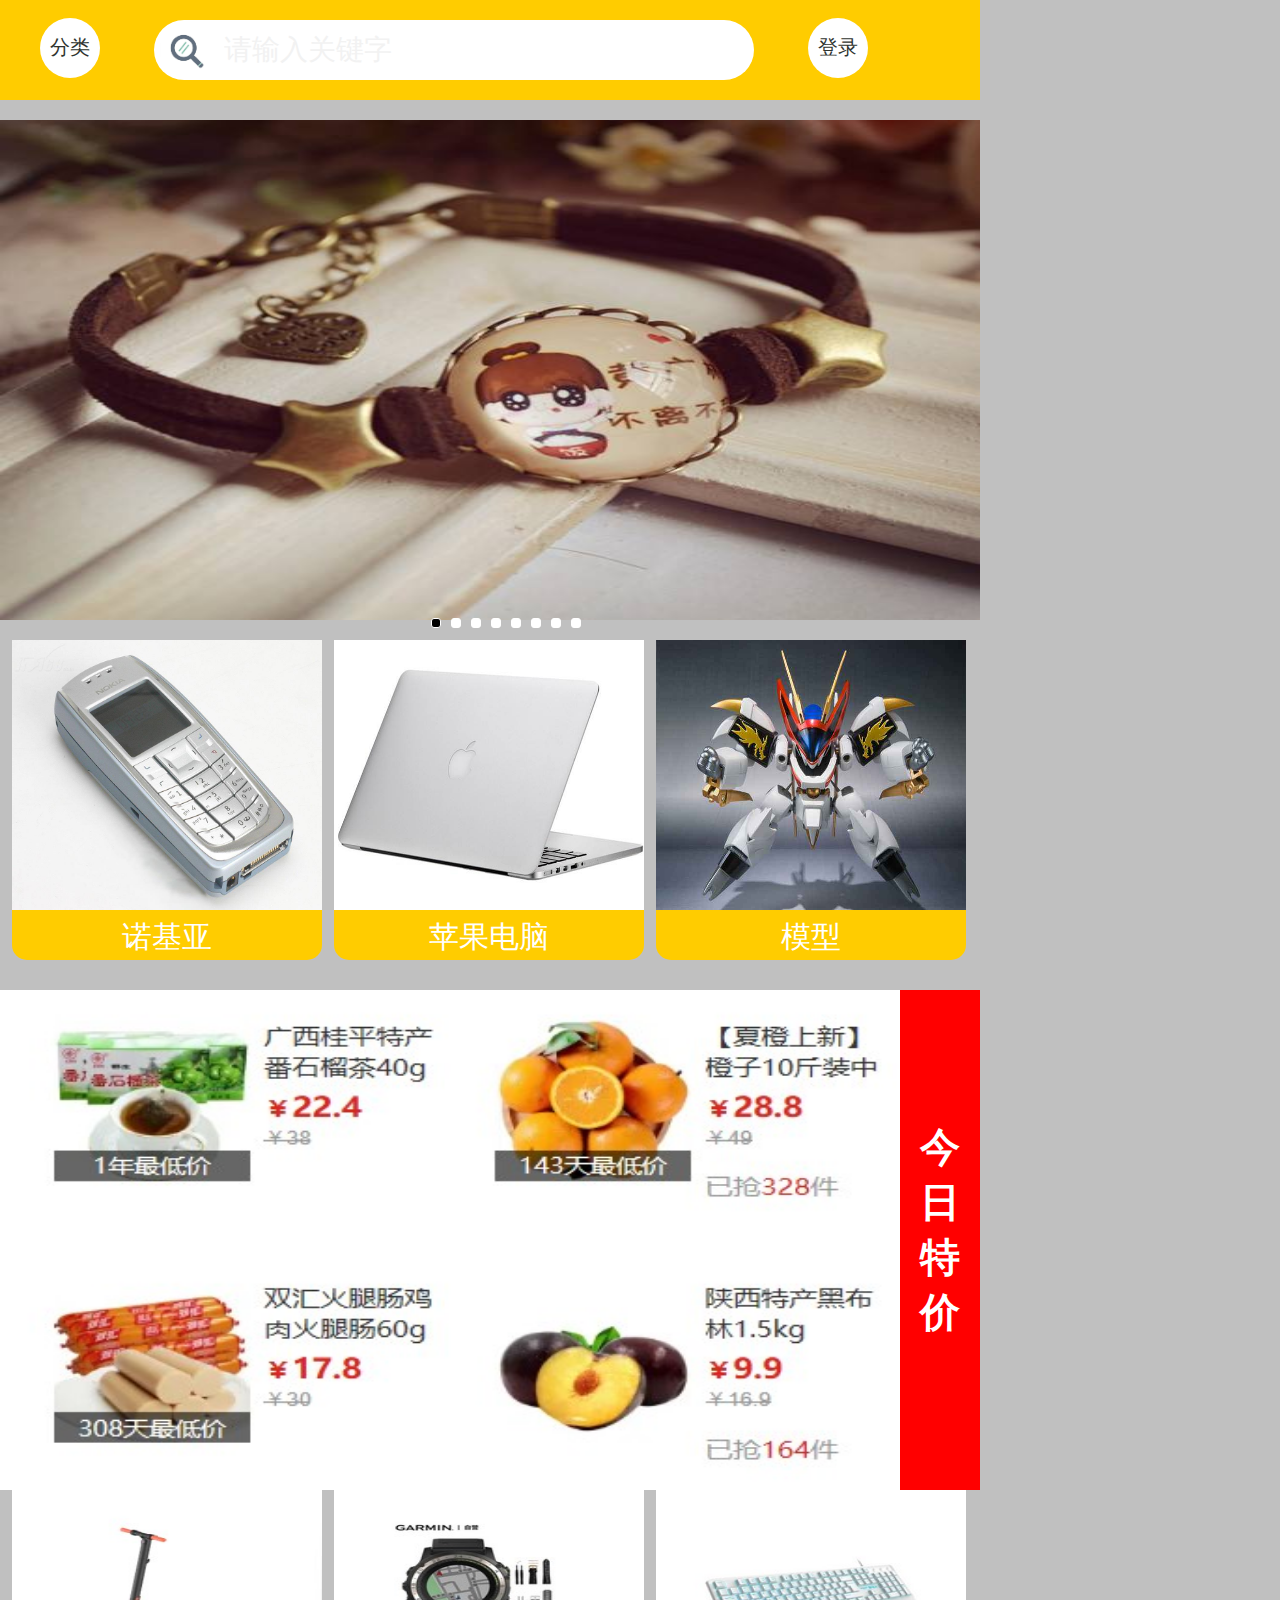
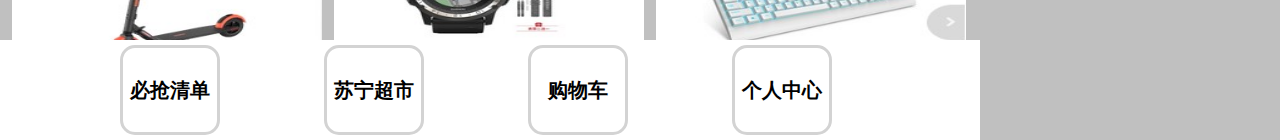
<file: index.html>
<!DOCTYPE html>
<html lang="en">
<head>
    <meta charset="UTF-8">
    <title>主页</title>
    <link type="text/css" rel="stylesheet" href="css/home.css">

    <style>
    *
    {
        margin: 0;
        padding: 0;
        box-sizing: border-box;
        -webkit-box-sizing: border-box;
    }
    ul{
        list-style: none;
    }
    a{
        text-decoration: none;
    }
    body{
        background-color: silver;
    }
    .banner{
        width: 980px;
        position: relative;
        overflow: hidden;

    }
    .banner ul:first-child{
        width: 1000%;
        transform: translateX(-10%);
        -webkit-transform: translateX(-10%);
    }
    .banner ul li{
        float: left;
        width: 10%;
    }
    .banner ul li a{
        display: block;
        width: 100%;
    }
    .banner ul li img{
        display: block;
        width: 100%;
    }
    .banner ul:last-child{
        position: absolute;
        width: 118px;
        height: 6px;
        left: 50%;
        margin-left:-59px;
        bottom: 6px;
    }
    .banner ul:last-child li{
        width: 10px;
        height: 10px;
        border-radius: 3px;
        border: 1px solid white;
        background-color: white;
        margin-left:10px;
        float: left;
    }
    .banner ul:last-child li:first-child{
        margin-left: 0;
    }
    .banner ul:last-child .now{
        background: black;
    }
    .s1{
        margin-top: 20px;
        margin-bottom: 20px;
        width: 450px;
        height: 500px;
    }
</style>

</head>
<body>
   <div class="d1">
       <input type="button" id="i1" value="分类" onclick="window.location.href='class.html'"/>
       <input class="i" value="请输入关键字" id="find"/>
       <input type="button" id="i2" value="登录" onclick="window.location.href='login.html'"/>
   </div>
   <img id="s" src="imgs/搜索.jpg">
   <!--轮播图-->
   <div class="banner">
       <ul>
           <li><a href="#"><img class="s1" src="imgs/手表.jpg" alt=""></a></li>
           <li><a href="#"><img class="s1" src="imgs/手链.jpg" alt=""></a></li>
           <li><a href="#"><img class="s1" src="imgs/滑板车.jpg" alt=""></a></li>
           <li><a href="#"><img class="s1" src="imgs/苹果电脑.jpg" alt=""></a></li>
           <li><a href="#"><img class="s1" src="imgs/葫芦娃.jpg" alt=""></a></li>
           <li><a href="#"><img class="s1" src="imgs/键盘.jpg" alt=""></a></li>
           <li><a href="#"><img class="s1" src="imgs/诺基亚.jpg" alt=""></a></li>
           <li><a href="#"><img class="s1" src="imgs/模型.jpg" alt=""></a></li>
           <li><a href="#"><img class="s1" src="imgs/运动手表.jpg" alt=""></a></li>
           <li><a href="#"><img class="s1" src="imgs/手表.jpg" alt=""></a></li>
       </ul>
       <ul style="width: 200px; margin-bottom: 10px">
           <li class="now"></li>
           <li></li>
           <li></li>
           <li></li>
           <li></li>
           <li></li>
           <li></li>
           <li></li>
       </ul>
   </div>

   <div class="box">
   <div class="shop_in">
   <div class="shop" onclick="window.location.href='shop.html'">
       <img class="shop_img" src="imgs/诺基亚.jpg">
       诺基亚
   </div>
       <div class="shop">
           <img class="shop_img" src="imgs/苹果电脑.jpg">
           苹果电脑
       </div>
       <div class="shop">
           <img class="shop_img" src="imgs/模型.jpg">
           模型
       </div>

       <div class="shop1">

           <img style="width: 900px; height: 500px;" src="imgs/商品.jpg">
       <p class="p">今日特价</p>
       </div>

       <div class="shop">
           <img class="shop_img" src="imgs/滑板车.jpg">
           滑板车
       </div>
       <div class="shop">
           <img class="shop_img" src="imgs/运动手表.jpg">
           运动手表
       </div>
       <div class="shop">
           <img class="shop_img" src="imgs/键盘.jpg">
           键盘
       </div>
       <div class="shop">
           <img class="shop_img" src="imgs/模型.jpg">
           模型
       </div>
       <div class="shop">
           <img class="shop_img" src="imgs/模型.jpg">
           模型
       </div>
       <div class="shop">
           <img class="shop_img" src="imgs/模型.jpg">
           模型
       </div>
       <div class="shop">
           <img class="shop_img" src="imgs/诺基亚.jpg">
           诺基亚
       </div>
       <div class="shop">
           <img class="shop_img" src="imgs/诺基亚.jpg">
           诺基亚
       </div>
       <div class="shop">
           <img class="shop_img" src="imgs/诺基亚.jpg">
           诺基亚
       </div>

   </div>
       <div class="bottom">

           <button style="margin-top: 5px; margin-left: 120px; margin-right: 50px; width: 100px; height: 90px; border: 3px solid lightgray; background-color: white; border-radius: 15px; font-size: 20px; font-weight: bold">必抢清单</button>
           <button style="margin-top: 5px; margin-left: 50px; margin-right: 50px; width: 100px; height: 90px; border: 3px solid lightgray; background-color: white; border-radius: 15px; font-size: 20px; font-weight: bold">苏宁超市</button>
           <button style="margin-top: 5px; margin-left: 50px; margin-right: 50px; width: 100px; height: 90px; border: 3px solid lightgray; background-color: white; border-radius: 15px; font-size: 20px; font-weight: bold" onclick="window.location.href='shopping_cart.html'">购物车</button>
           <button style="margin-top: 5px; margin-left: 50px; margin-right: 50px; width: 100px; height: 90px; border: 3px solid lightgray; background-color: white; border-radius: 15px; font-size: 20px; font-weight: bold">个人中心</button>
       </div>
   </div>

</body>
<script type="text/javascript" src="js/home.js"></script>
<script>
    window.onload = function () {
        banner();
    };
    var banner = function () {
        /*1. 自动轮播图且无缝   定时器，过渡*/
        /*2. 点要随着图片的轮播改变  根据索引切换*/
        /*3. 滑动效果  利用touch事件完成*/
        /*4. 滑动结束的时候    如果滑动的距离不超过屏幕的1/3  吸附回去   过渡*/
        /*5. 滑动结束的时候    如果滑动的距离超过屏幕的1/3  切换（上一张，下一张）根据滑动的方向，过渡*/
        /*轮播图*/
        var banner = document.querySelector('.banner');
        /*屏幕宽度*/
        var width = banner.offsetWidth;
        /*图片容器*/
        var imageBox = banner.querySelector('ul:first-child');
        /*点容器*/
        var pointBox = banner.querySelector('ul:last-child');
        /*所有的点*/
        var points = pointBox.querySelectorAll('li');
        var addTransition = function () {
            imageBox.style.transition = 'all 0.2s';
            imageBox.style.webkitTransition = 'all 0.2s';
        }
        var removeTransition = function () {
            imageBox.style.transition = 'none';
            imageBox.style.webkitTransition = 'none';
        }
        var setTranslateX = function (translateX) {
            imageBox.style.transform = 'translateX(' + translateX + 'px)';
            imageBox.style.webkitTransform = 'translateX(' + translateX + 'px)';
        }
        /*程序的核心 index */
        var index = 1;
        var timer = setInterval(function () {
            index++;
            /*加过渡*/
            addTransition();
            /*做位移*/
            setTranslateX(-index * width);
        }, 1000);
        /*需要等最后一张动画结束去判断 是否瞬间定位第一张*/
        imageBox.addEventListener('transitionend', function () {
            /*自动滚动的无缝*/
            if (index >= 9) {
                index = 1;
                /*瞬间定位*/
                /*清过渡*/
                removeTransition();
                /*做位移*/
                setTranslateX(-index * width);
            }
            /*滑动的时候也需要无缝*/
            else if (index <= 0) {
                index = 8;
                /*瞬间定位*/
                /*清过渡*/
                removeTransition();
                /*做位移*/
                setTranslateX(-index * width);
            }
            /*根据索引设置点*/
            /*此时此刻  index  的取值范围  1-8（0,8--1,9）*/
            /*点索引  index - 1 */
            setPoint();
        });
        /*设置点的方法*/
        var setPoint = function () {
            /*index 1-8*/
            /*清除样式*/
            for (var i = 0; i < points.length; i++) {
                var obj = points[i];
                obj.classList.remove('now');
            }
            /*给对应的加上样式*/
            points[index - 1].classList.add('now');
        }
        /*绑定事件*/
        var startX = 0;
        var distanceX = 0;
        var isMove = false;
        banner.addEventListener('touchstart', function (e) {
            /*清除定时器*/
            clearInterval(timer);
            /*记录起始位置的X坐标*/
            startX = e.touches[0].clientX;
        });
        banner.addEventListener('touchmove', function (e) {
            /*记录滑动过程当中的X坐标*/
            var moveX = e.touches[0].clientX;
            /*计算位移  有正负方向*/
            distanceX = moveX - startX;
            /*计算目标元素的位移  不用管正负*/
            /*元素将要的定位=当前定位+手指移动的距离*/
            var translateX = -index * width + distanceX;
            /*滑动--->元素随着手指的滑动做位置的改变*/
            removeTransition();
            setTranslateX(translateX);
            isMove = true;
        });
        banner.addEventListener('touchend', function (e) {
            /*4.  5.  实现*/
            /*要使用移动的距离*/
            if (isMove) {
                if (Math.abs(distanceX) < width / 3) {
                    /*吸附*/
                    addTransition();
                    setTranslateX(-index * width);
                } else {
                    /*切换*/
                    /*右滑动 上一张*/
                    if (distanceX > 0) {
                        index--;
                    }
                    /*左滑动 下一张*/
                    else {
                        index++;
                    }
                    /*根据index去动画的移动*/
                    addTransition();
                    setTranslateX(-index * width);
                }
            }
            /*最好做一次参数的重置*/
            startX = 0;
            distanceX = 0;
            isMove = false;
            /*加上定时器*/
            clearInterval(timer);
            timer = setInterval(function () {
                index++;
                /*加过渡*/
                addTransition();
                /*做位移*/
                setTranslateX(-index * width);
            }, 1000);
        });
    }
</script>
</html>
</file>
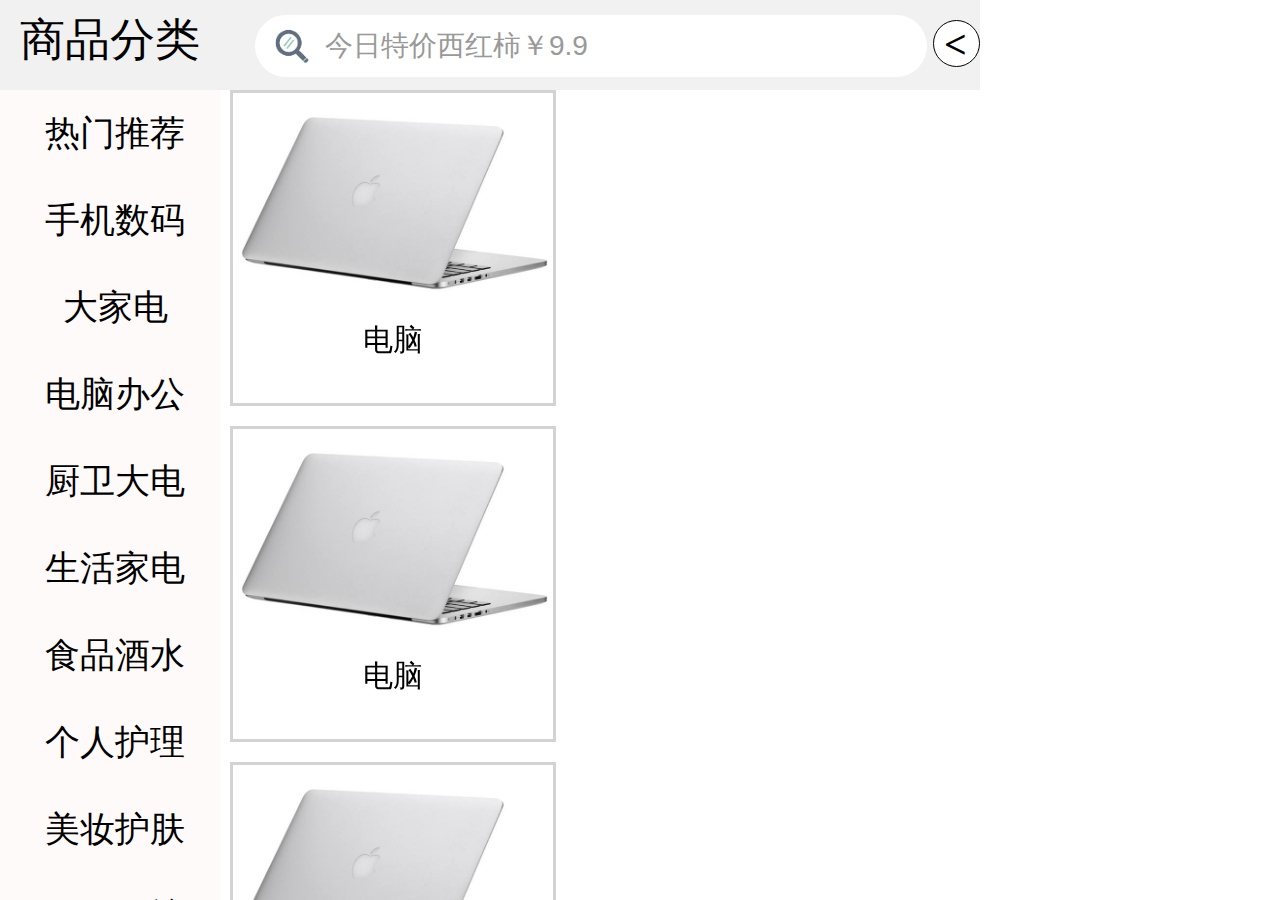
<file: class.html>
<!DOCTYPE html>
<html lang="en">
<head>
    <meta charset="UTF-8">
    <title>分类页面</title>
    <link type="text/css" rel="stylesheet" href="css/class.css">
</head>
<body>
<div class="d">
    <div class="d1">
        <p class="p">商品分类</p>
        <input class="i" value="今日特价西红柿￥9.9" id="find"/>
        <p class="p1" onclick="window.location.href = 'home.html'">&nbsp;<</p>
    </div>
    <img id="s" src="imgs/搜索.jpg">
    <div class="d3">
    <div class="d2">
        <ul class="grade-w" id="gradew">
            <li onclick="grade1(this)">热门推荐</li>
            <li onclick="grade1(this)">手机数码</li>
            <li onclick="grade1(this)">大家电</li>
            <li onclick="grade1(this)">电脑办公</li>
            <li onclick="grade1(this)">厨卫大电</li>
            <li onclick="grade1(this)">生活家电</li>
            <li onclick="grade1(this)">食品酒水</li>
            <li onclick="grade1(this)">个人护理</li>
            <li onclick="grade1(this)">美妆护肤</li>
            <li onclick="grade1(this)">奶粉尿裤</li>
            <li onclick="grade1(this)">苏宁国际</li>
            <li onclick="grade1(this)">珠宝首饰</li>
            <li onclick="grade1(this)">品质男装</li>
            <li onclick="grade1(this)">精品女鞋</li>
            <li onclick="grade1(this)">流行女装</li>
            <li onclick="grade1(this)">运动户外</li>
            <li onclick="grade1(this)">居家生活</li>
            <li onclick="grade1(this)">家具家纺</li>
            <li onclick="grade1(this)">家装建材</li>
            <li onclick="grade1(this)">厨具水具</li>
            <li onclick="grade1(this)">二手优品</li>
            <li onclick="grade1(this)">苏宁生鲜</li>
            <li onclick="grade1(this)">智能数码</li>
            <li onclick="grade1(this)">钟表眼镜</li>
            <li onclick="grade1(this)">汽车生活</li>
            <li onclick="grade1(this)">童装玩具</li>
            <li onclick="grade1(this)">皮具箱包</li>
            <li onclick="grade1(this)">内衣配饰</li>
            <li onclick="grade1(this)">图书音像</li>
            <li onclick="grade1(this)">苏宁极物</li>
            <li onclick="grade1(this)">苏皮士</li>
            <li onclick="grade1(this)">礼品乐器</li>
            <li onclick="grade1(this)">艺术陶瓷</li>
            <li onclick="grade1(this)">苏宁健康</li>
            <li onclick="grade1(this)">苏宁服务</li>
            <li onclick="grade1(this)">苏宁金融</li>
            <li onclick="grade1(this)">苏宁乐居</li>
        </ul>
    </div>
    </div>
    <div class="d4">
      <div class="d5">
         <img class="img" src="imgs/苹果电脑.jpg">
          电脑
      </div>
        <div class="d5">
            <img class="img" src="imgs/苹果电脑.jpg">
            电脑
        </div>
        <div class="d5">
            <img class="img" src="imgs/苹果电脑.jpg">
            电脑
        </div>
        <div class="d5">
            <img class="img" src="imgs/苹果电脑.jpg">
            电脑
        </div>
        <div class="d5">
            <img class="img" src="imgs/苹果电脑.jpg">
            电脑
        </div>
        <div class="d5">
            <img class="img" src="imgs/苹果电脑.jpg">
            电脑
        </div>
        <div class="d5">
            <img class="img" src="imgs/苹果电脑.jpg">
            电脑
        </div>

        <div class="d6">
            <img class="img" src="imgs/苹果电脑.jpg">
            电脑
        </div>
        <div class="d6">
            <img class="img" src="imgs/苹果电脑.jpg">
            电脑
        </div>
        <div class="d6">
            <img class="img" src="imgs/苹果电脑.jpg">
            电脑
        </div>
        <div class="d6">
            <img class="img" src="imgs/苹果电脑.jpg">
            电脑
        </div>
        <div class="d6">
            <img class="img" src="imgs/苹果电脑.jpg">
            电脑
        </div>
        <div class="d6">
            <img class="img" src="imgs/苹果电脑.jpg">
            电脑
        </div>
        <div class="d6">
            <img class="img" src="imgs/苹果电脑.jpg">
            电脑
        </div>
    </div>
</div>
</body>
<script src="js/jquery-1.8.2.min.js"></script>
<script src="js/class.js"></script>
</html>
</file>
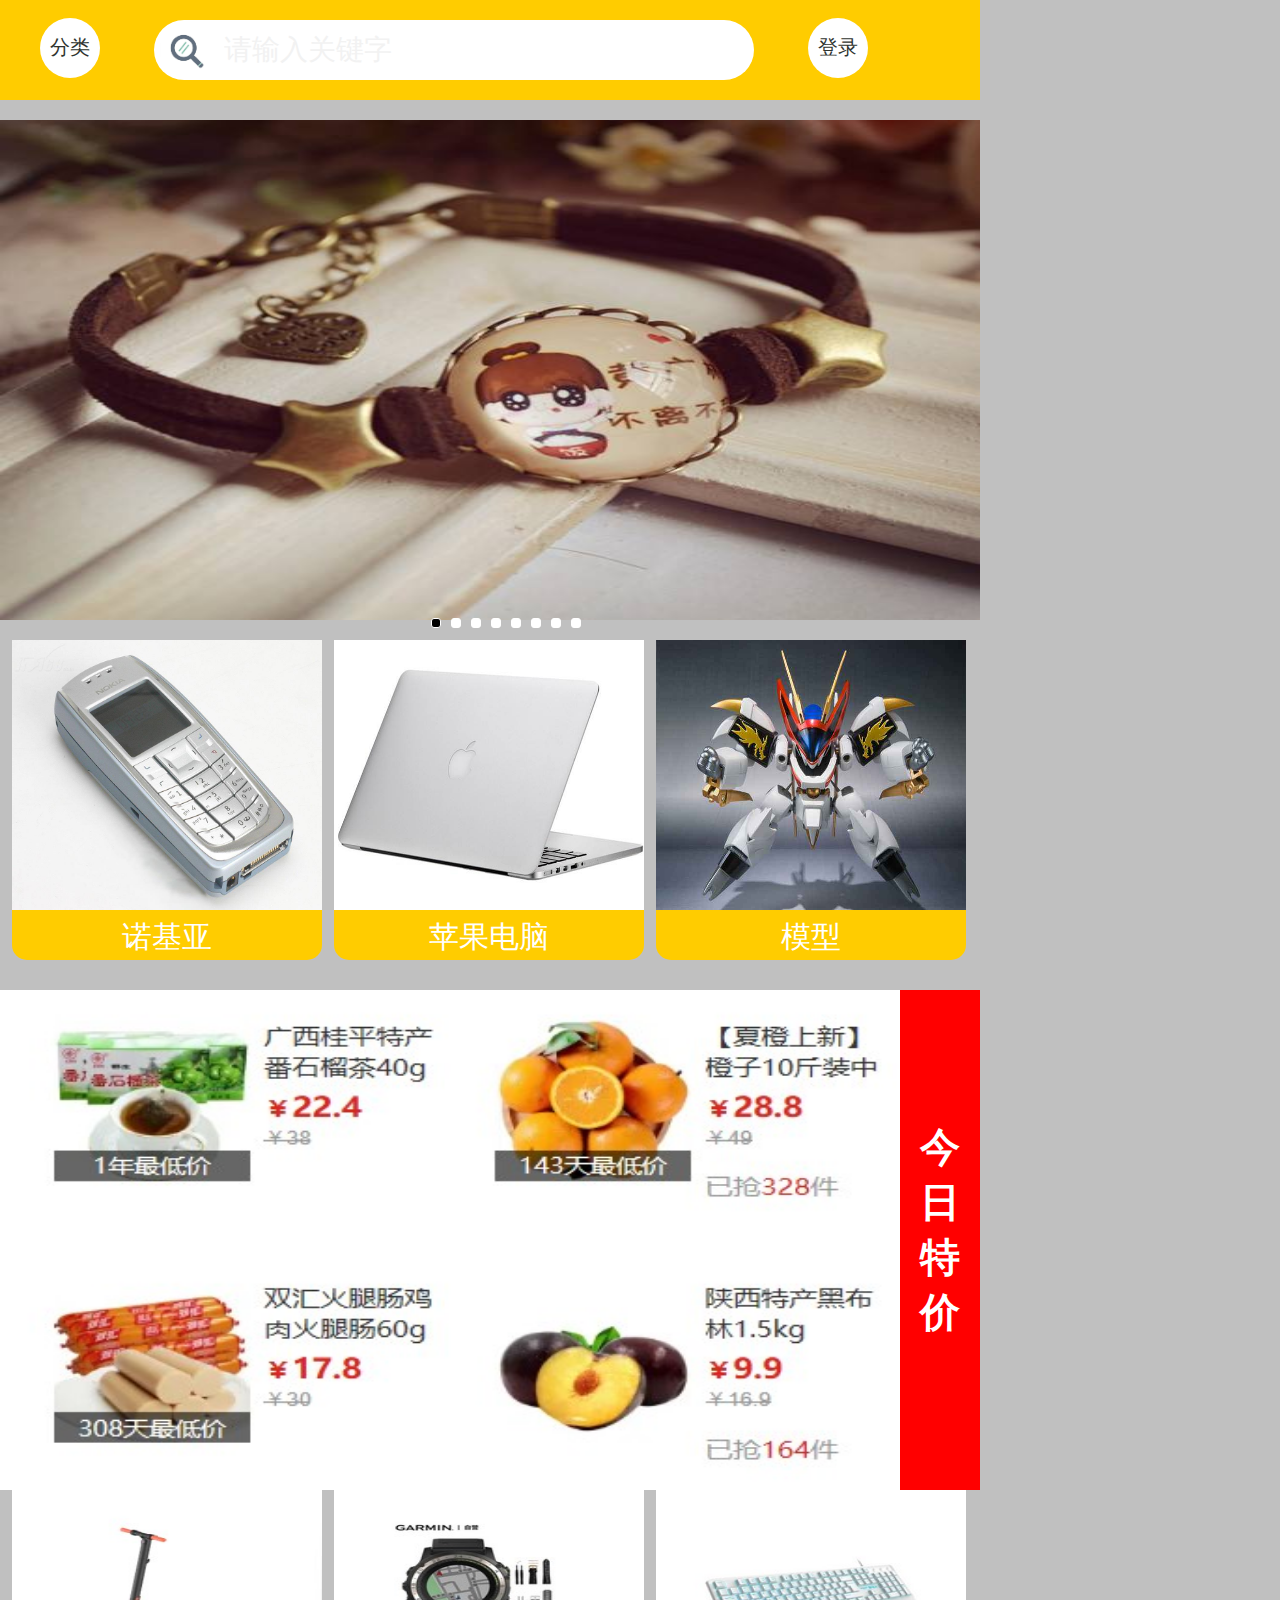
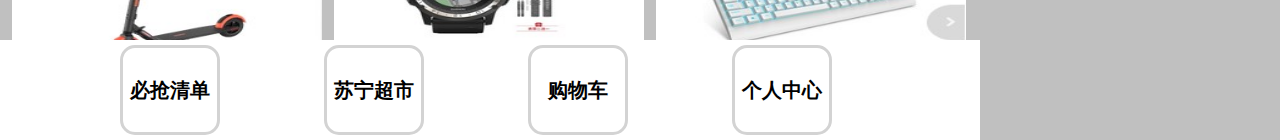
<file: home.html>
<!DOCTYPE html>
<html lang="en">
<head>
    <meta charset="UTF-8">
    <title>主页</title>
    <link type="text/css" rel="stylesheet" href="css/home.css">

    <style>
    *
    {
        margin: 0;
        padding: 0;
        box-sizing: border-box;
        -webkit-box-sizing: border-box;
    }
    ul{
        list-style: none;
    }
    a{
        text-decoration: none;
    }
    body{
        background-color: silver;
    }
    .banner{
        width: 980px;
        position: relative;
        overflow: hidden;

    }
    .banner ul:first-child{
        width: 1000%;
        transform: translateX(-10%);
        -webkit-transform: translateX(-10%);
    }
    .banner ul li{
        float: left;
        width: 10%;
    }
    .banner ul li a{
        display: block;
        width: 100%;
    }
    .banner ul li img{
        display: block;
        width: 100%;
    }
    .banner ul:last-child{
        position: absolute;
        width: 118px;
        height: 6px;
        left: 50%;
        margin-left:-59px;
        bottom: 6px;
    }
    .banner ul:last-child li{
        width: 10px;
        height: 10px;
        border-radius: 3px;
        border: 1px solid white;
        background-color: white;
        margin-left:10px;
        float: left;
    }
    .banner ul:last-child li:first-child{
        margin-left: 0;
    }
    .banner ul:last-child .now{
        background: black;
    }
    .s1{
        margin-top: 20px;
        margin-bottom: 20px;
        width: 450px;
        height: 500px;
    }
</style>

</head>
<body>
   <div class="d1">
       <input type="button" id="i1" value="分类" onclick="window.location.href='class.html'"/>
       <input class="i" value="请输入关键字" id="find"/>
       <input type="button" id="i2" value="登录" onclick="window.location.href='login.html'"/>
   </div>
   <img id="s" src="imgs/搜索.jpg">
   <!--轮播图-->
   <div class="banner">
       <ul>
           <li><a href="#"><img class="s1" src="imgs/手表.jpg" alt=""></a></li>
           <li><a href="#"><img class="s1" src="imgs/手链.jpg" alt=""></a></li>
           <li><a href="#"><img class="s1" src="imgs/滑板车.jpg" alt=""></a></li>
           <li><a href="#"><img class="s1" src="imgs/苹果电脑.jpg" alt=""></a></li>
           <li><a href="#"><img class="s1" src="imgs/葫芦娃.jpg" alt=""></a></li>
           <li><a href="#"><img class="s1" src="imgs/键盘.jpg" alt=""></a></li>
           <li><a href="#"><img class="s1" src="imgs/诺基亚.jpg" alt=""></a></li>
           <li><a href="#"><img class="s1" src="imgs/模型.jpg" alt=""></a></li>
           <li><a href="#"><img class="s1" src="imgs/运动手表.jpg" alt=""></a></li>
           <li><a href="#"><img class="s1" src="imgs/手表.jpg" alt=""></a></li>
       </ul>
       <ul style="width: 200px; margin-bottom: 10px">
           <li class="now"></li>
           <li></li>
           <li></li>
           <li></li>
           <li></li>
           <li></li>
           <li></li>
           <li></li>
       </ul>
   </div>

   <div class="box">
   <div class="shop_in">
   <div class="shop" onclick="window.location.href='shop.html'">
       <img class="shop_img" src="imgs/诺基亚.jpg">
       诺基亚
   </div>
       <div class="shop">
           <img class="shop_img" src="imgs/苹果电脑.jpg">
           苹果电脑
       </div>
       <div class="shop">
           <img class="shop_img" src="imgs/模型.jpg">
           模型
       </div>

       <div class="shop1">

           <img style="width: 900px; height: 500px;" src="imgs/商品.jpg">
       <p class="p">今日特价</p>
       </div>

       <div class="shop">
           <img class="shop_img" src="imgs/滑板车.jpg">
           滑板车
       </div>
       <div class="shop">
           <img class="shop_img" src="imgs/运动手表.jpg">
           运动手表
       </div>
       <div class="shop">
           <img class="shop_img" src="imgs/键盘.jpg">
           键盘
       </div>
       <div class="shop">
           <img class="shop_img" src="imgs/模型.jpg">
           模型
       </div>
       <div class="shop">
           <img class="shop_img" src="imgs/模型.jpg">
           模型
       </div>
       <div class="shop">
           <img class="shop_img" src="imgs/模型.jpg">
           模型
       </div>
       <div class="shop">
           <img class="shop_img" src="imgs/诺基亚.jpg">
           诺基亚
       </div>
       <div class="shop">
           <img class="shop_img" src="imgs/诺基亚.jpg">
           诺基亚
       </div>
       <div class="shop">
           <img class="shop_img" src="imgs/诺基亚.jpg">
           诺基亚
       </div>

   </div>
       <div class="bottom">

           <button style="margin-top: 5px; margin-left: 120px; margin-right: 50px; width: 100px; height: 90px; border: 3px solid lightgray; background-color: white; border-radius: 15px; font-size: 20px; font-weight: bold">必抢清单</button>
           <button style="margin-top: 5px; margin-left: 50px; margin-right: 50px; width: 100px; height: 90px; border: 3px solid lightgray; background-color: white; border-radius: 15px; font-size: 20px; font-weight: bold">苏宁超市</button>
           <button style="margin-top: 5px; margin-left: 50px; margin-right: 50px; width: 100px; height: 90px; border: 3px solid lightgray; background-color: white; border-radius: 15px; font-size: 20px; font-weight: bold" onclick="window.location.href='shopping_cart.html'">购物车</button>
           <button style="margin-top: 5px; margin-left: 50px; margin-right: 50px; width: 100px; height: 90px; border: 3px solid lightgray; background-color: white; border-radius: 15px; font-size: 20px; font-weight: bold">个人中心</button>
       </div>
   </div>

</body>
<script type="text/javascript" src="js/home.js"></script>
<script>
    window.onload = function () {
        banner();
    };
    var banner = function () {
        /*1. 自动轮播图且无缝   定时器，过渡*/
        /*2. 点要随着图片的轮播改变  根据索引切换*/
        /*3. 滑动效果  利用touch事件完成*/
        /*4. 滑动结束的时候    如果滑动的距离不超过屏幕的1/3  吸附回去   过渡*/
        /*5. 滑动结束的时候    如果滑动的距离超过屏幕的1/3  切换（上一张，下一张）根据滑动的方向，过渡*/
        /*轮播图*/
        var banner = document.querySelector('.banner');
        /*屏幕宽度*/
        var width = banner.offsetWidth;
        /*图片容器*/
        var imageBox = banner.querySelector('ul:first-child');
        /*点容器*/
        var pointBox = banner.querySelector('ul:last-child');
        /*所有的点*/
        var points = pointBox.querySelectorAll('li');
        var addTransition = function () {
            imageBox.style.transition = 'all 0.2s';
            imageBox.style.webkitTransition = 'all 0.2s';
        }
        var removeTransition = function () {
            imageBox.style.transition = 'none';
            imageBox.style.webkitTransition = 'none';
        }
        var setTranslateX = function (translateX) {
            imageBox.style.transform = 'translateX(' + translateX + 'px)';
            imageBox.style.webkitTransform = 'translateX(' + translateX + 'px)';
        }
        /*程序的核心 index */
        var index = 1;
        var timer = setInterval(function () {
            index++;
            /*加过渡*/
            addTransition();
            /*做位移*/
            setTranslateX(-index * width);
        }, 1000);
        /*需要等最后一张动画结束去判断 是否瞬间定位第一张*/
        imageBox.addEventListener('transitionend', function () {
            /*自动滚动的无缝*/
            if (index >= 9) {
                index = 1;
                /*瞬间定位*/
                /*清过渡*/
                removeTransition();
                /*做位移*/
                setTranslateX(-index * width);
            }
            /*滑动的时候也需要无缝*/
            else if (index <= 0) {
                index = 8;
                /*瞬间定位*/
                /*清过渡*/
                removeTransition();
                /*做位移*/
                setTranslateX(-index * width);
            }
            /*根据索引设置点*/
            /*此时此刻  index  的取值范围  1-8（0,8--1,9）*/
            /*点索引  index - 1 */
            setPoint();
        });
        /*设置点的方法*/
        var setPoint = function () {
            /*index 1-8*/
            /*清除样式*/
            for (var i = 0; i < points.length; i++) {
                var obj = points[i];
                obj.classList.remove('now');
            }
            /*给对应的加上样式*/
            points[index - 1].classList.add('now');
        }
        /*绑定事件*/
        var startX = 0;
        var distanceX = 0;
        var isMove = false;
        banner.addEventListener('touchstart', function (e) {
            /*清除定时器*/
            clearInterval(timer);
            /*记录起始位置的X坐标*/
            startX = e.touches[0].clientX;
        });
        banner.addEventListener('touchmove', function (e) {
            /*记录滑动过程当中的X坐标*/
            var moveX = e.touches[0].clientX;
            /*计算位移  有正负方向*/
            distanceX = moveX - startX;
            /*计算目标元素的位移  不用管正负*/
            /*元素将要的定位=当前定位+手指移动的距离*/
            var translateX = -index * width + distanceX;
            /*滑动--->元素随着手指的滑动做位置的改变*/
            removeTransition();
            setTranslateX(translateX);
            isMove = true;
        });
        banner.addEventListener('touchend', function (e) {
            /*4.  5.  实现*/
            /*要使用移动的距离*/
            if (isMove) {
                if (Math.abs(distanceX) < width / 3) {
                    /*吸附*/
                    addTransition();
                    setTranslateX(-index * width);
                } else {
                    /*切换*/
                    /*右滑动 上一张*/
                    if (distanceX > 0) {
                        index--;
                    }
                    /*左滑动 下一张*/
                    else {
                        index++;
                    }
                    /*根据index去动画的移动*/
                    addTransition();
                    setTranslateX(-index * width);
                }
            }
            /*最好做一次参数的重置*/
            startX = 0;
            distanceX = 0;
            isMove = false;
            /*加上定时器*/
            clearInterval(timer);
            timer = setInterval(function () {
                index++;
                /*加过渡*/
                addTransition();
                /*做位移*/
                setTranslateX(-index * width);
            }, 1000);
        });
    }
</script>
</html>
</file>
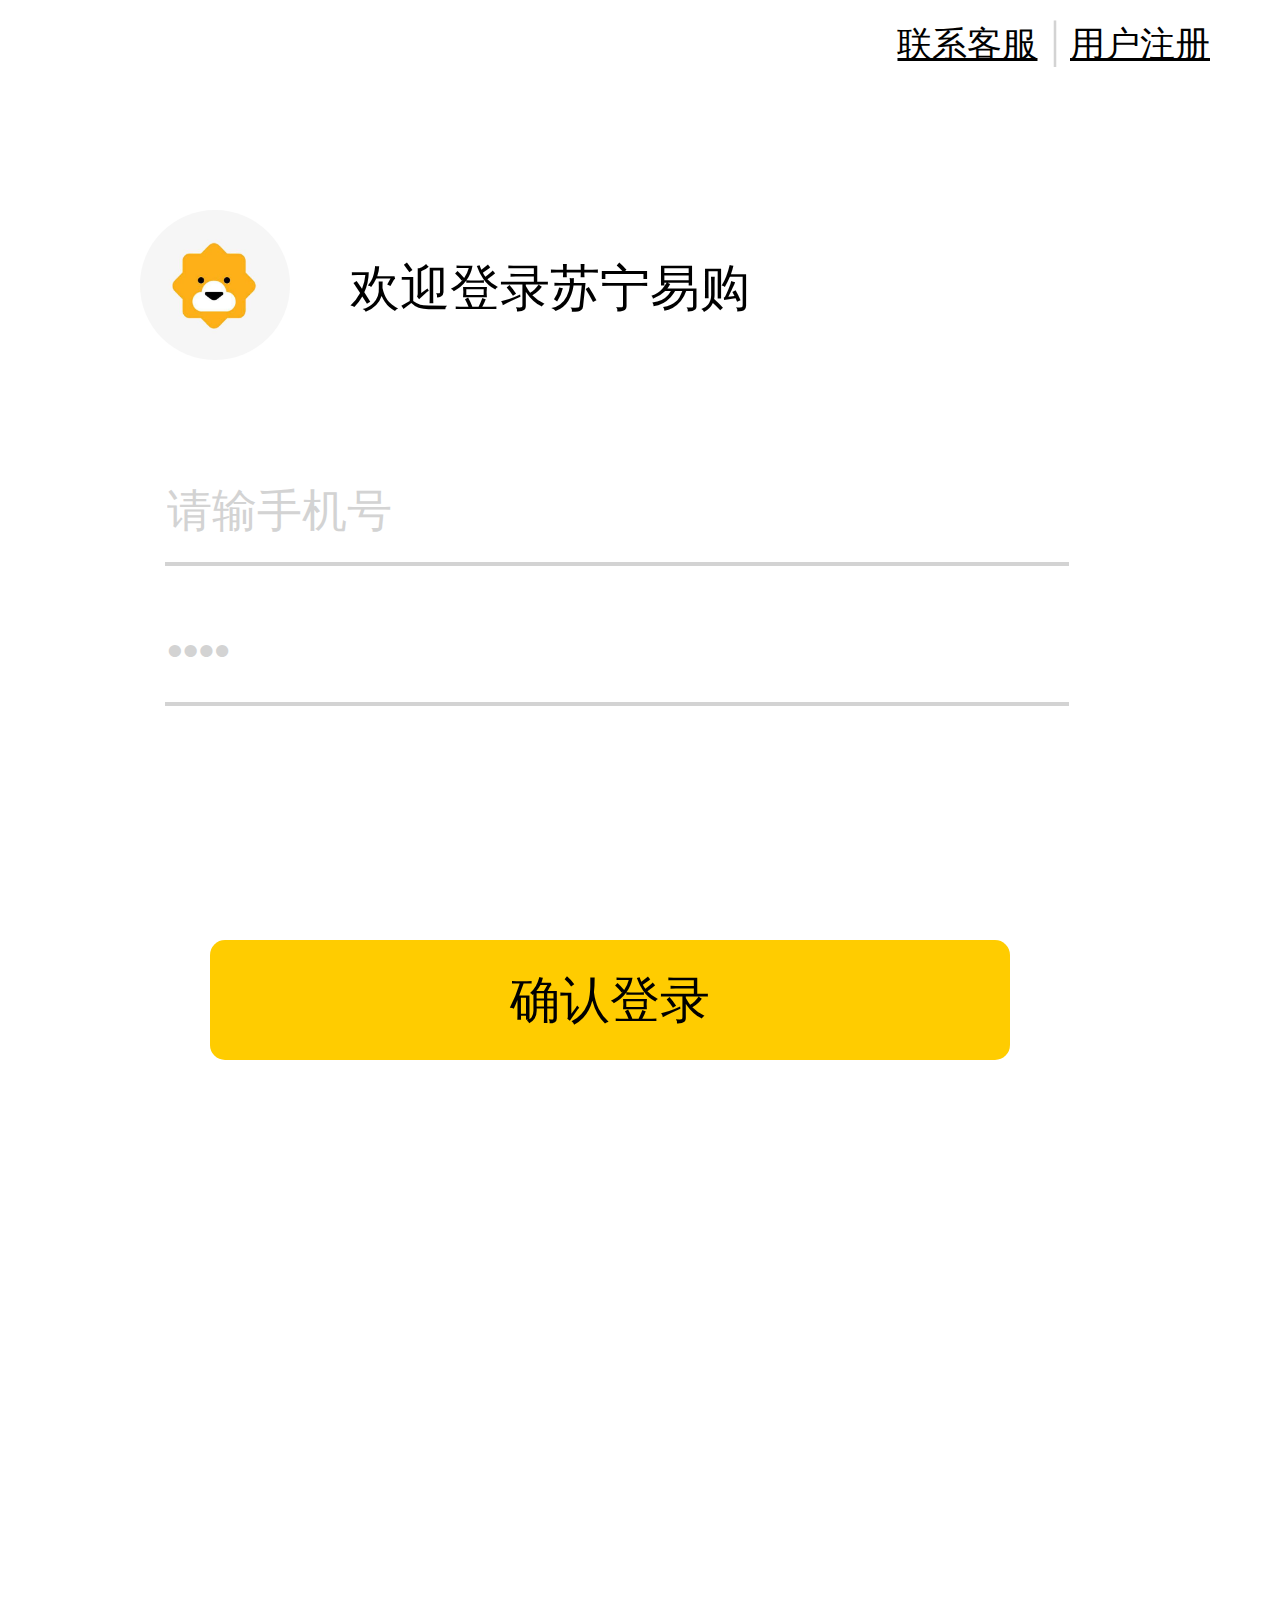
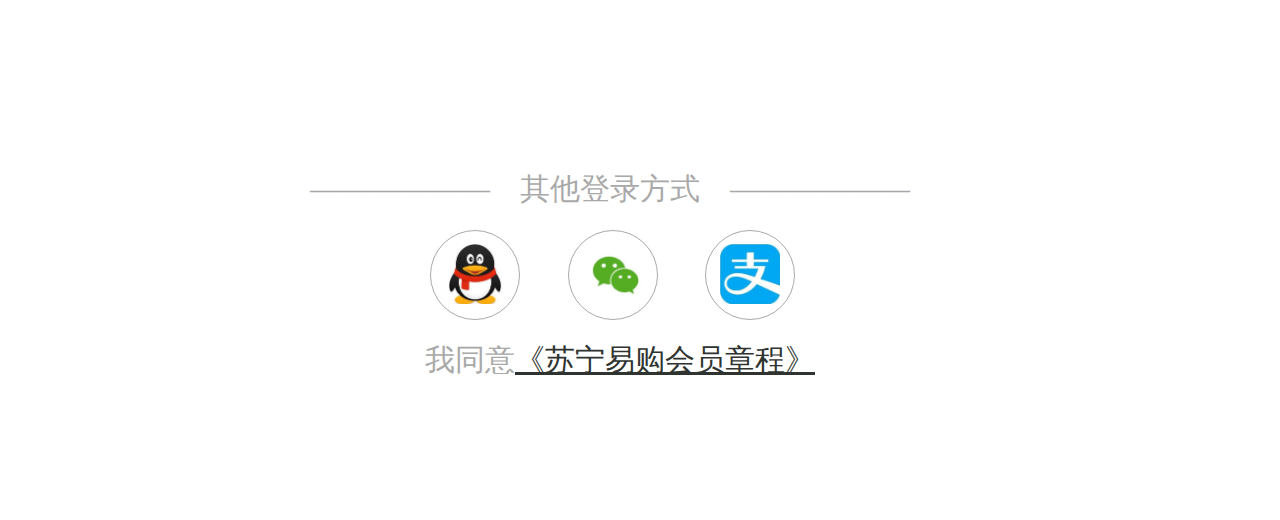
<file: login.html>
<!DOCTYPE html>
<html lang="en">
<head>
    <meta charset="UTF-8">
    <title>登录</title>
    <link type="text/css" rel="stylesheet" href="css/login.css">
</head>
<body>
<div class="head">
    <div class="d1">
        <a class="a1" href="">联系客服</a> |<a class="a1" style="margin-left: 10px" href="">用户注册</a>
    </div>
</div>
<div class="d2">
    <div class="d3">
    <img id="logo" src="imgs/logo.jpg"><p id="p">欢迎登录苏宁易购</p>
    </div>
    <div class="d4"><input id="tel" onblur="checkUser()"type="tel" value="请输手机号"><span id="spanuser"></span></div>
    <div class="d4"><input id="pass" onblur="checkPassword()" type="password" value="请输密码"><span id="spanupass"></span></div>
    <button type="button" id="b" onclick="window.location.href = 'home.html'">确认登录</button>
    <div class="d5">
        <div>——————&nbsp;&nbsp;&nbsp;&nbsp;其他登录方式&nbsp;&nbsp;&nbsp;&nbsp;——————</div>
        <div class="d6">
            <button class="b1" onclick="window.location.href='https://graph.qq.com/oauth2.0/show?which=Login&display=pc&response_type=code&client_id=101224012&redirect_uri=https%3A%2F%2Fpassport.suning.com%2Fids%2Flogin%3Foauth_provider%3DWapQQProvider%26loginTheme%3Dwap_new%26agentType%3Dwap%26rememberMe%3Dtrue&state=https%3A%2F%2Fmy.suning.com%2Fwap%2Fhome.do'"><img class="i" src="imgs/QQ.jpg"></button>
            <button class="b1" href=""><img class="i" src="imgs/微信.jpg"></button>
            <button class="b1" href=""><img class="i" src="imgs/支付宝.jpg"></button>
            <br>

            &nbsp;&nbsp;我同意<a href="provision.html" style="color: #2f3430">《苏宁易购会员章程》</a>

        </div>
    </div>
</div>

</body>
<!--<script type="text/script" src="js/login.js"></script>-->
</html>
</file>
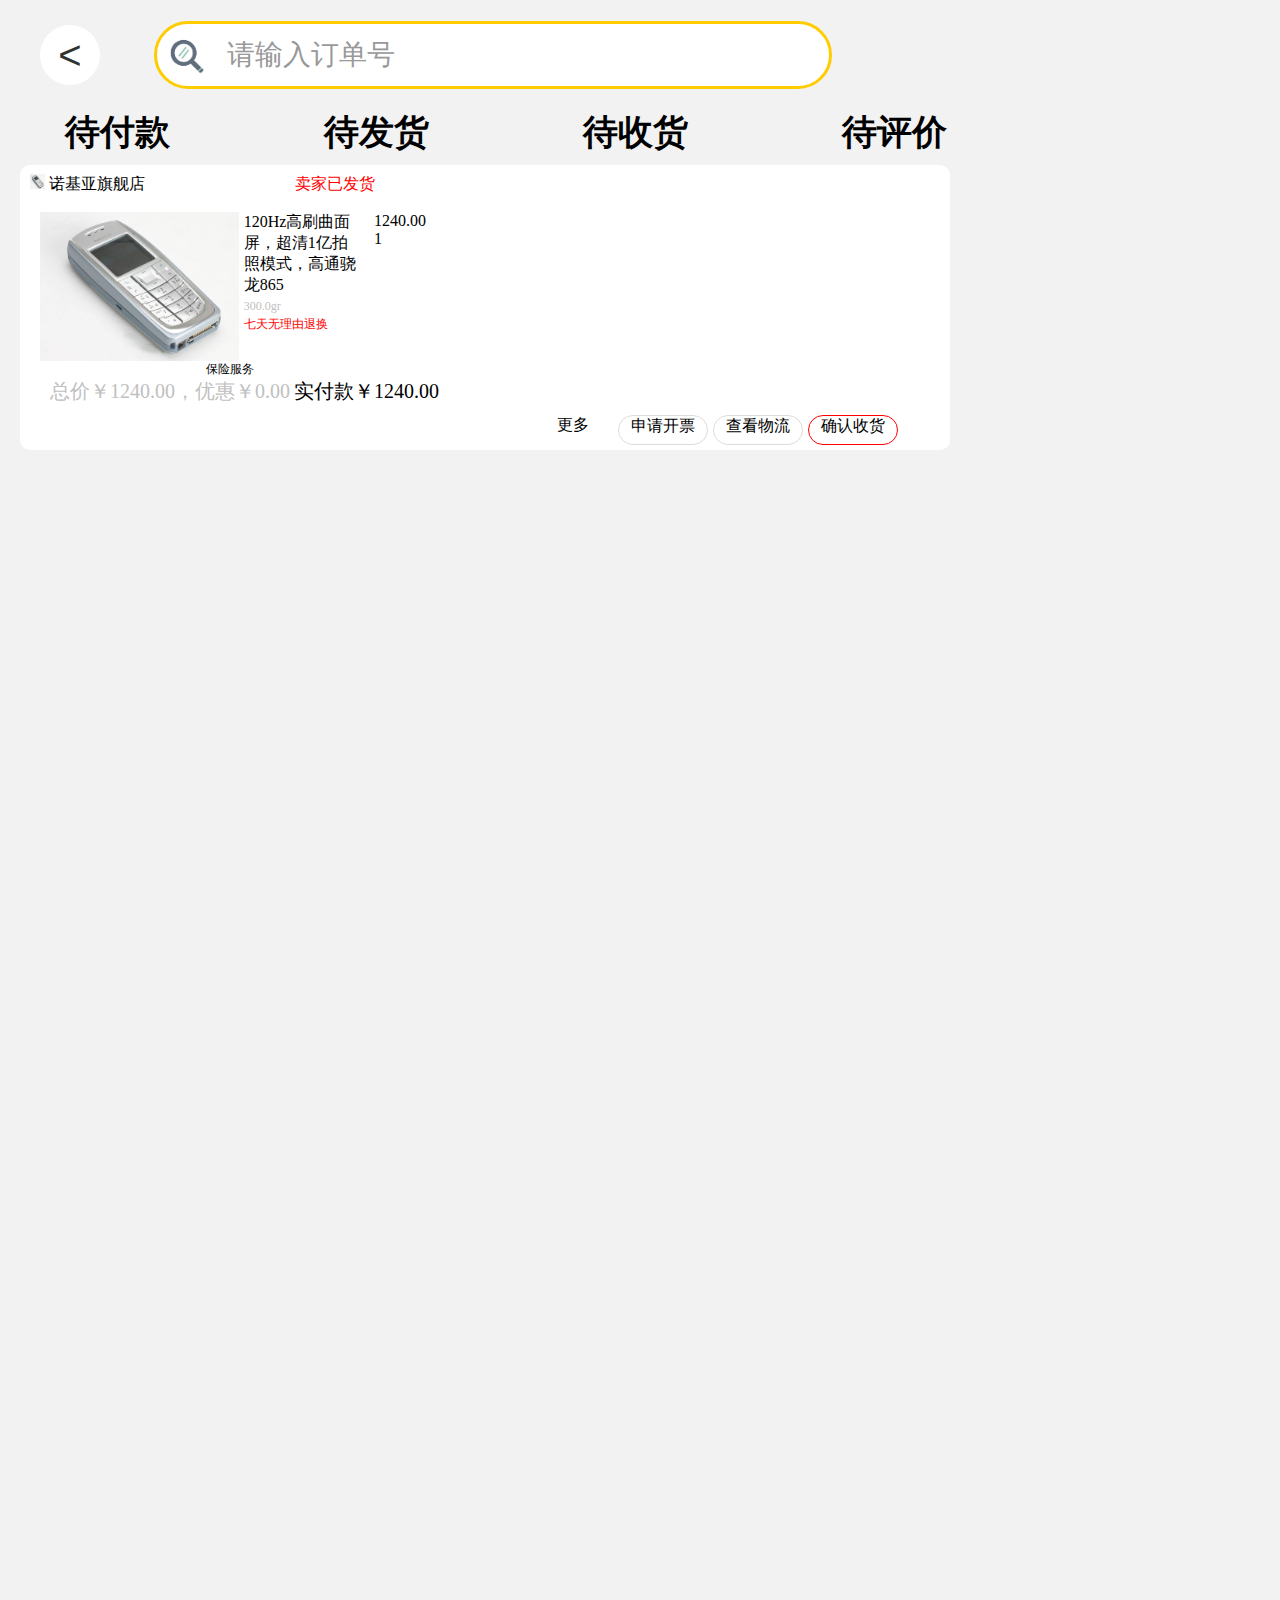
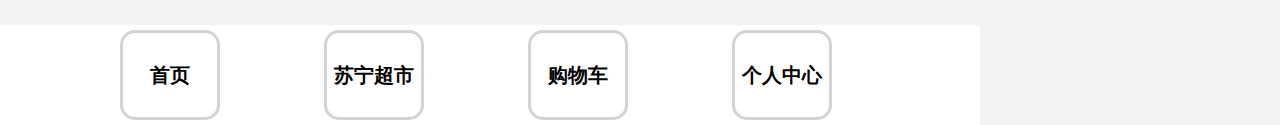
<file: order_form.html>
<!DOCTYPE html>
<html lang="en">
<head>
    <meta charset="UTF-8">
    <title>订单列表</title>
    <link type="text/css" rel="stylesheet" href="css/over_form.css">
    
</head>
<body>
<div class="head">
    <input type="button" id="i1" value="<" onclick="window.location.href='home.html'"/>
    <input class="i" value="请输入订单号" id="find"/>
    <img id="s" src="imgs/搜索.jpg">
    <div style="width: 900px; height: 60px; margin-left: 65px;margin-top: 30px">
    <span class="z" style="margin-right: 75px; ">待付款</span>
    <span class="z" style="margin-right: 75px; margin-left: 75px;">待发货</span>
    <span class="z" style="margin-right: 75px; margin-left: 75px;">待收货</span>
    <span class="z" style="margin-left: 75px; ">待评价</span>
    </div>
</div>

<div style="width: 980px; height: 1460px">
<div class="da"style="border-radius: 10px 10px">
    <div class="dm" style="display: flex;margin-left: 10px; height: 47px;line-height: 37px">
        <div>
            <img style="width: 15px;height: 15px" src="imgs/诺基亚.jpg" alt="">
            <span>诺基亚旗舰店</span>
        </div>
        <div style="width: 243px">
            <span style="margin-left: 150px;line-height: 20px;color: red">卖家已发货</span>
        </div>
    </div>
    <div class="tp">

            <img style="width: 340px;height:149px;" src="imgs/诺基亚.jpg" alt="">

        <div style="display: flex">
            <div style="margin-left: 5px">
                <span>120Hz高刷曲面屏，超清1亿拍照模式，高通骁龙865</span>
                <br>
                <span style="font-size: 12px;color: silver">300.0gr</span>
                <br>
                <span style="color: red;font-size: 12px">七天无理由退换</span>
            </div>
            <div>
                <span>￥1240.00</span>
                <span class="iconfont">&#xe627;1</span>
                <br>
            </div>
        </div>
    </div>
    <div class="bx" style="text-align: center;font-size: 12px; width: 100px; margin-left: 160px">保险服务</div>
    <div>
        <span style="color: silver;font-size: 20px;margin-left: 30px">总价￥1240.00，优惠￥0.00</span>
        <span style="font-size:20px">实付款￥1240.00</span>
    </div>
    <div class="g" style="margin-left: 500px; ">
        <div class="gd">更多</div>
        <div class="kp">申请开票</div>
        <div class="wl">查看物流</div>
        <div class="sh">确认收货</div>
    </div>
</div>
</div>

<div class="bottom">

    <button style="margin-top: 5px; margin-left: 120px; margin-right: 50px; width: 100px; height: 90px; border: 3px solid lightgray; background-color: white; border-radius: 15px; font-size: 20px; font-weight: bold" onclick="window.location.href='home.html'">首页</button>
    <button style="margin-top: 5px; margin-left: 50px; margin-right: 50px; width: 100px; height: 90px; border: 3px solid lightgray; background-color: white; border-radius: 15px; font-size: 20px; font-weight: bold">苏宁超市</button>
    <button style="margin-top: 5px; margin-left: 50px; margin-right: 50px; width: 100px; height: 90px; border: 3px solid lightgray; background-color: white; border-radius: 15px; font-size: 20px; font-weight: bold" onclick="window.location.href='shopping_cart.html'">购物车</button>
    <button style="margin-top: 5px; margin-left: 50px; margin-right: 50px; width: 100px; height: 90px; border: 3px solid lightgray; background-color: white; border-radius: 15px; font-size: 20px; font-weight: bold">个人中心</button>
</div>
</body>

</html>
</file>
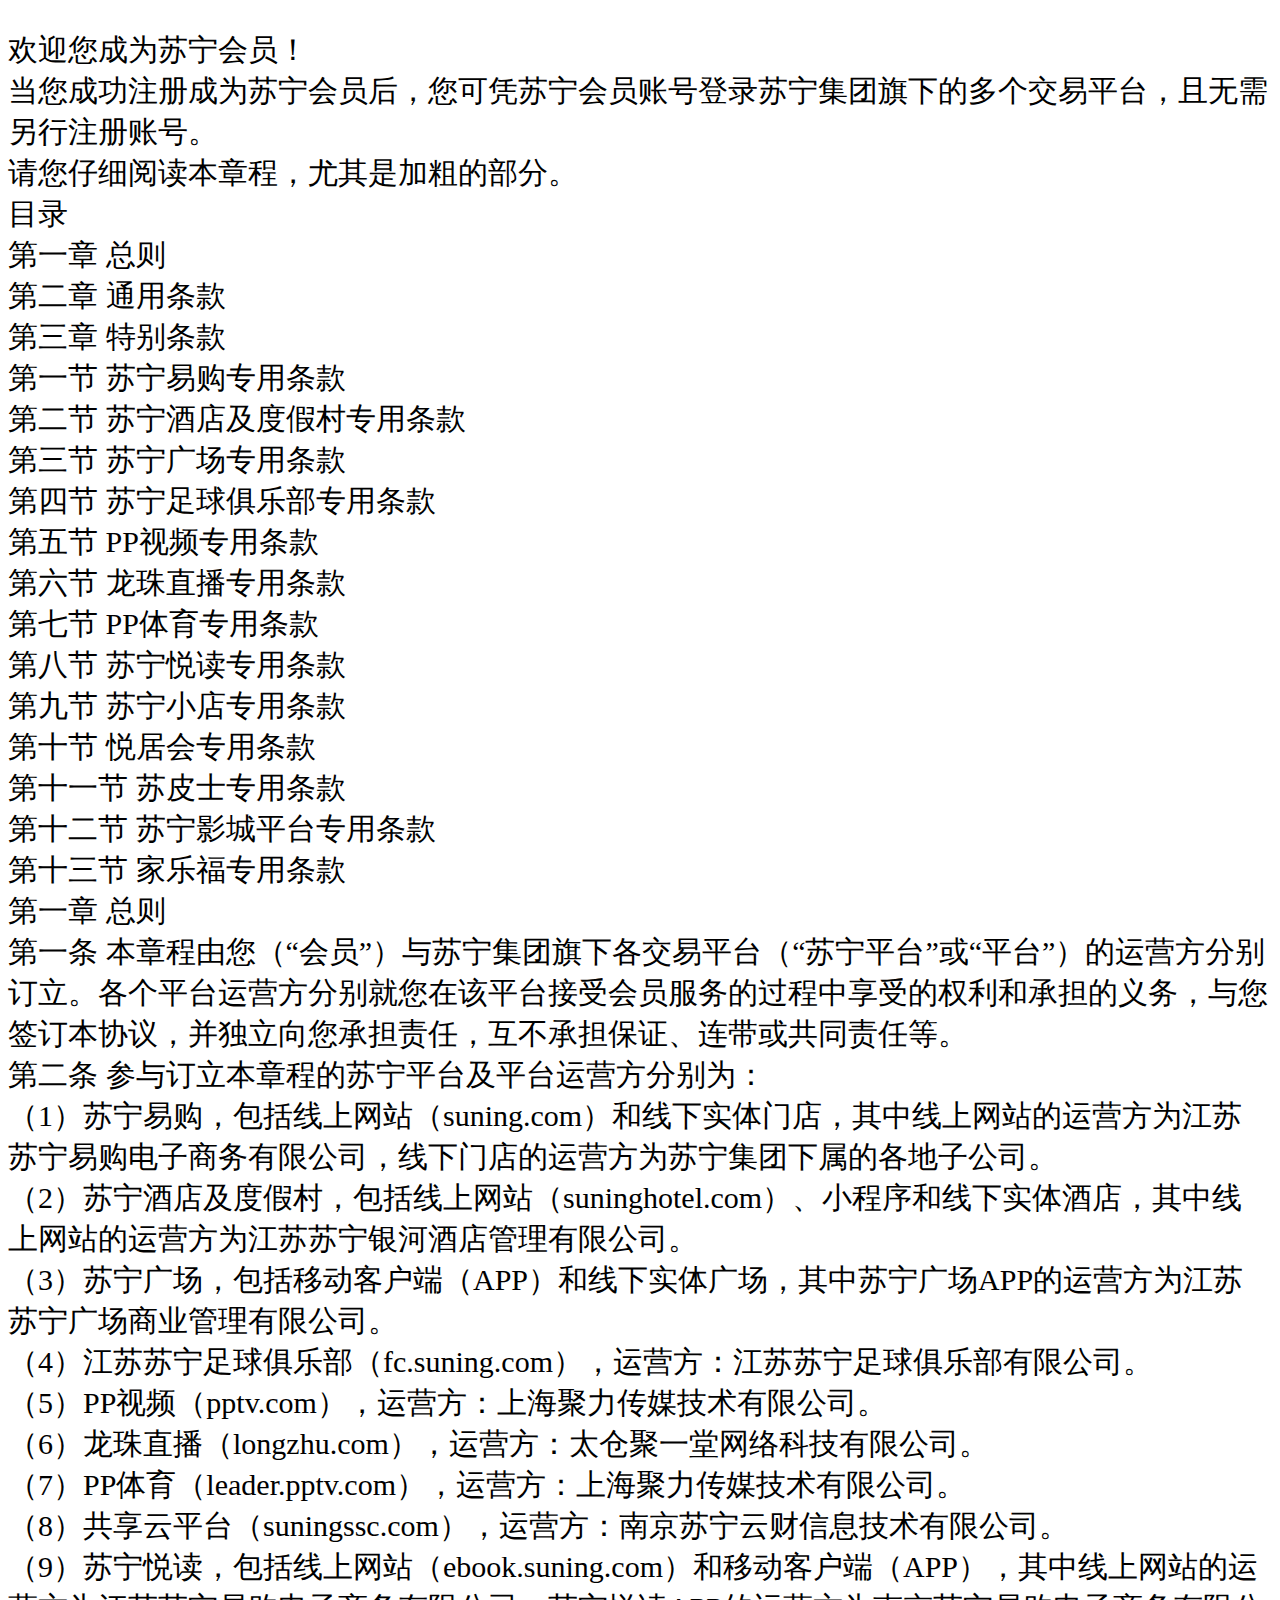
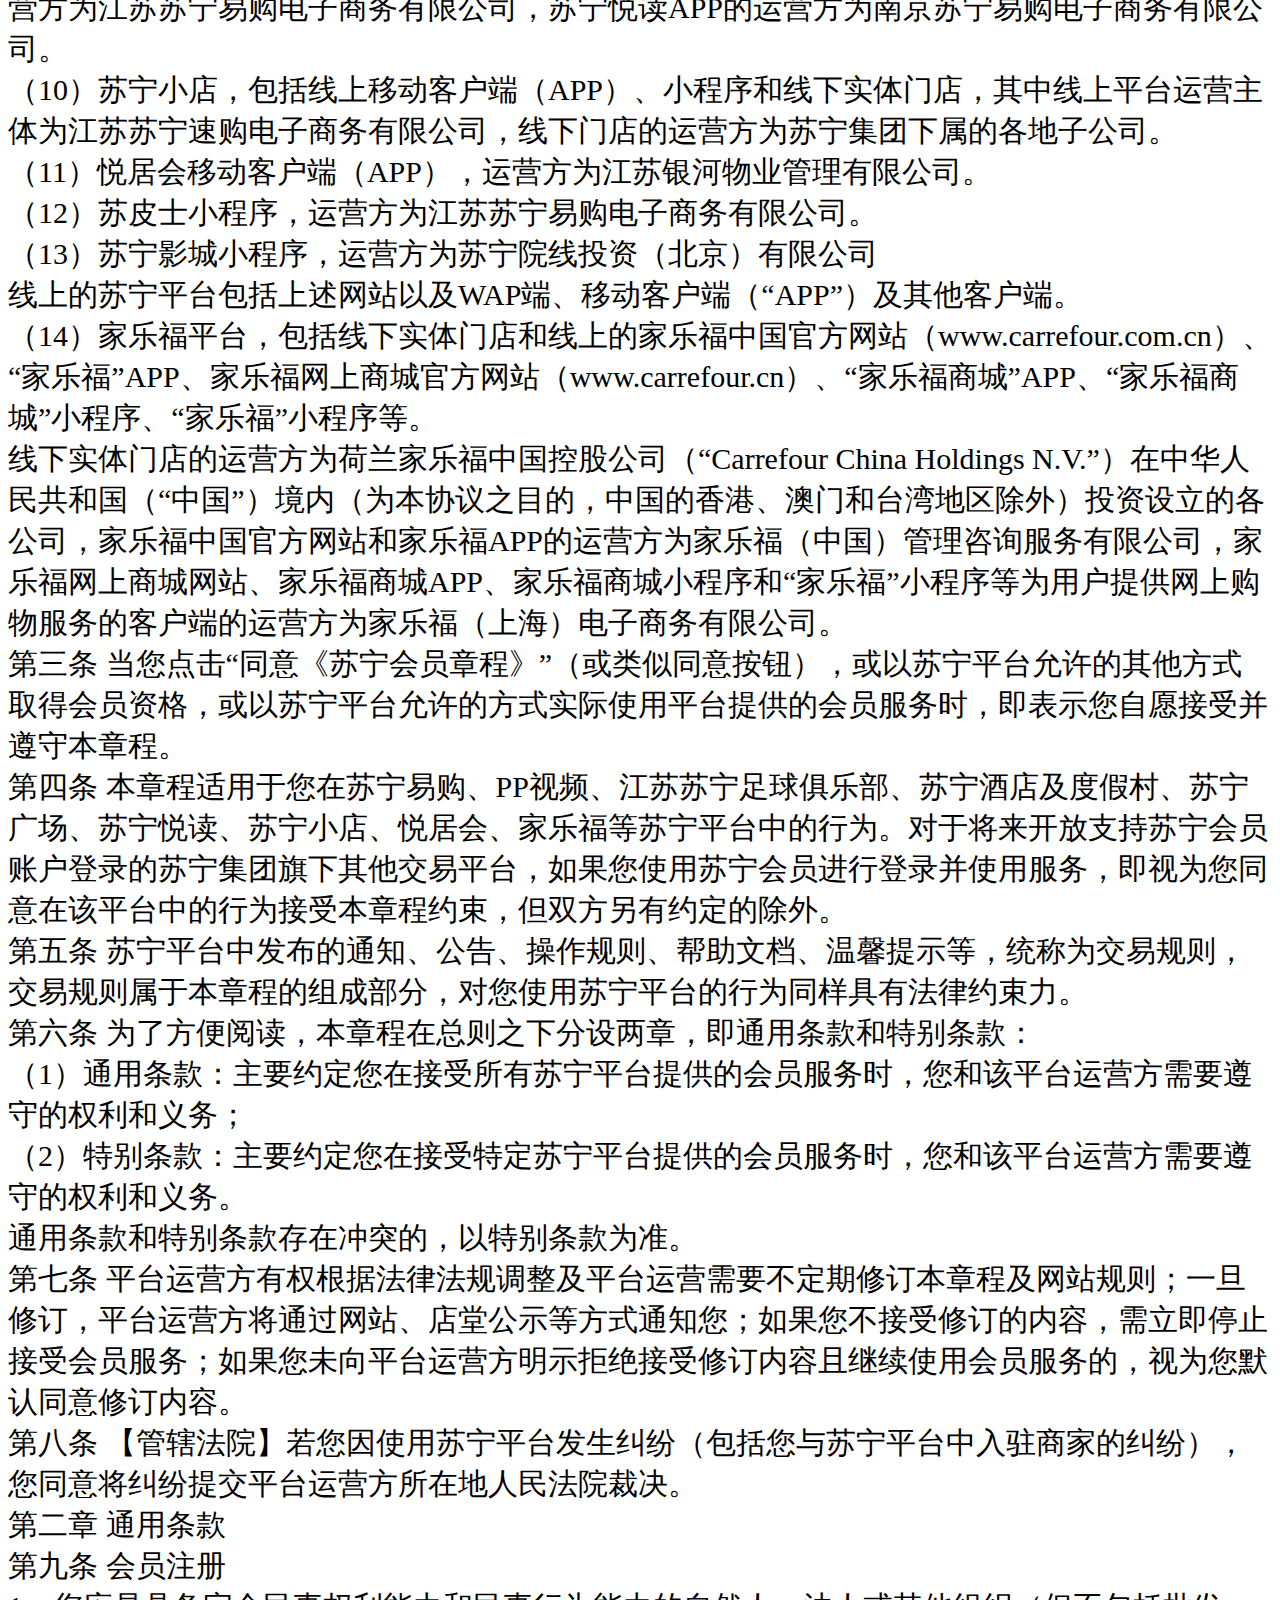
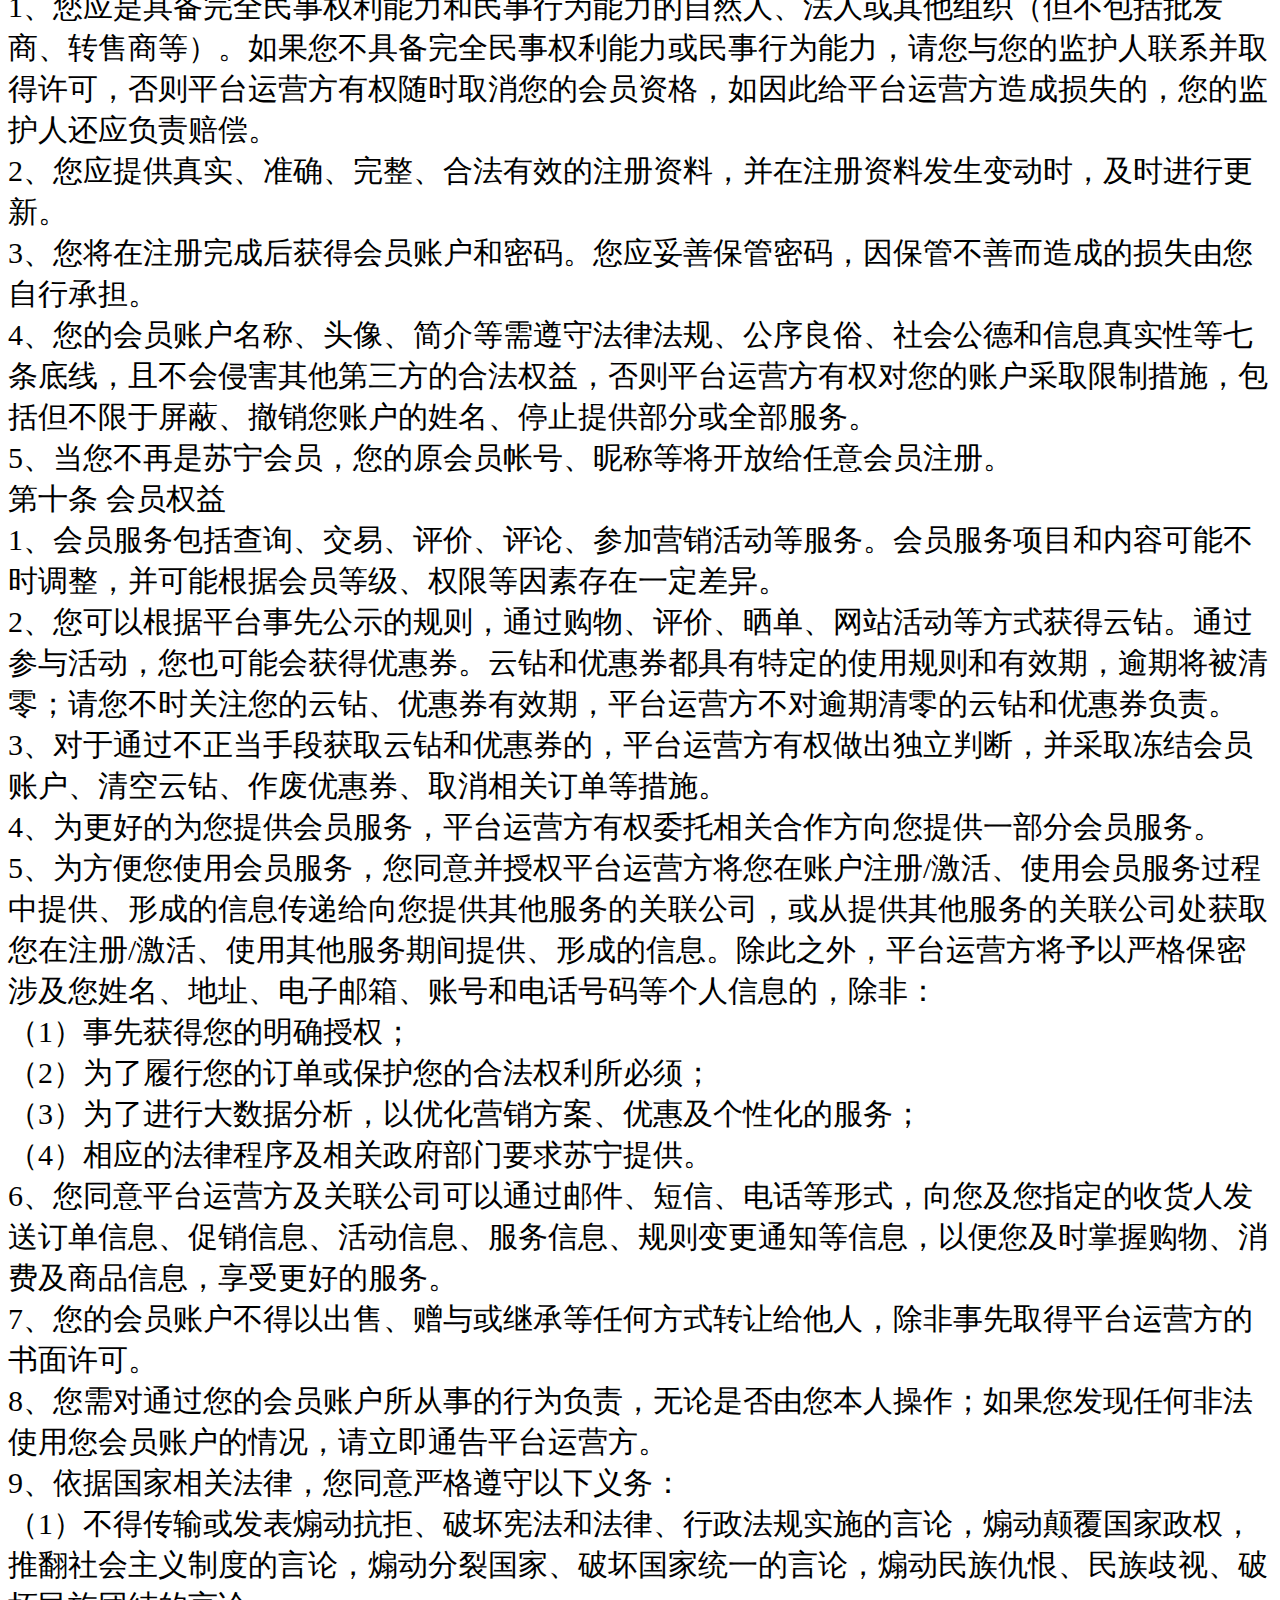
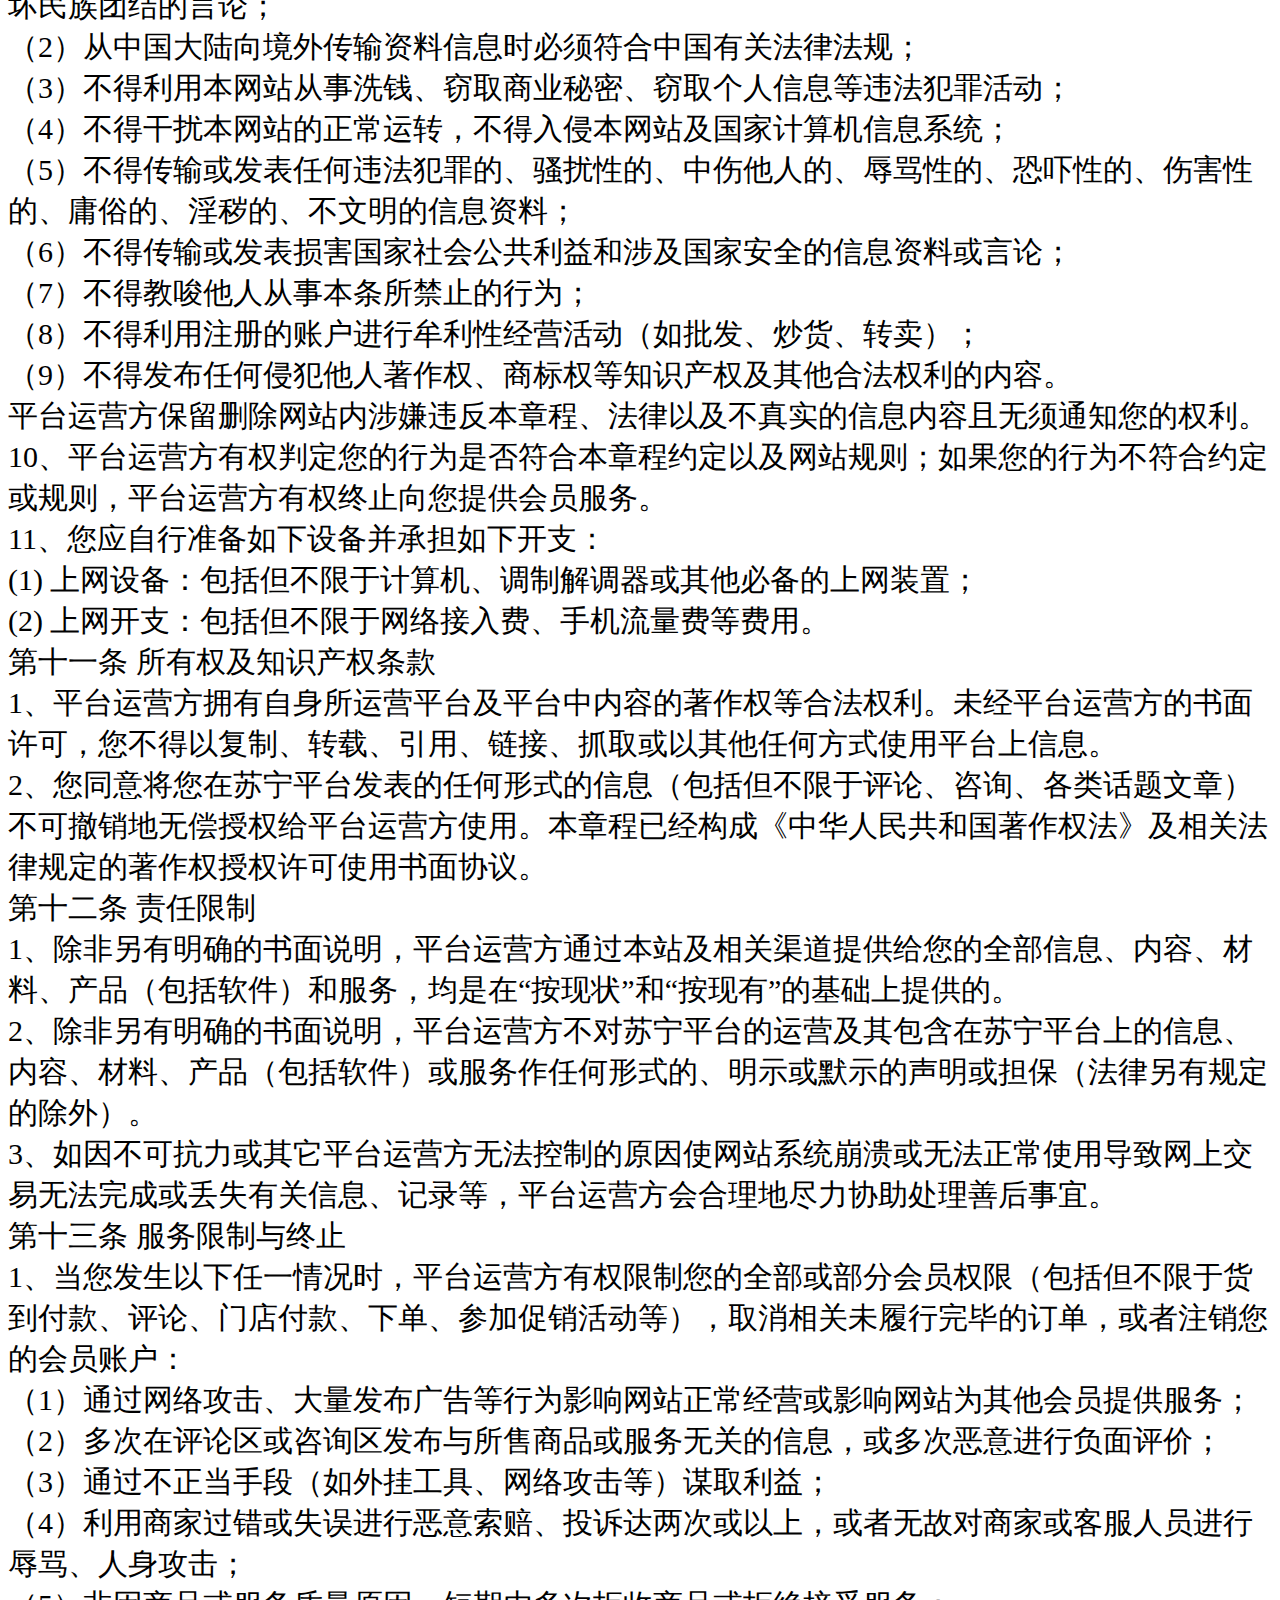
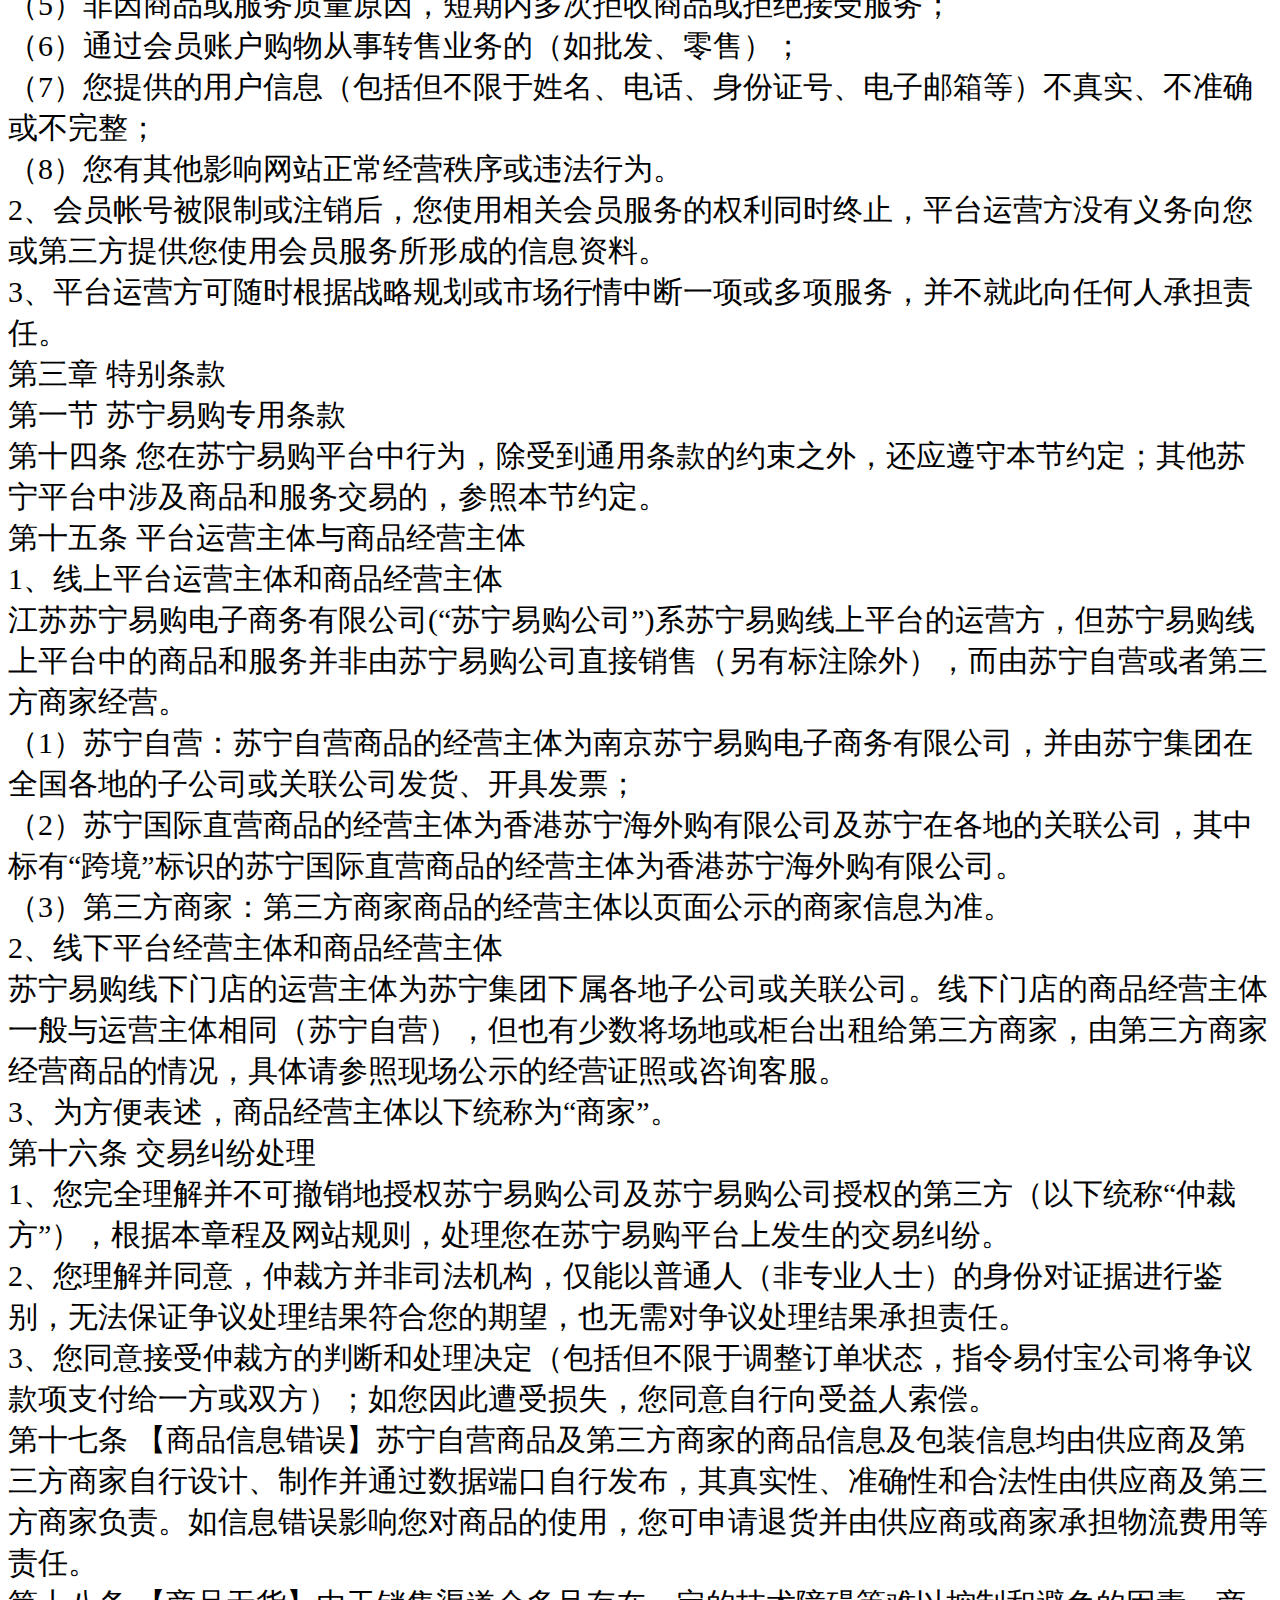
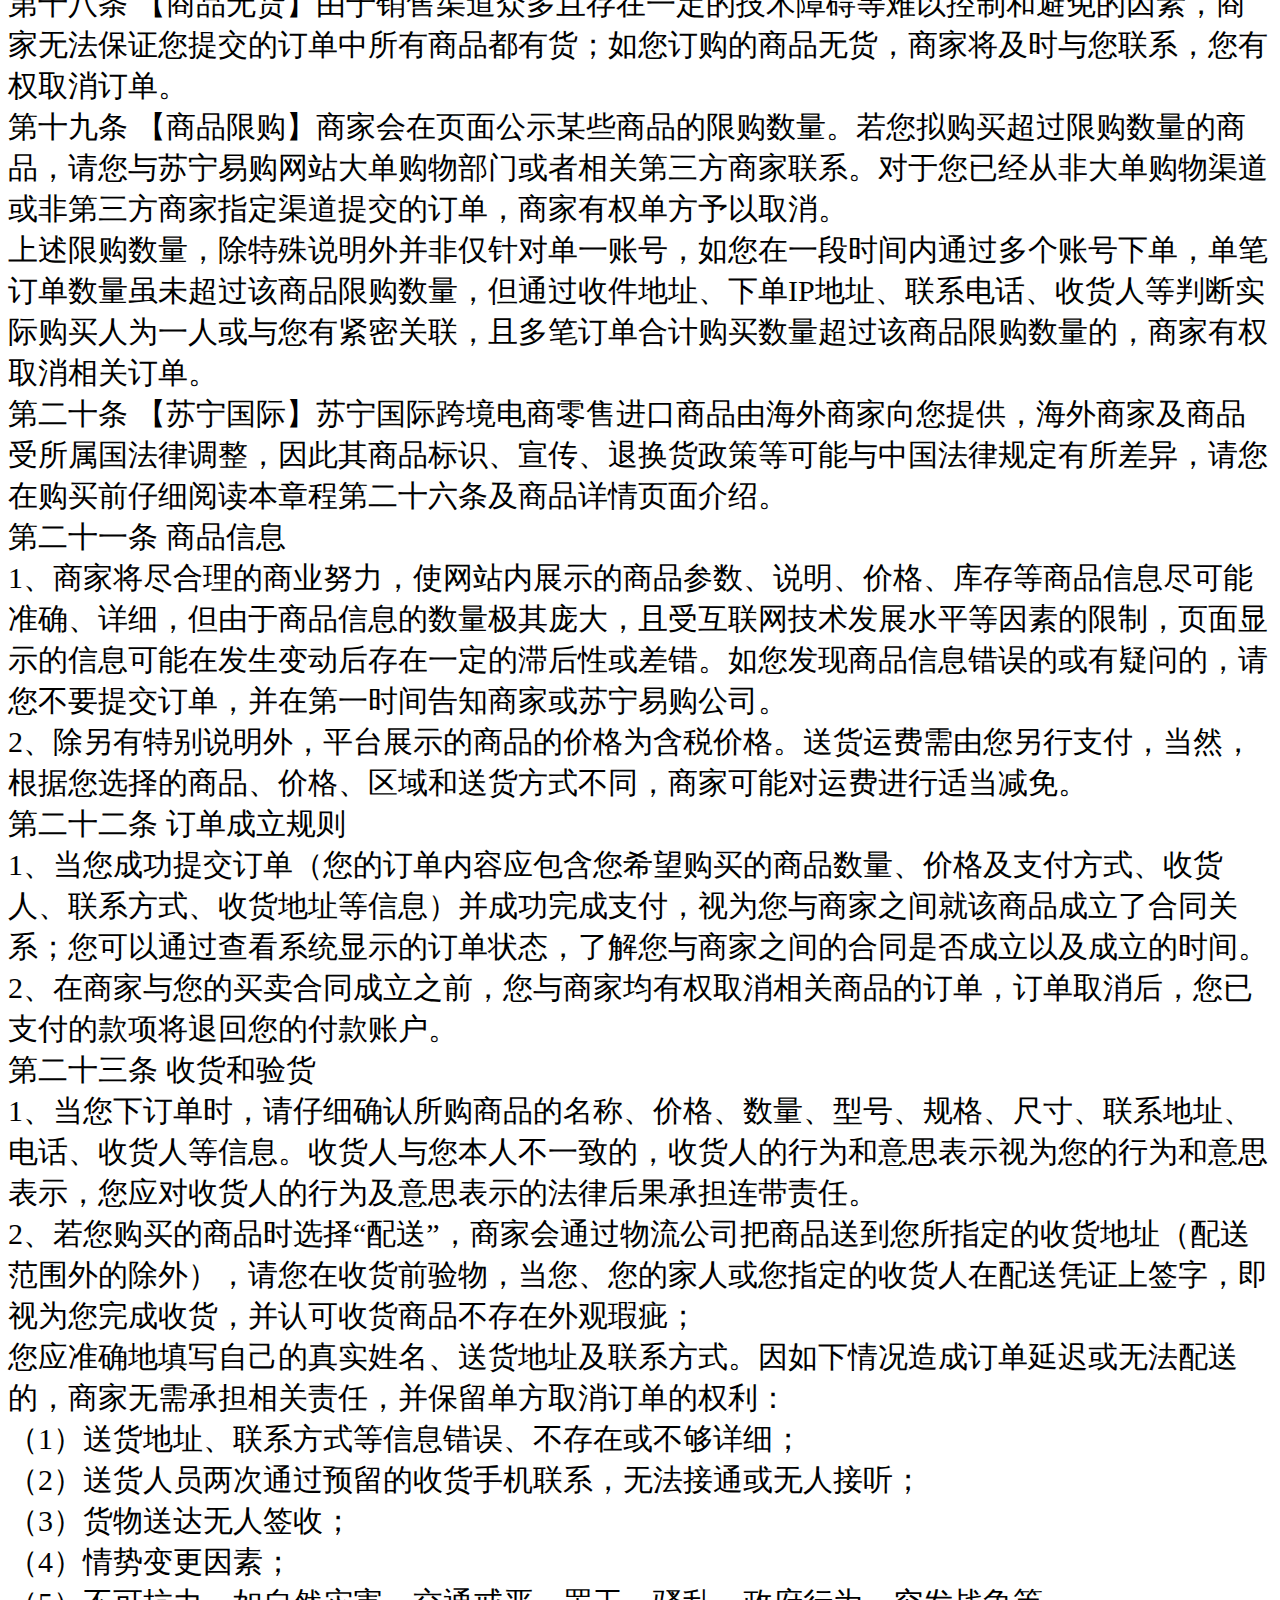
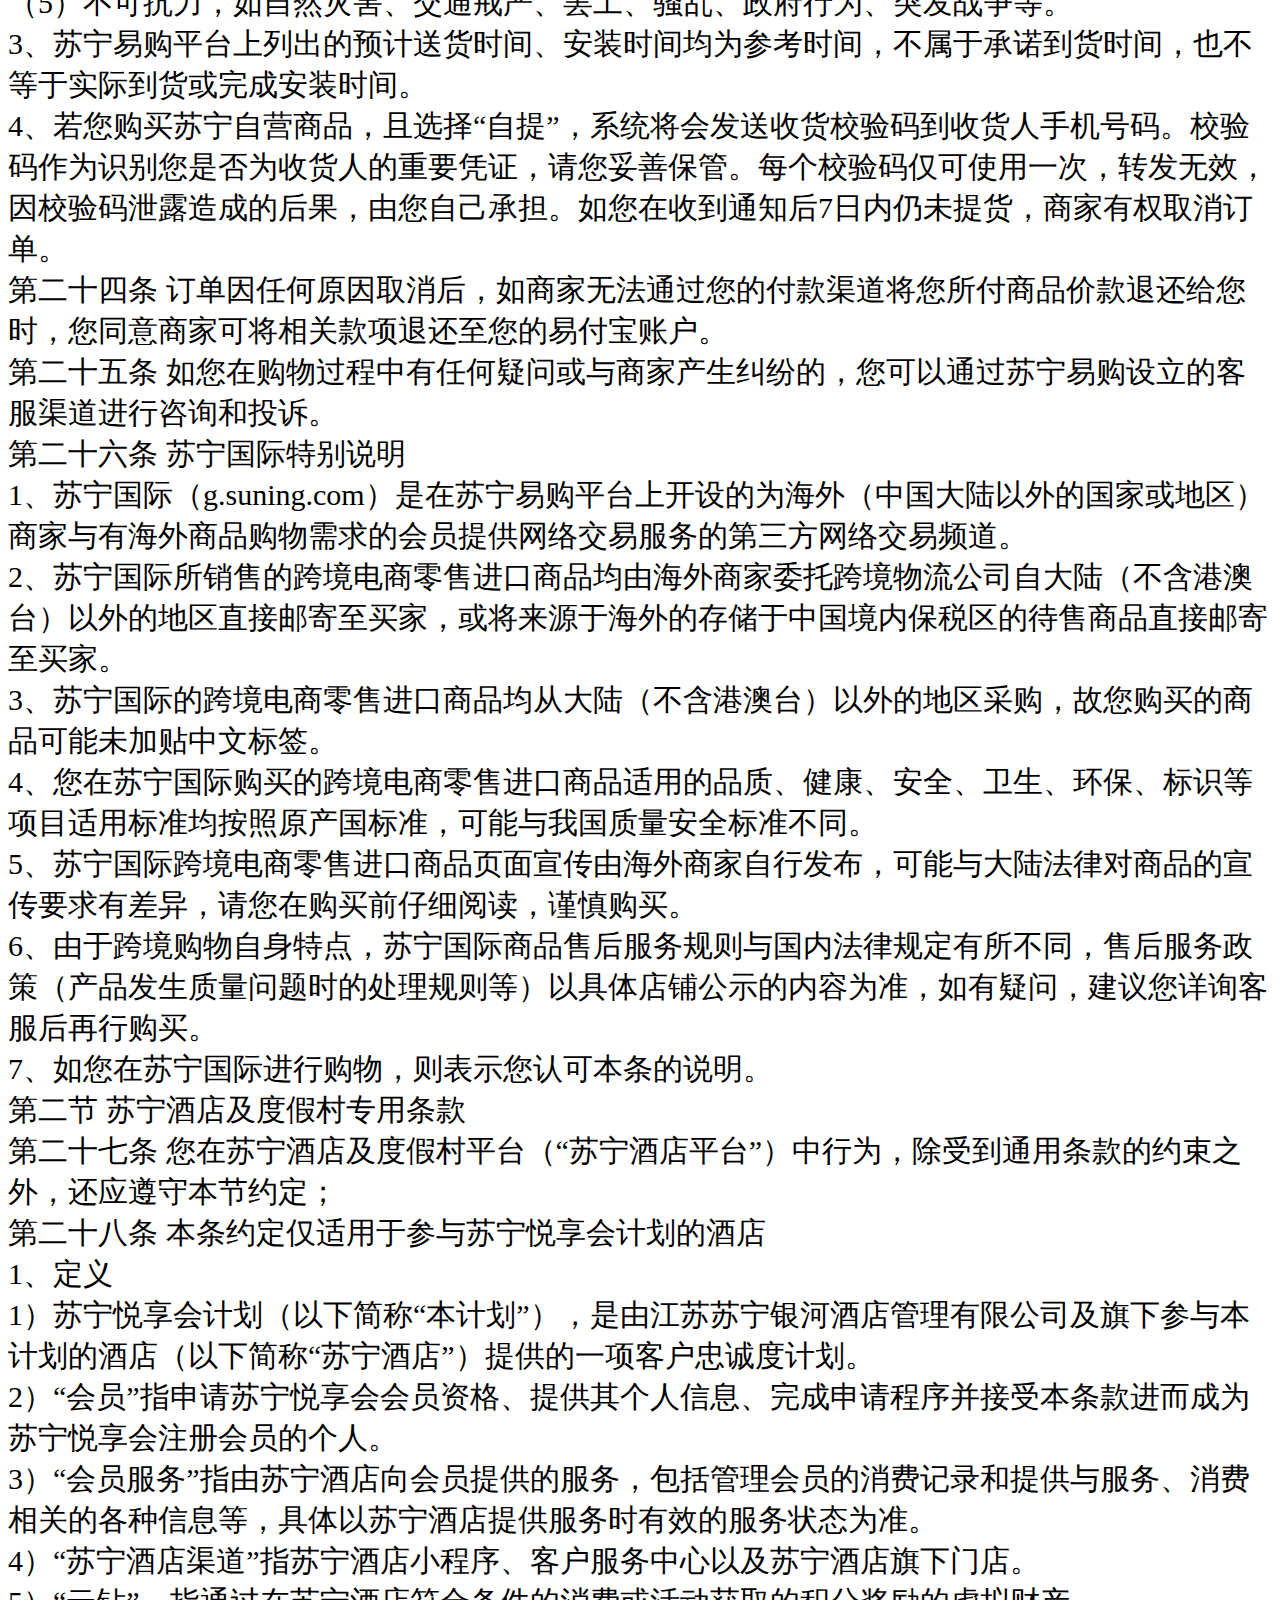
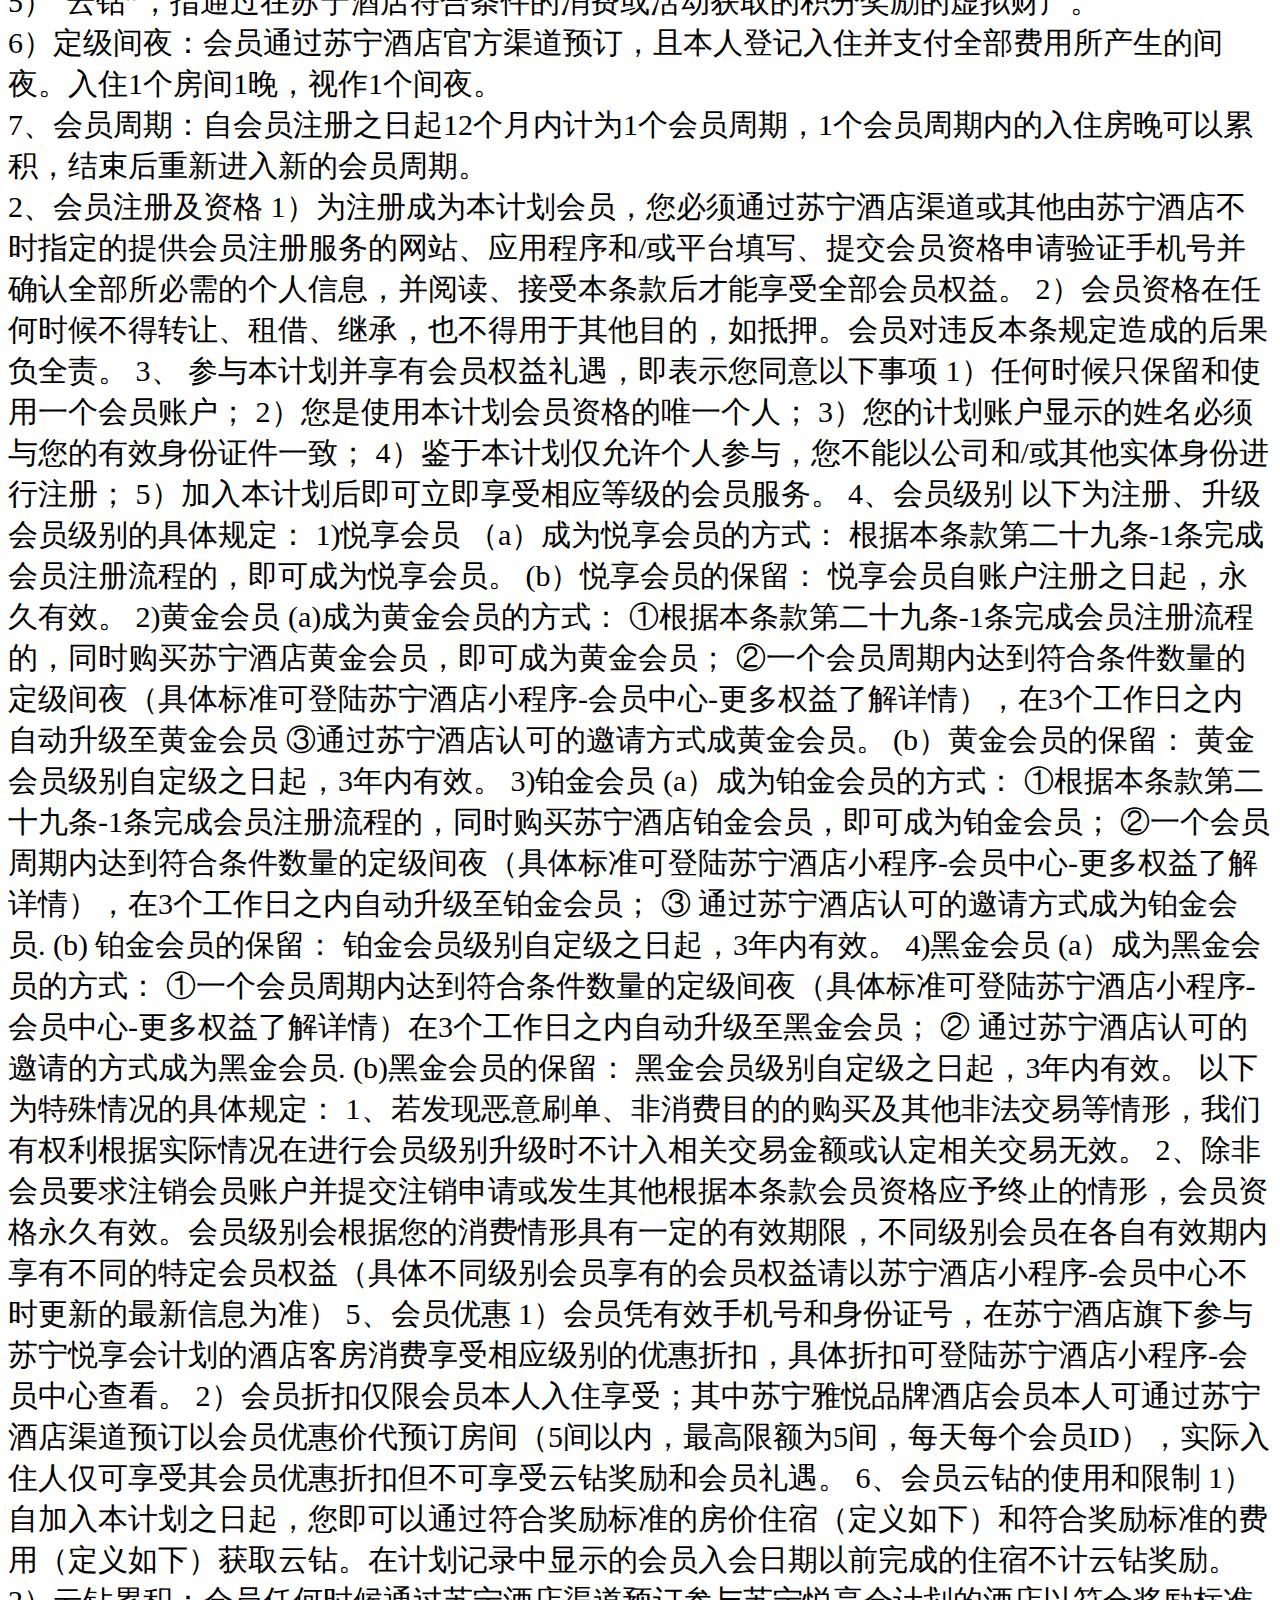
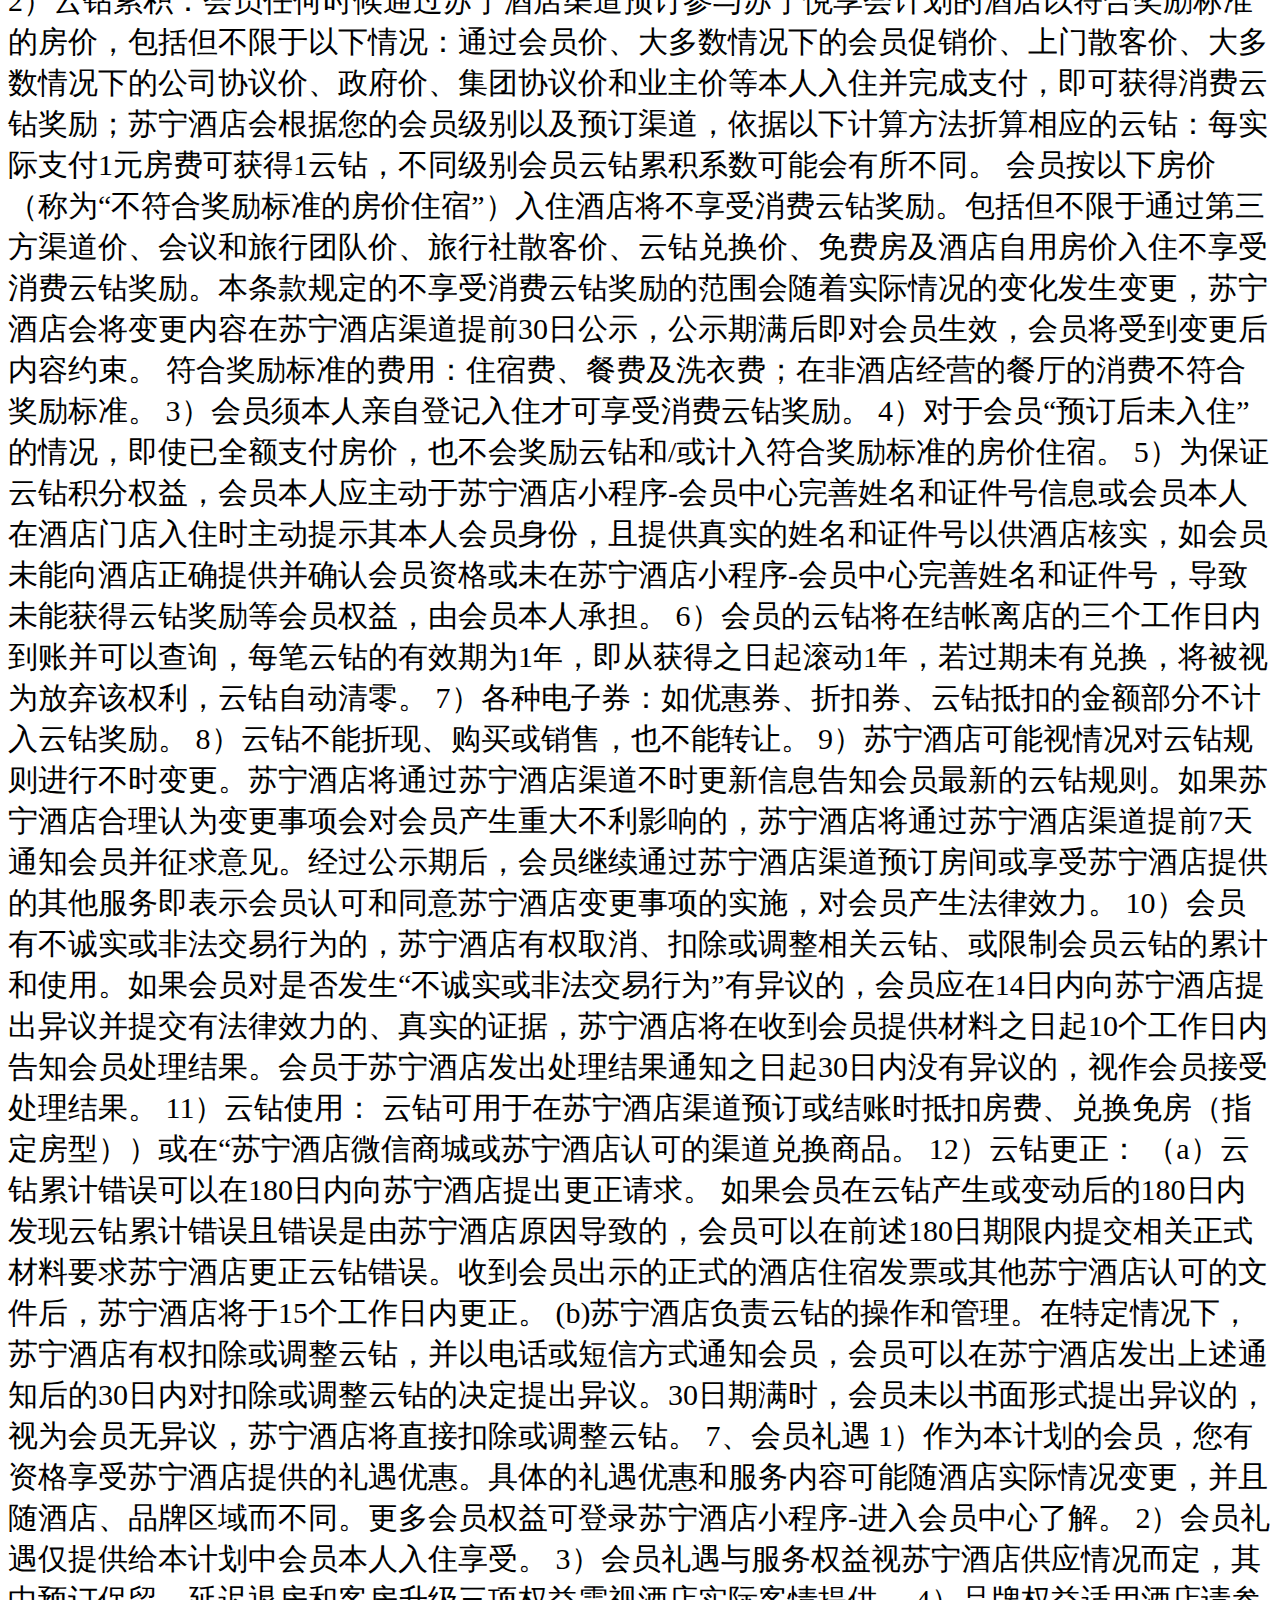
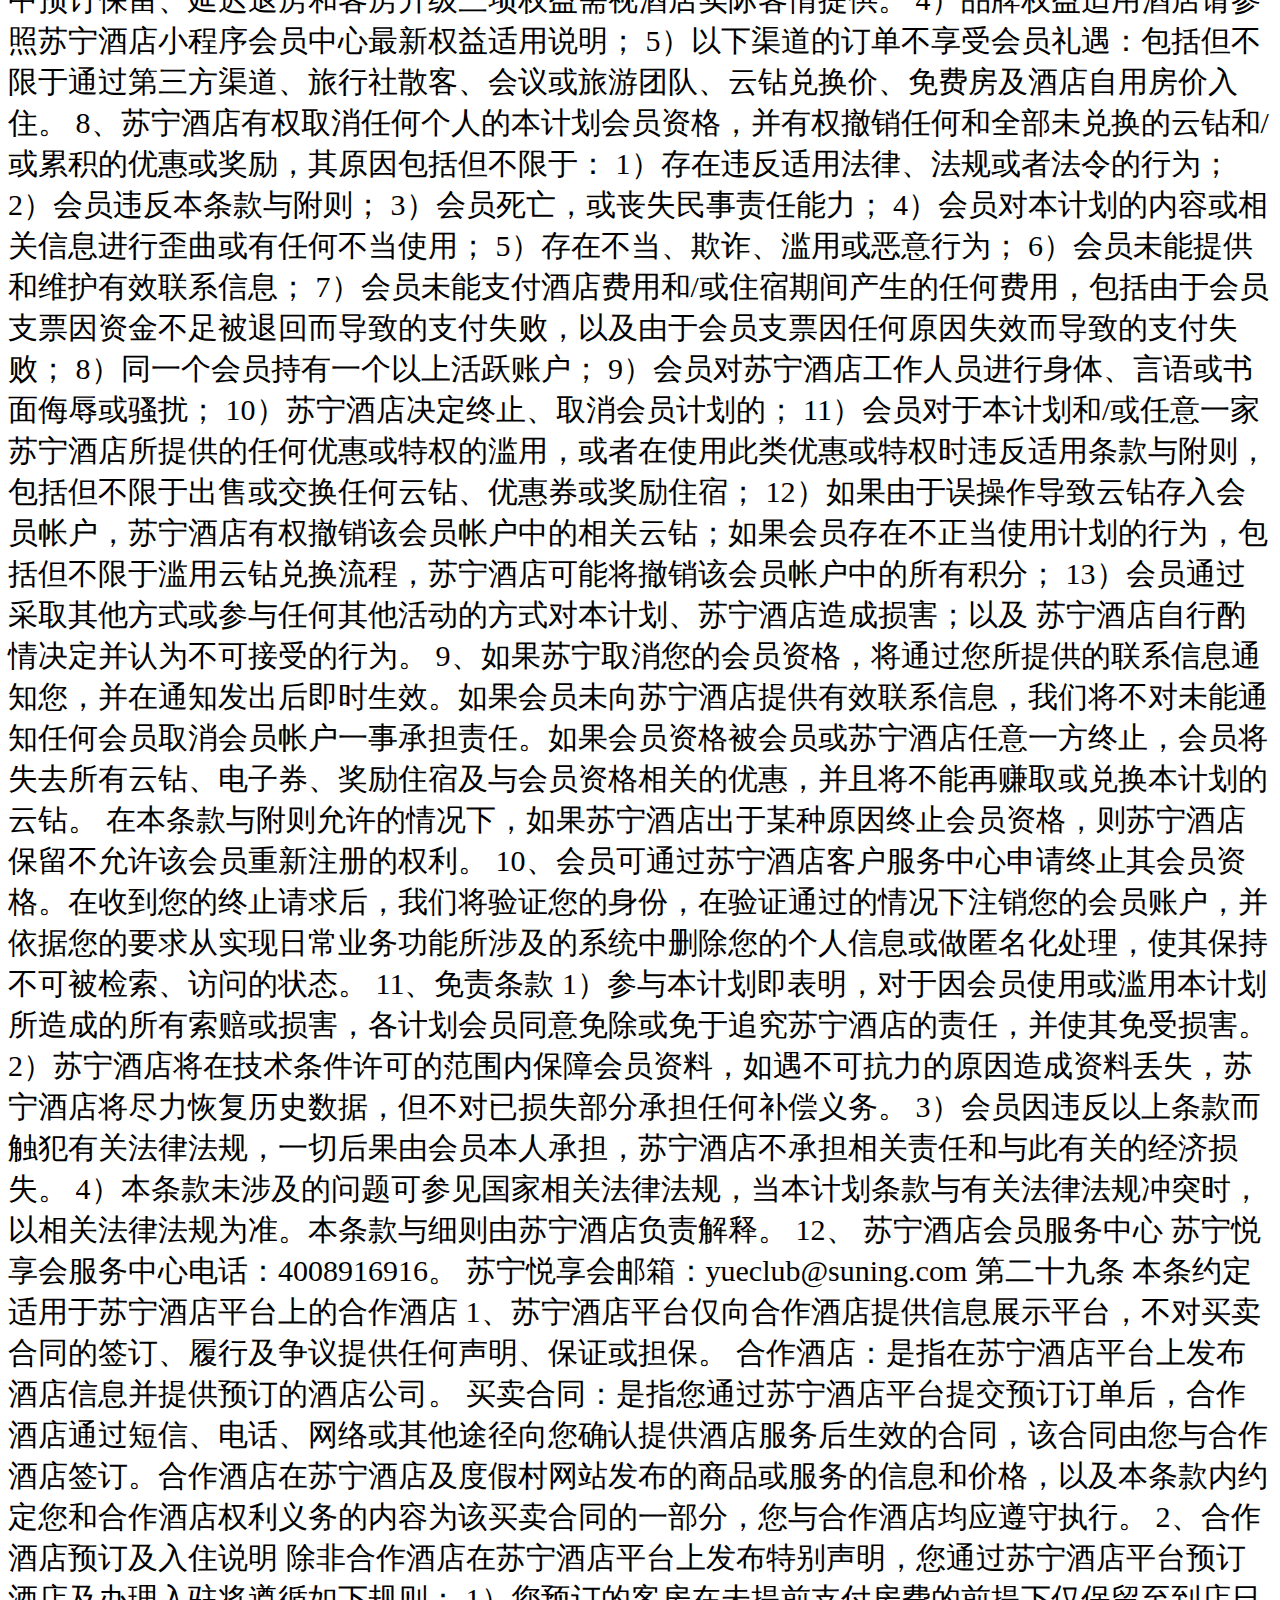
<file: provision.html>
<!DOCTYPE html>
<html lang="en">
<head>
    <meta charset="UTF-8">
    <title>条款和注意事项</title>
    <style>

        p{
            font-size: 30px;
        }

    </style>
</head>
<body>
<p>欢迎您成为苏宁会员！<br>

    当您成功注册成为苏宁会员后，您可凭苏宁会员账号登录苏宁集团旗下的多个交易平台，且无需另行注册账号。<br>

    请您仔细阅读本章程，尤其是加粗的部分。<br>

    目录<br>

    第一章    总则<br>

    第二章    通用条款
    <br>
    第三章    特别条款
    <br>
    第一节    苏宁易购专用条款
    <br>
    第二节    苏宁酒店及度假村专用条款
    <br>
    第三节    苏宁广场专用条款
    <br>
    第四节    苏宁足球俱乐部专用条款
    <br>
    第五节    PP视频专用条款
    <br>
    第六节    龙珠直播专用条款
    <br>
    第七节    PP体育专用条款
    <br>
    第八节   苏宁悦读专用条款
    <br>
    第九节   苏宁小店专用条款
    <br>
    第十节   悦居会专用条款
    <br>
    第十一节 苏皮士专用条款
    <br>
    第十二节 苏宁影城平台专用条款
    <br>
    第十三节 家乐福专用条款
    <br>
    第一章  总则
    <br>
    第一条  本章程由您（“会员”）与苏宁集团旗下各交易平台（“苏宁平台”或“平台”）的运营方分别订立。各个平台运营方分别就您在该平台接受会员服务的过程中享受的权利和承担的义务，与您签订本协议，并独立向您承担责任，互不承担保证、连带或共同责任等。
    <br>
    第二条  参与订立本章程的苏宁平台及平台运营方分别为：
    <br>
    （1）苏宁易购，包括线上网站（suning.com）和线下实体门店，其中线上网站的运营方为江苏苏宁易购电子商务有限公司，线下门店的运营方为苏宁集团下属的各地子公司。
    <br>
    （2）苏宁酒店及度假村，包括线上网站（suninghotel.com）、小程序和线下实体酒店，其中线上网站的运营方为江苏苏宁银河酒店管理有限公司。
    <br>
    （3）苏宁广场，包括移动客户端（APP）和线下实体广场，其中苏宁广场APP的运营方为江苏苏宁广场商业管理有限公司。
    <br>
    （4）江苏苏宁足球俱乐部（fc.suning.com），运营方：江苏苏宁足球俱乐部有限公司。
    <br>
    （5）PP视频（pptv.com），运营方：上海聚力传媒技术有限公司。
    <br>
    （6）龙珠直播（longzhu.com），运营方：太仓聚一堂网络科技有限公司。
    <br>
    （7）PP体育（leader.pptv.com），运营方：上海聚力传媒技术有限公司。
    <br>
    （8）共享云平台（suningssc.com），运营方：南京苏宁云财信息技术有限公司。
    <br>
    （9）苏宁悦读，包括线上网站（ebook.suning.com）和移动客户端（APP），其中线上网站的运营方为江苏苏宁易购电子商务有限公司，苏宁悦读APP的运营方为南京苏宁易购电子商务有限公司。
    <br>
    （10）苏宁小店，包括线上移动客户端（APP）、小程序和线下实体门店，其中线上平台运营主体为江苏苏宁速购电子商务有限公司，线下门店的运营方为苏宁集团下属的各地子公司。
    <br>
    （11）悦居会移动客户端（APP），运营方为江苏银河物业管理有限公司。
    <br>
    （12）苏皮士小程序，运营方为江苏苏宁易购电子商务有限公司。
    <br>
    （13）苏宁影城小程序，运营方为苏宁院线投资（北京）有限公司
    <br>
    线上的苏宁平台包括上述网站以及WAP端、移动客户端（“APP”）及其他客户端。
    <br>
    （14）家乐福平台，包括线下实体门店和线上的家乐福中国官方网站（www.carrefour.com.cn）、“家乐福”APP、家乐福网上商城官方网站（www.carrefour.cn）、“家乐福商城”APP、“家乐福商城”小程序、“家乐福”小程序等。
    <br>
    线下实体门店的运营方为荷兰家乐福中国控股公司（“Carrefour China Holdings N.V.”）在中华人民共和国（“中国”）境内（为本协议之目的，中国的香港、澳门和台湾地区除外）投资设立的各公司，家乐福中国官方网站和家乐福APP的运营方为家乐福（中国）管理咨询服务有限公司，家乐福网上商城网站、家乐福商城APP、家乐福商城小程序和“家乐福”小程序等为用户提供网上购物服务的客户端的运营方为家乐福（上海）电子商务有限公司。
    <br>
    第三条  当您点击“同意《苏宁会员章程》”（或类似同意按钮），或以苏宁平台允许的其他方式取得会员资格，或以苏宁平台允许的方式实际使用平台提供的会员服务时，即表示您自愿接受并遵守本章程。
    <br>
    第四条  本章程适用于您在苏宁易购、PP视频、江苏苏宁足球俱乐部、苏宁酒店及度假村、苏宁广场、苏宁悦读、苏宁小店、悦居会、家乐福等苏宁平台中的行为。对于将来开放支持苏宁会员账户登录的苏宁集团旗下其他交易平台，如果您使用苏宁会员进行登录并使用服务，即视为您同意在该平台中的行为接受本章程约束，但双方另有约定的除外。
    <br>
    第五条  苏宁平台中发布的通知、公告、操作规则、帮助文档、温馨提示等，统称为交易规则，交易规则属于本章程的组成部分，对您使用苏宁平台的行为同样具有法律约束力。
    <br>
    第六条  为了方便阅读，本章程在总则之下分设两章，即通用条款和特别条款：
    <br>
    （1）通用条款：主要约定您在接受所有苏宁平台提供的会员服务时，您和该平台运营方需要遵守的权利和义务；
    <br>
    （2）特别条款：主要约定您在接受特定苏宁平台提供的会员服务时，您和该平台运营方需要遵守的权利和义务。
    <br>
    通用条款和特别条款存在冲突的，以特别条款为准。
    <br>
    第七条  平台运营方有权根据法律法规调整及平台运营需要不定期修订本章程及网站规则；一旦修订，平台运营方将通过网站、店堂公示等方式通知您；如果您不接受修订的内容，需立即停止接受会员服务；如果您未向平台运营方明示拒绝接受修订内容且继续使用会员服务的，视为您默认同意修订内容。
    <br>
    第八条  【管辖法院】若您因使用苏宁平台发生纠纷（包括您与苏宁平台中入驻商家的纠纷），您同意将纠纷提交平台运营方所在地人民法院裁决。
    <br>
    第二章  通用条款
    <br>
    第九条  会员注册
    <br>
    1、您应是具备完全民事权利能力和民事行为能力的自然人、法人或其他组织（但不包括批发商、转售商等）。如果您不具备完全民事权利能力或民事行为能力，请您与您的监护人联系并取得许可，否则平台运营方有权随时取消您的会员资格，如因此给平台运营方造成损失的，您的监护人还应负责赔偿。
    <br>
    2、您应提供真实、准确、完整、合法有效的注册资料，并在注册资料发生变动时，及时进行更新。
    <br>
    3、您将在注册完成后获得会员账户和密码。您应妥善保管密码，因保管不善而造成的损失由您自行承担。
    <br>
    4、您的会员账户名称、头像、简介等需遵守法律法规、公序良俗、社会公德和信息真实性等七条底线，且不会侵害其他第三方的合法权益，否则平台运营方有权对您的账户采取限制措施，包括但不限于屏蔽、撤销您账户的姓名、停止提供部分或全部服务。
    <br>
    5、当您不再是苏宁会员，您的原会员帐号、昵称等将开放给任意会员注册。
    <br>
    第十条  会员权益
    <br>
    1、会员服务包括查询、交易、评价、评论、参加营销活动等服务。会员服务项目和内容可能不时调整，并可能根据会员等级、权限等因素存在一定差异。
    <br>
    2、您可以根据平台事先公示的规则，通过购物、评价、晒单、网站活动等方式获得云钻。通过参与活动，您也可能会获得优惠券。云钻和优惠券都具有特定的使用规则和有效期，逾期将被清零；请您不时关注您的云钻、优惠券有效期，平台运营方不对逾期清零的云钻和优惠券负责。
    <br>
    3、对于通过不正当手段获取云钻和优惠券的，平台运营方有权做出独立判断，并采取冻结会员账户、清空云钻、作废优惠券、取消相关订单等措施。
    <br>
    4、为更好的为您提供会员服务，平台运营方有权委托相关合作方向您提供一部分会员服务。
    <br>
    5、为方便您使用会员服务，您同意并授权平台运营方将您在账户注册/激活、使用会员服务过程中提供、形成的信息传递给向您提供其他服务的关联公司，或从提供其他服务的关联公司处获取您在注册/激活、使用其他服务期间提供、形成的信息。除此之外，平台运营方将予以严格保密涉及您姓名、地址、电子邮箱、账号和电话号码等个人信息的，除非：
    <br>
    （1）事先获得您的明确授权；
    <br>
    （2）为了履行您的订单或保护您的合法权利所必须；
    <br>
    （3）为了进行大数据分析，以优化营销方案、优惠及个性化的服务；
    <br>
    （4）相应的法律程序及相关政府部门要求苏宁提供。
    <br>
    6、您同意平台运营方及关联公司可以通过邮件、短信、电话等形式，向您及您指定的收货人发送订单信息、促销信息、活动信息、服务信息、规则变更通知等信息，以便您及时掌握购物、消费及商品信息，享受更好的服务。
    <br>
    7、您的会员账户不得以出售、赠与或继承等任何方式转让给他人，除非事先取得平台运营方的书面许可。
    <br>
    8、您需对通过您的会员账户所从事的行为负责，无论是否由您本人操作；如果您发现任何非法使用您会员账户的情况，请立即通告平台运营方。
    <br>
    9、依据国家相关法律，您同意严格遵守以下义务：
    <br>
    （1）不得传输或发表煽动抗拒、破坏宪法和法律、行政法规实施的言论，煽动颠覆国家政权，推翻社会主义制度的言论，煽动分裂国家、破坏国家统一的言论，煽动民族仇恨、民族歧视、破坏民族团结的言论；
    <br>
    （2）从中国大陆向境外传输资料信息时必须符合中国有关法律法规；
    <br>
    （3）不得利用本网站从事洗钱、窃取商业秘密、窃取个人信息等违法犯罪活动；
    <br>
    （4）不得干扰本网站的正常运转，不得入侵本网站及国家计算机信息系统；
    <br>
    （5）不得传输或发表任何违法犯罪的、骚扰性的、中伤他人的、辱骂性的、恐吓性的、伤害性的、庸俗的、淫秽的、不文明的信息资料；
    <br>
    （6）不得传输或发表损害国家社会公共利益和涉及国家安全的信息资料或言论；
    <br>
    （7）不得教唆他人从事本条所禁止的行为；
    <br>
    （8）不得利用注册的账户进行牟利性经营活动（如批发、炒货、转卖）；
    <br>
    （9）不得发布任何侵犯他人著作权、商标权等知识产权及其他合法权利的内容。
    <br>
    平台运营方保留删除网站内涉嫌违反本章程、法律以及不真实的信息内容且无须通知您的权利。
    <br>
    10、平台运营方有权判定您的行为是否符合本章程约定以及网站规则；如果您的行为不符合约定或规则，平台运营方有权终止向您提供会员服务。
    <br>
    11、您应自行准备如下设备并承担如下开支：
    <br>
    (1) 上网设备：包括但不限于计算机、调制解调器或其他必备的上网装置；
    <br>
    (2) 上网开支：包括但不限于网络接入费、手机流量费等费用。
    <br>
    第十一条  所有权及知识产权条款
    <br>
    1、平台运营方拥有自身所运营平台及平台中内容的著作权等合法权利。未经平台运营方的书面许可，您不得以复制、转载、引用、链接、抓取或以其他任何方式使用平台上信息。
    <br>
    2、您同意将您在苏宁平台发表的任何形式的信息（包括但不限于评论、咨询、各类话题文章）不可撤销地无偿授权给平台运营方使用。本章程已经构成《中华人民共和国著作权法》及相关法律规定的著作权授权许可使用书面协议。
    <br>
    第十二条  责任限制
    <br>
    1、除非另有明确的书面说明，平台运营方通过本站及相关渠道提供给您的全部信息、内容、材料、产品（包括软件）和服务，均是在“按现状”和“按现有”的基础上提供的。
    <br>
    2、除非另有明确的书面说明，平台运营方不对苏宁平台的运营及其包含在苏宁平台上的信息、内容、材料、产品（包括软件）或服务作任何形式的、明示或默示的声明或担保（法律另有规定的除外）。
    <br>
    3、如因不可抗力或其它平台运营方无法控制的原因使网站系统崩溃或无法正常使用导致网上交易无法完成或丢失有关信息、记录等，平台运营方会合理地尽力协助处理善后事宜。
    <br>
    第十三条  服务限制与终止
    <br>
    1、当您发生以下任一情况时，平台运营方有权限制您的全部或部分会员权限（包括但不限于货到付款、评论、门店付款、下单、参加促销活动等），取消相关未履行完毕的订单，或者注销您的会员账户：
    <br>
    （1）通过网络攻击、大量发布广告等行为影响网站正常经营或影响网站为其他会员提供服务；
    <br>
    （2）多次在评论区或咨询区发布与所售商品或服务无关的信息，或多次恶意进行负面评价；
    <br>
    （3）通过不正当手段（如外挂工具、网络攻击等）谋取利益；
    <br>
    （4）利用商家过错或失误进行恶意索赔、投诉达两次或以上，或者无故对商家或客服人员进行辱骂、人身攻击；
    <br>
    （5）非因商品或服务质量原因，短期内多次拒收商品或拒绝接受服务；
    <br>
    （6）通过会员账户购物从事转售业务的（如批发、零售）；
    <br>
    （7）您提供的用户信息（包括但不限于姓名、电话、身份证号、电子邮箱等）不真实、不准确或不完整；
    <br>
    （8）您有其他影响网站正常经营秩序或违法行为。
    <br>
    2、会员帐号被限制或注销后，您使用相关会员服务的权利同时终止，平台运营方没有义务向您或第三方提供您使用会员服务所形成的信息资料。
    <br>
    3、平台运营方可随时根据战略规划或市场行情中断一项或多项服务，并不就此向任何人承担责任。
    <br>
    第三章  特别条款
    <br>
    第一节  苏宁易购专用条款
    <br>
    第十四条  您在苏宁易购平台中行为，除受到通用条款的约束之外，还应遵守本节约定；其他苏宁平台中涉及商品和服务交易的，参照本节约定。
    <br>
    第十五条  平台运营主体与商品经营主体
    <br>
    1、线上平台运营主体和商品经营主体
    <br>
    江苏苏宁易购电子商务有限公司(“苏宁易购公司”)系苏宁易购线上平台的运营方，但苏宁易购线上平台中的商品和服务并非由苏宁易购公司直接销售（另有标注除外），而由苏宁自营或者第三方商家经营。
    <br>
    （1）苏宁自营：苏宁自营商品的经营主体为南京苏宁易购电子商务有限公司，并由苏宁集团在全国各地的子公司或关联公司发货、开具发票；
    <br>
    （2）苏宁国际直营商品的经营主体为香港苏宁海外购有限公司及苏宁在各地的关联公司，其中标有“跨境”标识的苏宁国际直营商品的经营主体为香港苏宁海外购有限公司。
    <br>
    （3）第三方商家：第三方商家商品的经营主体以页面公示的商家信息为准。
    <br>
    2、线下平台经营主体和商品经营主体
    <br>
    苏宁易购线下门店的运营主体为苏宁集团下属各地子公司或关联公司。线下门店的商品经营主体一般与运营主体相同（苏宁自营），但也有少数将场地或柜台出租给第三方商家，由第三方商家经营商品的情况，具体请参照现场公示的经营证照或咨询客服。
    <br>
    3、为方便表述，商品经营主体以下统称为“商家”。
    <br>
    第十六条  交易纠纷处理
    <br>
    1、您完全理解并不可撤销地授权苏宁易购公司及苏宁易购公司授权的第三方（以下统称“仲裁方”），根据本章程及网站规则，处理您在苏宁易购平台上发生的交易纠纷。
    <br>
    2、您理解并同意，仲裁方并非司法机构，仅能以普通人（非专业人士）的身份对证据进行鉴别，无法保证争议处理结果符合您的期望，也无需对争议处理结果承担责任。
    <br>
    3、您同意接受仲裁方的判断和处理决定（包括但不限于调整订单状态，指令易付宝公司将争议款项支付给一方或双方）；如您因此遭受损失，您同意自行向受益人索偿。
    <br>
    第十七条  【商品信息错误】苏宁自营商品及第三方商家的商品信息及包装信息均由供应商及第三方商家自行设计、制作并通过数据端口自行发布，其真实性、准确性和合法性由供应商及第三方商家负责。如信息错误影响您对商品的使用，您可申请退货并由供应商或商家承担物流费用等责任。
    <br>
    第十八条  【商品无货】由于销售渠道众多且存在一定的技术障碍等难以控制和避免的因素，商家无法保证您提交的订单中所有商品都有货；如您订购的商品无货，商家将及时与您联系，您有权取消订单。
    <br>
    第十九条  【商品限购】商家会在页面公示某些商品的限购数量。若您拟购买超过限购数量的商品，请您与苏宁易购网站大单购物部门或者相关第三方商家联系。对于您已经从非大单购物渠道或非第三方商家指定渠道提交的订单，商家有权单方予以取消。
    <br>
    上述限购数量，除特殊说明外并非仅针对单一账号，如您在一段时间内通过多个账号下单，单笔订单数量虽未超过该商品限购数量，但通过收件地址、下单IP地址、联系电话、收货人等判断实际购买人为一人或与您有紧密关联，且多笔订单合计购买数量超过该商品限购数量的，商家有权取消相关订单。
    <br>
    第二十条  【苏宁国际】苏宁国际跨境电商零售进口商品由海外商家向您提供，海外商家及商品受所属国法律调整，因此其商品标识、宣传、退换货政策等可能与中国法律规定有所差异，请您在购买前仔细阅读本章程第二十六条及商品详情页面介绍。
    <br>
    第二十一条  商品信息
    <br>
    1、商家将尽合理的商业努力，使网站内展示的商品参数、说明、价格、库存等商品信息尽可能准确、详细，但由于商品信息的数量极其庞大，且受互联网技术发展水平等因素的限制，页面显示的信息可能在发生变动后存在一定的滞后性或差错。如您发现商品信息错误的或有疑问的，请您不要提交订单，并在第一时间告知商家或苏宁易购公司。
    <br>
    2、除另有特别说明外，平台展示的商品的价格为含税价格。送货运费需由您另行支付，当然，根据您选择的商品、价格、区域和送货方式不同，商家可能对运费进行适当减免。
    <br>
    第二十二条  订单成立规则
    <br>
    1、当您成功提交订单（您的订单内容应包含您希望购买的商品数量、价格及支付方式、收货人、联系方式、收货地址等信息）并成功完成支付，视为您与商家之间就该商品成立了合同关系；您可以通过查看系统显示的订单状态，了解您与商家之间的合同是否成立以及成立的时间。
    <br>
    2、在商家与您的买卖合同成立之前，您与商家均有权取消相关商品的订单，订单取消后，您已支付的款项将退回您的付款账户。
    <br>
    第二十三条  收货和验货
    <br>
    1、当您下订单时，请仔细确认所购商品的名称、价格、数量、型号、规格、尺寸、联系地址、电话、收货人等信息。收货人与您本人不一致的，收货人的行为和意思表示视为您的行为和意思表示，您应对收货人的行为及意思表示的法律后果承担连带责任。
    <br>
    2、若您购买的商品时选择“配送”，商家会通过物流公司把商品送到您所指定的收货地址（配送范围外的除外），请您在收货前验物，当您、您的家人或您指定的收货人在配送凭证上签字，即视为您完成收货，并认可收货商品不存在外观瑕疵；
    <br>
    您应准确地填写自己的真实姓名、送货地址及联系方式。因如下情况造成订单延迟或无法配送的，商家无需承担相关责任，并保留单方取消订单的权利：
    <br>
    （1）送货地址、联系方式等信息错误、不存在或不够详细；
    <br>
    （2）送货人员两次通过预留的收货手机联系，无法接通或无人接听；
    <br>
    （3）货物送达无人签收；
    <br>
    （4）情势变更因素；
    <br>
    （5）不可抗力，如自然灾害、交通戒严、罢工、骚乱、政府行为、突发战争等。
    <br>
    3、苏宁易购平台上列出的预计送货时间、安装时间均为参考时间，不属于承诺到货时间，也不等于实际到货或完成安装时间。
    <br>
    4、若您购买苏宁自营商品，且选择“自提”，系统将会发送收货校验码到收货人手机号码。校验码作为识别您是否为收货人的重要凭证，请您妥善保管。每个校验码仅可使用一次，转发无效，因校验码泄露造成的后果，由您自己承担。如您在收到通知后7日内仍未提货，商家有权取消订单。
    <br>
    第二十四条  订单因任何原因取消后，如商家无法通过您的付款渠道将您所付商品价款退还给您时，您同意商家可将相关款项退还至您的易付宝账户。
    <br>
    第二十五条  如您在购物过程中有任何疑问或与商家产生纠纷的，您可以通过苏宁易购设立的客服渠道进行咨询和投诉。
    <br>
    第二十六条  苏宁国际特别说明
    <br>
    1、苏宁国际（g.suning.com）是在苏宁易购平台上开设的为海外（中国大陆以外的国家或地区）商家与有海外商品购物需求的会员提供网络交易服务的第三方网络交易频道。
    <br>
    2、苏宁国际所销售的跨境电商零售进口商品均由海外商家委托跨境物流公司自大陆（不含港澳台）以外的地区直接邮寄至买家，或将来源于海外的存储于中国境内保税区的待售商品直接邮寄至买家。
    <br>
    3、苏宁国际的跨境电商零售进口商品均从大陆（不含港澳台）以外的地区采购，故您购买的商品可能未加贴中文标签。
    <br>
    4、您在苏宁国际购买的跨境电商零售进口商品适用的品质、健康、安全、卫生、环保、标识等项目适用标准均按照原产国标准，可能与我国质量安全标准不同。
    <br>
    5、苏宁国际跨境电商零售进口商品页面宣传由海外商家自行发布，可能与大陆法律对商品的宣传要求有差异，请您在购买前仔细阅读，谨慎购买。
    <br>
    6、由于跨境购物自身特点，苏宁国际商品售后服务规则与国内法律规定有所不同，售后服务政策（产品发生质量问题时的处理规则等）以具体店铺公示的内容为准，如有疑问，建议您详询客服后再行购买。
    <br>
    7、如您在苏宁国际进行购物，则表示您认可本条的说明。
    <br>
    第二节  苏宁酒店及度假村专用条款
    <br>
    第二十七条  您在苏宁酒店及度假村平台（“苏宁酒店平台”）中行为，除受到通用条款的约束之外，还应遵守本节约定；
    <br>
    第二十八条 本条约定仅适用于参与苏宁悦享会计划的酒店
    <br>
    1、定义
    <br>
    1）苏宁悦享会计划（以下简称“本计划”），是由江苏苏宁银河酒店管理有限公司及旗下参与本计划的酒店（以下简称“苏宁酒店”）提供的一项客户忠诚度计划。
    <br>
    2）“会员”指申请苏宁悦享会会员资格、提供其个人信息、完成申请程序并接受本条款进而成为苏宁悦享会注册会员的个人。
    <br>
    3）“会员服务”指由苏宁酒店向会员提供的服务，包括管理会员的消费记录和提供与服务、消费相关的各种信息等，具体以苏宁酒店提供服务时有效的服务状态为准。
    <br>
    4）“苏宁酒店渠道”指苏宁酒店小程序、客户服务中心以及苏宁酒店旗下门店。
    <br>
    5）“云钻”，指通过在苏宁酒店符合条件的消费或活动获取的积分奖励的虚拟财产。
    <br>
    6）定级间夜：会员通过苏宁酒店官方渠道预订，且本人登记入住并支付全部费用所产生的间夜。入住1个房间1晚，视作1个间夜。
    <br>
    7、会员周期：自会员注册之日起12个月内计为1个会员周期，1个会员周期内的入住房晚可以累积，结束后重新进入新的会员周期。
    <br>
    2、会员注册及资格

    1）为注册成为本计划会员，您必须通过苏宁酒店渠道或其他由苏宁酒店不时指定的提供会员注册服务的网站、应用程序和/或平台填写、提交会员资格申请验证手机号并确认全部所必需的个人信息，并阅读、接受本条款后才能享受全部会员权益。

    2）会员资格在任何时候不得转让、租借、继承，也不得用于其他目的，如抵押。会员对违反本条规定造成的后果负全责。

    3、 参与本计划并享有会员权益礼遇，即表示您同意以下事项

    1）任何时候只保留和使用一个会员账户；

    2）您是使用本计划会员资格的唯一个人；

    3）您的计划账户显示的姓名必须与您的有效身份证件一致；

    4）鉴于本计划仅允许个人参与，您不能以公司和/或其他实体身份进行注册；

    5）加入本计划后即可立即享受相应等级的会员服务。

    4、会员级别

    以下为注册、升级会员级别的具体规定：

    1)悦享会员

    （a）成为悦享会员的方式：

    根据本条款第二十九条-1条完成会员注册流程的，即可成为悦享会员。

    (b）悦享会员的保留：

    悦享会员自账户注册之日起，永久有效。

    2)黄金会员

    (a)成为黄金会员的方式：

    ①根据本条款第二十九条-1条完成会员注册流程的，同时购买苏宁酒店黄金会员，即可成为黄金会员；

    ②一个会员周期内达到符合条件数量的定级间夜（具体标准可登陆苏宁酒店小程序-会员中心-更多权益了解详情），在3个工作日之内自动升级至黄金会员

    ③通过苏宁酒店认可的邀请方式成黄金会员。

    (b）黄金会员的保留：

    黄金会员级别自定级之日起，3年内有效。

    3)铂金会员

    (a）成为铂金会员的方式：

    ①根据本条款第二十九条-1条完成会员注册流程的，同时购买苏宁酒店铂金会员，即可成为铂金会员；

    ②一个会员周期内达到符合条件数量的定级间夜（具体标准可登陆苏宁酒店小程序-会员中心-更多权益了解详情），在3个工作日之内自动升级至铂金会员；

    ③ 通过苏宁酒店认可的邀请方式成为铂金会员.

    (b) 铂金会员的保留：

    铂金会员级别自定级之日起，3年内有效。

    4)黑金会员

    (a）成为黑金会员的方式：

    ①一个会员周期内达到符合条件数量的定级间夜（具体标准可登陆苏宁酒店小程序-会员中心-更多权益了解详情）在3个工作日之内自动升级至黑金会员；

    ② 通过苏宁酒店认可的邀请的方式成为黑金会员.

    (b)黑金会员的保留：

    黑金会员级别自定级之日起，3年内有效。

    以下为特殊情况的具体规定：

    1、若发现恶意刷单、非消费目的的购买及其他非法交易等情形，我们有权利根据实际情况在进行会员级别升级时不计入相关交易金额或认定相关交易无效。

    2、除非会员要求注销会员账户并提交注销申请或发生其他根据本条款会员资格应予终止的情形，会员资格永久有效。会员级别会根据您的消费情形具有一定的有效期限，不同级别会员在各自有效期内享有不同的特定会员权益（具体不同级别会员享有的会员权益请以苏宁酒店小程序-会员中心不时更新的最新信息为准）

    5、会员优惠

    1）会员凭有效手机号和身份证号，在苏宁酒店旗下参与苏宁悦享会计划的酒店客房消费享受相应级别的优惠折扣，具体折扣可登陆苏宁酒店小程序-会员中心查看。

    2）会员折扣仅限会员本人入住享受；其中苏宁雅悦品牌酒店会员本人可通过苏宁酒店渠道预订以会员优惠价代预订房间（5间以内，最高限额为5间，每天每个会员ID），实际入住人仅可享受其会员优惠折扣但不可享受云钻奖励和会员礼遇。

    6、会员云钻的使用和限制

    1）自加入本计划之日起，您即可以通过符合奖励标准的房价住宿（定义如下）和符合奖励标准的费用（定义如下）获取云钻。在计划记录中显示的会员入会日期以前完成的住宿不计云钻奖励。

    2）云钻累积：会员任何时候通过苏宁酒店渠道预订参与苏宁悦享会计划的酒店以符合奖励标准的房价，包括但不限于以下情况：通过会员价、大多数情况下的会员促销价、上门散客价、大多数情况下的公司协议价、政府价、集团协议价和业主价等本人入住并完成支付，即可获得消费云钻奖励；苏宁酒店会根据您的会员级别以及预订渠道，依据以下计算方法折算相应的云钻：每实际支付1元房费可获得1云钻，不同级别会员云钻累积系数可能会有所不同。

    会员按以下房价（称为“不符合奖励标准的房价住宿”）入住酒店将不享受消费云钻奖励。包括但不限于通过第三方渠道价、会议和旅行团队价、旅行社散客价、云钻兑换价、免费房及酒店自用房价入住不享受消费云钻奖励。本条款规定的不享受消费云钻奖励的范围会随着实际情况的变化发生变更，苏宁酒店会将变更内容在苏宁酒店渠道提前30日公示，公示期满后即对会员生效，会员将受到变更后内容约束。

    符合奖励标准的费用：住宿费、餐费及洗衣费；在非酒店经营的餐厅的消费不符合奖励标准。

    3）会员须本人亲自登记入住才可享受消费云钻奖励。

    4）对于会员“预订后未入住”的情况，即使已全额支付房价，也不会奖励云钻和/或计入符合奖励标准的房价住宿。

    5）为保证云钻积分权益，会员本人应主动于苏宁酒店小程序-会员中心完善姓名和证件号信息或会员本人在酒店门店入住时主动提示其本人会员身份，且提供真实的姓名和证件号以供酒店核实，如会员未能向酒店正确提供并确认会员资格或未在苏宁酒店小程序-会员中心完善姓名和证件号，导致未能获得云钻奖励等会员权益，由会员本人承担。

    6）会员的云钻将在结帐离店的三个工作日内到账并可以查询，每笔云钻的有效期为1年，即从获得之日起滚动1年，若过期未有兑换，将被视为放弃该权利，云钻自动清零。

    7）各种电子券：如优惠券、折扣券、云钻抵扣的金额部分不计入云钻奖励。

    8）云钻不能折现、购买或销售，也不能转让。

    9）苏宁酒店可能视情况对云钻规则进行不时变更。苏宁酒店将通过苏宁酒店渠道不时更新信息告知会员最新的云钻规则。如果苏宁酒店合理认为变更事项会对会员产生重大不利影响的，苏宁酒店将通过苏宁酒店渠道提前7天通知会员并征求意见。经过公示期后，会员继续通过苏宁酒店渠道预订房间或享受苏宁酒店提供的其他服务即表示会员认可和同意苏宁酒店变更事项的实施，对会员产生法律效力。

    10）会员有不诚实或非法交易行为的，苏宁酒店有权取消、扣除或调整相关云钻、或限制会员云钻的累计和使用。如果会员对是否发生“不诚实或非法交易行为”有异议的，会员应在14日内向苏宁酒店提出异议并提交有法律效力的、真实的证据，苏宁酒店将在收到会员提供材料之日起10个工作日内告知会员处理结果。会员于苏宁酒店发出处理结果通知之日起30日内没有异议的，视作会员接受处理结果。

    11）云钻使用：

    云钻可用于在苏宁酒店渠道预订或结账时抵扣房费、兑换免房（指定房型））或在“苏宁酒店微信商城或苏宁酒店认可的渠道兑换商品。

    12）云钻更正：

    （a）云钻累计错误可以在180日内向苏宁酒店提出更正请求。 如果会员在云钻产生或变动后的180日内发现云钻累计错误且错误是由苏宁酒店原因导致的，会员可以在前述180日期限内提交相关正式材料要求苏宁酒店更正云钻错误。收到会员出示的正式的酒店住宿发票或其他苏宁酒店认可的文件后，苏宁酒店将于15个工作日内更正。

    (b)苏宁酒店负责云钻的操作和管理。在特定情况下，苏宁酒店有权扣除或调整云钻，并以电话或短信方式通知会员，会员可以在苏宁酒店发出上述通知后的30日内对扣除或调整云钻的决定提出异议。30日期满时，会员未以书面形式提出异议的，视为会员无异议，苏宁酒店将直接扣除或调整云钻。

    7、会员礼遇

    1）作为本计划的会员，您有资格享受苏宁酒店提供的礼遇优惠。具体的礼遇优惠和服务内容可能随酒店实际情况变更，并且随酒店、品牌区域而不同。更多会员权益可登录苏宁酒店小程序-进入会员中心了解。

    2）会员礼遇仅提供给本计划中会员本人入住享受。

    3）会员礼遇与服务权益视苏宁酒店供应情况而定，其中预订保留、延迟退房和客房升级三项权益需视酒店实际客情提供。

    4）品牌权益适用酒店请参照苏宁酒店小程序会员中心最新权益适用说明；

    5）以下渠道的订单不享受会员礼遇：包括但不限于通过第三方渠道、旅行社散客、会议或旅游团队、云钻兑换价、免费房及酒店自用房价入住。

    8、苏宁酒店有权取消任何个人的本计划会员资格，并有权撤销任何和全部未兑换的云钻和/或累积的优惠或奖励，其原因包括但不限于：

    1）存在违反适用法律、法规或者法令的行为；

    2）会员违反本条款与附则；

    3）会员死亡，或丧失民事责任能力；

    4）会员对本计划的内容或相关信息进行歪曲或有任何不当使用；

    5）存在不当、欺诈、滥用或恶意行为；

    6）会员未能提供和维护有效联系信息；

    7）会员未能支付酒店费用和/或住宿期间产生的任何费用，包括由于会员支票因资金不足被退回而导致的支付失败，以及由于会员支票因任何原因失效而导致的支付失败；

    8）同一个会员持有一个以上活跃账户；

    9）会员对苏宁酒店工作人员进行身体、言语或书面侮辱或骚扰；

    10）苏宁酒店决定终止、取消会员计划的；

    11）会员对于本计划和/或任意一家苏宁酒店所提供的任何优惠或特权的滥用，或者在使用此类优惠或特权时违反适用条款与附则，包括但不限于出售或交换任何云钻、优惠券或奖励住宿；

    12）如果由于误操作导致云钻存入会员帐户，苏宁酒店有权撤销该会员帐户中的相关云钻；如果会员存在不正当使用计划的行为，包括但不限于滥用云钻兑换流程，苏宁酒店可能将撤销该会员帐户中的所有积分；

    13）会员通过采取其他方式或参与任何其他活动的方式对本计划、苏宁酒店造成损害；以及 苏宁酒店自行酌情决定并认为不可接受的行为。

    9、如果苏宁取消您的会员资格，将通过您所提供的联系信息通知您，并在通知发出后即时生效。如果会员未向苏宁酒店提供有效联系信息，我们将不对未能通知任何会员取消会员帐户一事承担责任。如果会员资格被会员或苏宁酒店任意一方终止，会员将失去所有云钻、电子券、奖励住宿及与会员资格相关的优惠，并且将不能再赚取或兑换本计划的云钻。 在本条款与附则允许的情况下，如果苏宁酒店出于某种原因终止会员资格，则苏宁酒店保留不允许该会员重新注册的权利。

    10、会员可通过苏宁酒店客户服务中心申请终止其会员资格。在收到您的终止请求后，我们将验证您的身份，在验证通过的情况下注销您的会员账户，并依据您的要求从实现日常业务功能所涉及的系统中删除您的个人信息或做匿名化处理，使其保持不可被检索、访问的状态。

    11、免责条款

    1）参与本计划即表明，对于因会员使用或滥用本计划所造成的所有索赔或损害，各计划会员同意免除或免于追究苏宁酒店的责任，并使其免受损害。

    2）苏宁酒店将在技术条件许可的范围内保障会员资料，如遇不可抗力的原因造成资料丢失，苏宁酒店将尽力恢复历史数据，但不对已损失部分承担任何补偿义务。

    3）会员因违反以上条款而触犯有关法律法规，一切后果由会员本人承担，苏宁酒店不承担相关责任和与此有关的经济损失。

    4）本条款未涉及的问题可参见国家相关法律法规，当本计划条款与有关法律法规冲突时，以相关法律法规为准。本条款与细则由苏宁酒店负责解释。

    12、 苏宁酒店会员服务中心

    苏宁悦享会服务中心电话：4008916916。

    苏宁悦享会邮箱：yueclub@suning.com

    第二十九条  本条约定适用于苏宁酒店平台上的合作酒店

    1、苏宁酒店平台仅向合作酒店提供信息展示平台，不对买卖合同的签订、履行及争议提供任何声明、保证或担保。

    合作酒店：是指在苏宁酒店平台上发布酒店信息并提供预订的酒店公司。

    买卖合同：是指您通过苏宁酒店平台提交预订订单后，合作酒店通过短信、电话、网络或其他途径向您确认提供酒店服务后生效的合同，该合同由您与合作酒店签订。合作酒店在苏宁酒店及度假村网站发布的商品或服务的信息和价格，以及本条款内约定您和合作酒店权利义务的内容为该买卖合同的一部分，您与合作酒店均应遵守执行。

    2、合作酒店预订及入住说明

    除非合作酒店在苏宁酒店平台上发布特别声明，您通过苏宁酒店平台预订酒店及办理入驻将遵循如下规则：

    1）您预订的客房在未提前支付房费的前提下仅保留至到店日下午六点；超过下午六点合作酒店有权根据酒店实际情况取消预订，不予保留。

    2）若您在当日下午六点之后预订当日客房，需要通过第三方支付方式提前向合作酒店支付房费；您若没有支付的，合作酒店根据订单成立时间为您保留一小时；若一小时内您还没有办理入住，则合作酒店有权取消订单。

    3）您若已通过第三方支付方式提前向合作酒店支付房费，合作酒店将保留房间至您到店次日中午十二点；超过次日中午十二点，合作酒店将取消预订且所付所有房费不予退还。

    4）您若已通过第三方支付方式提前向合作酒店支付房费，若欲取消或更改已提前预付房费的预订，请确保不晚于到店日前一天下午六点取消或更改，否则合作酒店将不予取消或更改且不会退还所有已支付费用。

    5）合作酒店正常入住时间为下午两点，退房时间为中午十二点。若提前入住或推迟退房，合作酒店有权加收半天房费。

    6）合作酒店房间预订仅针对房型，具体房号需到店后由合作酒店前台根据实际情况安排，如您对房间有特殊要求，请提前与合作酒店前台沟通，由其在客观条件允许的情况予以安排。

    3、 合作酒店入住费用与支付

    1）苏宁酒店平台提供的预订价格为合作酒店单方发布，若您与合作酒店实际成交的价格高于苏宁酒店平台的价格，或产生额外的税、费等问题，苏宁酒店平台将协助您处理，但不承担任何责任。

    2）合作酒店可能会要求您为预订提供提前支付房费的担保，苏宁酒店将提供第三方支付平台的直接链接，您将直接跳转至该平台操作。您在第三方支付平台支付的房费将由第三方支付平台直接支付给合作酒店。

    3）合作酒店将向您开具消费发票，苏宁酒店平台和第三方支付平台不提供发票。

    4）苏宁酒店平台不会因您在第三方支付平台的操作而获取您的任何账号、账户、银行卡、支付密码或其他任何信息。

    5）您应在使用苏宁酒店平台提供的第三方支付平台链接前确认第三方支付平台的安全性，同时确保自身的手机、电脑等设备没有被病毒木马侵入或网络没有被劫持，以避免导致您的损失。苏宁酒店不对第三方支付平台的链接或您在第三方支付平台上的操作或产生的损失承担任何责任。

    4、合作酒店服务

    1）苏宁酒店平台提供的预订信息为合作酒店单方发布，若您在合作酒店享受服务时发现苏宁酒店网站上写明的服务未能提供，您应与合作酒店沟通解决，苏宁酒店将提供协助，但不承担任何责任。

    2）我们将督促合作酒店严格按照苏宁酒店平台上提供的内容为您提供相应的服务，并遵守法律法规要求确保您的人身财产安全。

    3）您在合作酒店消费过程中应遵守法律法规要求，并确保不得侵犯苏宁酒店平台、合作酒店及任何第三人的人身财产安全，且不得将苏宁酒店平台、合作酒店的任何财产、设备、房屋用于经营用途。

    4）苏宁酒店平台不对您在合作酒店消费过程中遭受的各种损害和损失承担任何赔偿责任。

    第三节  苏宁广场专用条款

    第三十二条  您在苏宁广场平台中行为，除受到通用条款的约束之外，还应遵守本节约定；

    当您在线同意本章程，或线下申请（含升级）各地合作广场所发售的会员卡，或您验证接入各地合作广场WIFI时，即表示您同意并将遵守本章程。

    合作广场：是指与苏宁广场平台合作并在平台上发布信息的各地苏宁（生活）广场。

    第三十三条  会员权益

    苏宁广场平台向您提供各地合作广场的商户信息、消费信息、优惠信息、停车信息、WIFI接入以及苏宁广场会员权益查询等服务。

    根据您的消费情况，合作广场可为您分别办理普通会员、钻石会员以及至尊会员，钻石和至尊会员分别存在着对应的保级规则。同时，会员服务项目和内容可能不时调整，并可能根据会员等级和权限以及具体的合作广场存在一定差异，具体会员权益规则需详询各地合作广场。

    第三十四条  特别提示

    1、您了解并同意，苏宁广场平台展示的商家、商品及服务信息均由各合作广场以及由合作广场运营的第三方商家自行设计、制作并提供，并通过苏宁广场数据端口进行发布，受技术、资源和权利条件等所限或实际情况变化的影响，其真实性、准确性和合法性由合作广场及相应的第三方商家负责，具体以您与合作广场或合作广场的商家咨询确认所得信息或商家店铺内实际展示信息为准。如信息错误影响您对商品或服务的使用，苏宁广场将协助您处理，但不承担任何责任。

    2、您可能会使用本服务进入非苏宁广场所控制或维护的网站（以下简称“第三方网站”），苏宁广场对于任何第三方网站的内容之准确性、及时性或传送、展示的其他信息及服务，均不承担责任。例如，苏宁广场APP展示的打卡领积分及积分好礼功能为直接链接到苏宁易购网站页面进行的操作，此种情况下的操作适用苏宁会员章程，苏宁广场平台仅提供链接服务。

    3、除非另有明确的书面说明，苏宁广场平台仅为合作广场提供信息展示服务，苏宁广场不对您因此而与合作广场商户就服务、商品所达成的协议/合作作任何形式的、明示或默示的声明或担保（法律另有规定的除外）。

    第四节  苏宁足球俱乐部专用条款

    第三十五条  苏宁普通会员需经付费后开通成为开通当年度苏宁体育VIP会员。

    第三十六条  苏宁体育VIP会员可享受球迷礼包赠品、观赛套票抢购权、有机会获得会员专享的线上线下活动参与资格，具体VIP会员权益内容以当年会员权益公示以及活动页面的内容为准。

    第五节  PP视频专用条款

    第三十七条  您在PP视频平台中行为，除受到通用条款的约束之外，还应遵守本节约定；

    任何与PP视频有关的软件（以下称“本软件”）、电子文档等都应是按本节条款授予您使用，同时本节适用于任何有关本软件产品的后期发行和升级版本。

    第三十八条  您可以选择是否使用随同PP视频软件一起提供的任何第三方软件、插件。如果您选择使用此类第三方软件，则这些使用将受到第三方许可协议的制约。在安装软件时，第三方许可协议的电子副本将安装到您软硬件客户端上相应PP视频产品的文件夹中。PP视频不对任何第三方软件负责，且对您使用第三方软件不承担任何责任。

    第三十九条  本软件产品受中华人民共和国版权法及国际版权条约和其他知识产权法及条约的保护。PP视频对软件全部信息、内容、功能、服务、规范、合约条款等拥有所有权。

    1、如果本软件为测试版本或预发行版本，您同意该软件所包含的功能可能多于或少于PP视频准备发布的正式版本的功能。PP视频保留改变任何版本功能、规格、性能、作用、许可条款、发行日期、一般利用率或其它特性的权利。您同意测试版本或预发行版本不适用于生产用途，并且可能包含影响其正常操作的错误。

    2、本软件将配置防火墙应用程序，您理解并同意部分信息会被过滤。

    3、由于流媒体播放技术的原因，在节目开始播放之前，会有时间不等的缓冲时间（受带宽、网络状况的影响）。

    4、会员不得：删除本软件及其他副本上一切关于版权的信息；对本软件进行反向工程，如反汇编、反编译等；本软件产品是被当成一个单一产品而被授予许可使用，不得将各个部分分开为任何目的使用。

    5、本软件产品只许个人会员使用，不得用于商业目的的活动之中。本软件不能用于销售或随同其他软件产品或产品包一起分发。如有任何组织或个人利用本软件以任何方式为公众提供商业性质服务，为满足其自身特定目的而分发、复制和传播本软件产品的，均须得到PP视频授权，否则视为侵权。因您不当使用本软件而损害他人、社会利益的，PP视频不承担任何责任。

    6、PP视频不承诺对当前客户端及网站产品提供的节目作永久性保留，并有权根据运营需要进行变更。

    第四十条  本软件搜索结果中显示的网站或链接到的网站不属于PP视频平台，其发布者与 PP视频平台无关。对于搜索结果中的网站以及可能链接到的网站，PP视频对其内容不承担任何责任。

    第四十一条  PP视频申明对本软件之使用不提供任何保证，不对任何会员保证本软件产品的适用性，不保证无故障产生；亦不对任何会员使用本软件所遭遇到的任何非我方原因造成的损失承担责任。即使已事先被告知该损害发生的可能性。会员应对本软件做出如下保证：

    1、本软件搜索服务仅供您个人用于非商业性目的。不得使用PP视频搜索服务来推销产品或服务，或出于商业目的（如广告销售）用于提高您网站的访问量。不得抄袭PP视频的搜索结果，将其重新排版后挪作他用，或在您的网站上镜像PP视频主页或结果页。如果您想将PP视频搜索服务用于商业目的，必须事先与PP视频签订授权协议。

    2、您对服务的使用须遵守所有服务所在地的法律法规、国际条约及规约等任何具有约束力的规定。

    （1）不利用PP视频的服务从事以下活动：

    (a) 未经允许，进入计算机信息网络或者使用计算机信息网络资源的；

    (b) 未经允许，对计算机信息网络功能进行删除、修改或者增加的；

    (c) 未经允许，对进入计算机信息网络中存储、处理或者传输的数据和应用程序进行删除、修改或者增加的；

    (d) 故意制作、传播计算机病毒等破坏性程序的；

    (e) 其他危害计算机信息网络安全的行为。

    （2）不以任何方式干扰PP视频的服务。包括PP视频的广告服务。PP视频保留通过相关页面关联或展示广告、广告链接的权利，其方式和范围可不经向您通知而变更。除PP视频为您提供更多增值服务外，您不得以任何方式修改、移除或遮蔽这些广告。

    （3）遵守PP视频的所有其他规定和程序。您对自己在使用PP视频服务过程中的行为承担法律责任。如果PP视频承担了因您的行为导致的行政处罚或侵权损害赔偿责任后，您应给予PP视频等额的赔偿。

    （4）您使用PP视频电子公告服务，包括电子布告牌、电子白板、电子论坛、网络聊天室和留言板等以交互形式为上网会员提供信息发布条件的行为，须遵守本条规定以及PP视频专门发布的电子公告服务规则，本条所涉法律责任同样适用于电子公告服务的会员。

    第四十二条  PP视频有权作出独立判断，单方不经通知终止向您提供某一项或多项服务。结束会员服务后，您使用PP视频服务的权利立即终止。

    第四十三条  在PP视频书面许可下，您可在其发表的信息中加入宣传资料或参与广告策划，在PP视频各项服务上展示产品。任何此类促销方法或商业活动的描述都只是在相应的会员和广告销售商之间发生。PP视频对此不承担任何责任。在PP视频中展示的广告，PP视频会依照法律规定对广告商履行相关义务，但您知悉并同意，这些广告商和广告内容非由PP视频控制，您对广告信息应审慎判断其真实性、可靠性。您通过PP视频的产品与/或服务与广告商或广告主进行任何形式的行为或产生任何形式的纠纷，由您自行负责与广告商或广告主解决，除法律规定由广告发布者承担的责任外，PP视频不承担任何额外责任，但根据需要会依法提供必要的协助。

    第四十四条  青少年会员特别提示

    青少年会员必须遵守全国青少年网络文明公约：要善于网上学习，不浏览不良信息；要诚实友好交流，不侮辱欺诈他人；要增强自护意识，不随意约会网友；要维护网络安全，不破坏网络秩序；要有益身心健康，不沉溺虚拟时空。

    第四十五条  一旦您将充值的P币（或其他替换、更新的虚拟币）转换成任意游戏的游戏货币，都将无法重新转换成P币（或其他替换、更新的虚拟币）。若您使用PP视频提供的游戏相关服务的，请您务必仔细阅读《游戏许可及服务协议》（http://game.g.pptv.com/agreement/），您可随时在PP互娱的用户注册页面进行查阅。

    第六节  龙珠直播专用条款

    第四十六条  您在龙珠直播中的行为，除受到通用条款的约束之外，还应遵守本节约定；

    第四十七条  网络直播技术服务

    1、您可通过龙珠直播平台服务在龙珠直播平台上传、发布或传输相关内容，包括但不限于文字、图形、图片、声音、音乐、视频、音视频、链接等不侵犯他人知识产权或其他合法权益的信息或其他资料（下称“内容”），但您需对此内容承担相关的法律责任。

    龙珠直播不对您在龙珠直播平台上传、发布或传输的任何内容和信息背书、推荐或表达观点，也不对任何内容和信息的错误、瑕疵及产生的损失或损害承担任何责任，您对内容和信息的任何使用需自行承担相关的风险。

    2、您同意龙珠直播在提供服务的过程中以各种方式投放商业性广告或其他任何类型的商业信息（包括但不限于在龙珠直播平台的任何位置上投放广告，在您上传、传播的内容中投放广告），您同意接受龙珠直播通过电子邮件、站内消息、手机短信、网站公告或其他方式向您发送促销或其他相关商业信息。同时，龙珠直播有权在直播间内添加网站logo（或名称）和时间的水印标志。龙珠直播将尽力但不保证不影响您的直播体验。

    3、您同意，提供网络直播技术服务的龙珠直播与使用服务的您之间不存在任何劳动关系，包括但不限于雇佣、劳动、劳务关系，龙珠直播无须为您办理社会保险和提供福利等待遇。

    4、您同意，不利用龙珠直播网络直播技术服务系统进行任何不利于龙珠直播的行为，包括但不限于提及、宣传、推广竞品；

    第四十八条  您理解并接受龙珠直播提供的服务中可能包括广告，同意在使用网络直播技术服务的过程中显示龙珠直播和第三方供应商、合作伙伴提供的广告。

    第四十九条  您同意并保证，不利用龙珠网络直播技术服务或其衍生物进行倒卖、转手、置换、抵押有价交易等方式非法牟利。您不会利用龙珠网络直播技术服务或其衍生物侵犯他人的合法权益，禁止通过网络漏洞、恶意软件或其他非法手段窃取、盗用他人的账户、虚拟礼物等。

    第五十条  您理解并认可龙珠直播平台享有如下权利，龙珠直播平台行使如下权利不视为违约，您不追究或者豁免龙珠直播平台的相关法律责任：您使用龙珠直播平台网站或龙珠直播平台账户所获得的经验值、等级、关注、订阅、头衔、电子票务、虚拟直播房间、虚拟礼物、虚拟赠品及奖励、下载以及龙珠直播平台运营过程中产生并储存于龙珠直播网络数据库的任何数据信息（包括但不限于账户数据信息、直播时长数据信息、虚拟礼物数据信息、消费数据信息等）等衍生物（下称“衍生物”），您确认对其不享有所有权（除非龙珠直播平台另有公告说明），龙珠直播许可您按照龙珠直播平台规则进行使用，龙珠直播对上述衍生物不承担任何赔偿责任。龙珠直播有权根据实际情况自行决定收回日期，无需另行通知您亦无需征得您同意。

    第五十一条  您理解并认可，如果您通过第三方支付工具在龙珠直播平台账户支付或充值购买龙珠直播平台的收费服务（包括但不限于购买龙珠直播平台内的虚拟礼物的使用权以及接受其他增值服务等各类收费项目）。龙珠直播平台有权按需要修改或变更所提供的收费服务、收费标准、收费方式、服务费、及服务条款。龙珠直播平台提供技术服务时，可能现在或日后对部分服务的用户开始收取一定的费用，如您拒绝支付该等费用，则不能在收费开始后继续使用相关的服务。如果您通过第三方支付工具在龙珠直播平台账户支付或充值后可能产生的任何商业风险（包括但不限于不法分子利用您账户或银行卡等有价卡等进行违法活动），该等风险均有可能给您造成相应的经济损失，龙珠直播在充分履行其在本协议项下义务和符合法律规定的前提下，不对您的前述风险和损失承担任何责任。特别提醒： 充值用户须确认自己具有完全民事行为能力，已年满18周岁，或已年满16周岁且依靠自己的劳动收入作为主要生活来源。未成年用户使用龙珠直播充值服务，必须得到家长或其他合法监护人的同意。龙珠直播对于未成年人用户使用本服务过程中的行为，以及因其使用本服务而产生的一切后果不承担责任，龙珠直播谨此提醒家长合理引导未成年子女的上网及消费行为。

    第五十二条  您理解并知晓在使用龙珠直播平台技术服务时，所接触的内容和信息来源广泛，龙珠直播无法对该内容和信息的准确性、真实性、可用性、安全性、完整性和正当性负责。您理解并认可您可能会接触到不正确的、令人不快的、不适当的或令人厌恶的内容和信息，您不会以此追究龙珠直播的相关责任。但龙珠直播有权依法停止传输任何前述内容并采取相应处理，包括但不限于暂停您继续使用龙珠直播的部分或全部服务，保存有关记录并向有关机关报告。

    第五十三条  龙珠直播不保证为向您提供便利而设置的外部链接的准确性和完整性，同时，对于此类外部链接指向的不由龙珠直播实际控制的任何网页上的内容，龙珠直播不承担任何责任。

    第七节  PP体育专用条款

    第五十四条  您在PP体育平台中的行为，除受到通用条款的约束之外，还应遵守本节约定。

    您确认已阅读并完全理解和同意PP体育各单项服务的服务条款和公告，当会员使用PP体育各单项服务时，会员的使用行为视为其对各单项服务的服务条款以及PP体育在该单项服务中发出各类公告的同意。

    PP体育将配置防火墙应用程序，您理解并同意部分信息会被过滤。

    第五十五条  会员服务

    1、本节所称“会员服务”，是指您按照PP体育指定的方式支付一定的会员服务费用之后，您可以享有的由PP体育或第三方提供的特权服务，也简称为“本服务”。

    2、PP体育可能会根据不同的产品及服务类型，推出不同的会员服务，同时，PP体育也可能会根据用户的需求、产品及服务类型的变化等，对现有会员服务种类进行调整或者推出新的会员服务。您可以根据需要选择相应服务。实时有效的会员服务种类及内容以相关服务页面公布并实际向您提供的为准。

    此外，您开通本服务后，可能会由于您使用的软件版本、设备、操作系统等不同以及其他第三方原因等导致您实际可使用的具体服务有差别，您对此表示理解，并不会因此向追究PP体育的任何责任。

    3、您充分了解并同意，PP体育提供的比赛直播、视频节目以及其他服务并不完全免费提供。非付费会员的权益不包括版权方要求的付费观看的内容、第三方网站付费服务内容等，您可以自由选择是否付费观看PP体育提示应付费观看内容，具体付费情况以PP体育标注为准。

    4、每一个收费视频的观看服务周期以视频的标注期限为准。观看服务周期不会因观看期间对节目的中断、终止、倒回等情况而延长；您未在服务周期内观看已购买的服务视频的后果由您自行承担，PP体育概不退款。

    5、PP体育不承诺对当前客户端及网站产品提供的节目作永久性保留，并有权根据运营需要进行变更。

    6、您使用PP体育电子公告服务，包括电子布告牌、电子白板、电子论坛、网络聊天室和留言板等以交互形式为上网会员提供信息发布条件的行为，须遵守法律规定及PP体育专门发布的电子公告服务规则。

    7、您理解：由于流媒体播放技术的原因，在节目开始播放之前，会有时间不等的缓冲时间（受带宽、网络状况的影响）。

    8、您知晓并同意，当您有权利不接受并申请取消PP体育的会员服务，但不会获得会员费用的退还。

    第五十六条  会员权益限制

    1、您对服务的使用须遵守所有服务所在地的法律法规、国际条约及规约等任何具有约束力的规定。如果PP体育承担了因您的行为导致的行政处罚或侵权损害赔偿责任，您应给予PP体育等额的赔偿。

    2、PP体育搜索服务仅供您个人用于非商业性目的。您不得使用PP体育搜索服务来推销产品或服务，或出于商业目的（如广告销售）用于提高您网站的访问量，不得抄袭PP体育的搜索结果，将其重新排版后挪作他用，或在您的网站上镜像PP体育主页或结果页。如果您想将PP体育搜索服务用于商业目的，必须事先与PP体育签订授权协议。

    3、除非PP体育提前书面许可，禁止复制、下载、上传、修改、编目排序、翻译、发行、开发、转让、销售、展示、传播会员服务提供的视频；禁止合成、嵌套、连结会员服务提供的视频；禁止利用会员服务提供的视频及其片段进行创作衍生作品、制作贺卡、制作屏幕保护或桌面、进行教学或研究、进行商业开发或推广；禁止以商业目的使用会员服务提供的视频。

    4、PP体育搜索结果中显示的网站或链接到的网站不属于PP体育平台，其发布者与PP体育平台无关。对于搜索结果中的网站以及可能链接到的网站，PP体育对其内容不承担任何责任。

    5、您可以选择是否使用随同PP体育软件一起提供的任何第三方软件、插件。如果您选择使用此类第三方软件，则这些使用将受到第三方许可协议的制约。在安装软件时，第三方许可协议的电子副本将安装到您软硬件客户端上相应PP体育产品的文件夹中。PP体育不对任何第三方软件负责，且对您使用第三方软件不承担任何责任。

    6、您明确了解并同意，PP体育的付费方式为代收费运营商托收的付款方式，您通过此种付费方式付费可能存在一定的商业风险，包括但不限于不法分子利用您账户或银行卡等有价卡等进行违法活动，该等风险均会给您造成相应的经济损失。您需自行承担向侵权方追究侵权责任，并承担追究责任不能的后果。

    7、PP体育不对您因第三方的行为或不作为造成的损失承担任何责任，包括但不限于支付服务和网络接入服务、任意第三方的侵权行为。

    第五十七条  版权保护

    1、PP体育产品受中华人民共和国版权法及国际版权条约和其他知识产权法及条约的保护。PP体育对软件全部信息、内容、功能、服务、规范、合约条款等拥有所有权。您不得：删除PP体育软件上及其他副本上一切关于版权的信息；对PP体育进行反向工程，如反汇编、反编译等；PP体育产品是被当成一个单一产品而被授予许可使用，不得将各个部分分开为任何目的使用。

    2、PP体育享有对会员在PP体育网络平台上的一切活动的监督、提示、检查的权利。如您的行为违反有关法律法规或违反本协议条款的约定，PP体育有权要求您纠正，并追究您的法律责任。

    第五十八条  青少年会员特别提示

    青少年会员必须遵守全国青少年网络文明公约：要善于网上学习，不浏览不良信息；要诚实友好交流，不侮辱欺诈他人；要增强自护意识，不随意约会网友；要维护网络安全，不破坏网络秩序；要有益身心健康，不沉溺虚拟时空。

    第五十九条  如会员违反或被视为违反本服务条款中的内容，PP体育有权在不通知会员的情况下立即终止您已购买的所有服务，以及取消您的PP体育会员账户和权限，但不退还任何已缴纳的会员服务费用。

    第八节  苏宁悦读专用条款

    第六十条 您在苏宁悦读平台中行为，除受到通用条款的约束之外，还应遵守本节约定。

    任何与苏宁悦读有关的软件（以下称“本软件”）、电子文档等都应是按本节条款授予您使用，同时本节适用于任何有关本软件产品的后期发行和升级版本。

    悦读平台：由苏宁所有并运营的数字作品引入平台、展现平台及各类客户端软件等，供用户发布或查询、使用悦读平台数字作品等。

    第六十一条 本软件产品受中华人民共和国版权法及国际版权条约和其他知识产权法及条约的保护。苏宁悦读对软件全部信息、内容、功能、服务、规范、合约条款等拥有所有权。

    1、如果本软件为测试版本或预发行版本，您同意该软件所包含的功能可能多于或少于苏宁悦读准备发布的正式版本的功能。苏宁悦读保留改变任何版本功能、规格、性能、作用、许可条款、发行日期、一般利用率或其它特性的权利。

    2、本软件产品只许个人会员使用，不得用于商业目的的活动之中。未经苏宁悦读书面同意，用户不得以任何营利性或非营利性的目的自行实施、利用、转让或许可任何第三方利用、转让上述知识产权，苏宁悦读保留追究上述未经许可行为法律责任的权利。

    3、悦读平台提供的书籍内容或作品仅代表作品的作者本人的立场和观点，与苏宁悦读无关，由作者本人承担一切法律责任。

    4、用户在使用本软件所含服务过程中，可能需要通过发表评论等各种方式向苏宁悦读提供内容，用户在本软件上发表的全部原创内容，著作权均归用户本人所有。用户发表的评论仅代表用户本人观点，与苏宁悦读无关。

    5、苏宁悦读承诺遵守并尊重中国现行法律法规及其他规范性文件对著作权人的保护。作为权利人，当您发现苏宁悦读提供的内容侵犯了您的合法权益时，您应当及时提出建议或进行投诉，苏宁悦读将根据中国法律法规和政府规范性文件采取措施移除相关内容或断开、屏蔽相关链接。

    6、苏宁悦读仅向您及用户提供技术平台以便您得以向通过信息网络传播、推广其授权数字作品，不对您或他人的任何口头、书面陈述或者其向悦读平台上传的任何信息之真实性、合法性做任何担保，或对此承担任何责任。悦读平台不对您与他人之间达成的或涉及的法定义务或约定义务承担任何责任。

    7、苏宁悦读不承诺对当前客户端及网站提供的数字化产品等作永久性保留，并有权根据运营需要进行变更。

    第六十二条 悦读平台上数字内容由免费内容和收费内容组成，免费内容分为限时免费内容和永久免费内容。苏宁悦读有权决定所提供服务的标准和收费方式，并在相关服务页面对资费标准作出提示，用户有权选择是否支付相应费用以继续使用本软件提供的收费服务。用户在本软件及其所属平台注册账户并充值后获得对应的易点，用户可使用易点购买或通过悦读平台赠送书券等其他方式获得本软件提供的付费服务。一旦您将充值的易点或书券（或其他替换、更新的虚拟币）转换成阅读任意数字作品所需支付的费用，都将无法重新转换成易点或书券（或其他替换、更新的虚拟币）。您一旦充值成功，不得以任何理由要求苏宁悦读退还部分或全部已充值款项，因不可抗力导致本协议终止的情况除外。

    第六十三条 悦读平台有权按需要修改或变更所提供的收费服务、收费标准、收费方式、服务费、及服务条款。悦读平台提供收费内容或限时免费期限届满时，可能现在或日后对部分服务的用户开始收取一定的费用，如您拒绝支付该等费用，则不能在收费开始后继续使用相关的服务。

    第六十四条 本软件搜索结果中显示的网站或链接到的网站不属于苏宁悦读平台，其发布者与苏宁悦读平台无关。对于搜索结果中的网站以及可能链接到的网站，苏宁悦读对其内容不承担任何责任。

    第六十五条 苏宁悦读有权作出独立判断，单方不经通知终止向您提供某一项或多项服务。结束会员服务后，您使用苏宁悦读服务的权利立即终止。

    第六十六条  青少年会员特别提示

    青少年会员必须遵守全国青少年网络文明公约：要善于网上学习，不浏览不良信息；要诚实友好交流，不侮辱欺诈他人；要增强自护意识，不随意约会网友；要维护网络安全，不破坏网络秩序；要有益身心健康，不沉溺虚拟时空。

    第六十七条  如会员违反或被视为违反本服务条款中的内容，苏宁悦读有权在不通知会员的情况下立即终止您已购买的所有服务，以及取消您的苏宁悦读会员账户和权限，但不退还任何已缴纳的会员服务费用。（温馨提示：在点击同意前，请您确认已完全理解并同意本章程的内容，尤其是加粗的部分。）



    第九节  苏宁小店专用条款

    第六十八条  您在苏宁小店平台中行为，除受到通用条款的约束之外，还应遵守本节约定。

    第六十九条  平台运营主体与商品经营主体

    1、线上平台运营主体和商品经营主体

    江苏苏宁速购电子商务有限公司（以下简称“苏宁速购”）负责苏宁小店平台运营，但苏宁小店平台中的商品和服务并非由苏宁速购公司直接销售（另有标注除外），而由苏宁小店或者第三方商家经营。

    （1）苏宁小店：苏宁小店商品的经营主体为各地苏宁小店门店，由消费者选择的对应门店发货和开具小票或电子发票；

    （2）第三方商家：第三方商家商品的经营主体以页面公示的商家信息为准。

    2、线下平台经营主体和商品经营主体

    苏宁小店线下门店的运营主体为苏宁小店各地子公司或关联公司。线下门店的商品经营主体一般与运营主体相同（苏宁小店），但也有少数将场地或柜台出租给第三方商家，由第三方商家经营商品的情况，具体请参照现场公示的经营证照或咨询客服。

    3、为方便表述，商品经营主体以下统称为“商家”。

    第七十条  交易纠纷处理

    1、您完全理解并不可撤销地授权苏宁小店及苏宁小店授权的第三方（以下统称“仲裁方”），根据本章程及网站规则，处理您在苏宁小店平台上发生的交易纠纷。

    2、您理解并同意，仲裁方并非司法机构，仅能以普通人（非专业人士）的身份对证据进行鉴别，无法保证争议处理结果符合您的期望，也无需对争议处理结果承担责任。

    3、您同意接受仲裁方的判断和处理决定（包括但不限于调整订单状态，指令易付宝公司将争议款项支付给一方或双方）；如您因此遭受损失，您同意自行向受益人索偿。

    第七十一条  【商品信息错误】苏宁小店商品及第三方商家的商品信息及包装信息均由供应商及第三方商家自行设计、制作并通过数据端口自行发布，其真实性、准确性和合法性由供应商及第三方商家负责。如信息错误影响您对商品的使用，您可申请退货并由供应商或商家承担退货发生费用等责任。

    第七十二条  【商品无货】由于销售渠道众多且存在一定的技术障碍等难以控制和避免的因素，商家无法保证您提交的订单中所有商品都有货；如您订购的商品无货，商家将及时与您联系，您有权取消订单。

    第七十三条  【商品限购】商家会在页面公示某些商品的限购数量。若您拟购买超过限购数量的商品，请您与苏宁小店大宗商品交易部门或者相关第三方商家联系。对于您已经从非苏宁小店大宗商品交易部门或非第三方商家指定渠道提交的订单，商家有权单方予以取消。

    上述限购数量，除特殊说明外并非仅针对单一账号，如您在一段时间内通过多个账号下单，单笔订单数量虽未超过该商品限购数量，但通过收件地址、下单IP地址、联系电话、收货人等判断实际购买人为一人或与您有紧密关联，且多笔订单合计购买数量超过该商品限购数量的，商家有权取消相关订单。

    第七十四条  商品信息

    1、商家将尽合理的商业努力，使网站内展示的商品参数、说明、价格、库存等商品信息尽可能准确、详细，但由于商品信息的数量极其庞大，且受互联网技术发展水平等因素的限制，页面显示的信息可能在发生变动后存在一定的滞后性或差错。如您发现商品信息错误的或有疑问的，请您不要提交订单，并在第一时间告知商家或苏宁小店。

    2、除另有特别说明外，平台展示的商品的价格为含税价格。送货运费需由您另行支付，当然，根据您选择的商品、价格、区域和送货方式不同，商家可能对运费进行适当调整。

    第七十五条  订单成立规则

    1、当您成功提交订单（您的订单内容应包含您希望购买的商品数量、价格及支付方式、收货人、联系方式、收货地址等信息）并成功完成支付，视为您与商家之间就该商品成立了合同关系；您可以通过查看系统显示的订单状态，了解您与商家之间的合同是否成立以及成立的时间。

    2、在商家与您的买卖合同成立之前，您与商家均有权取消相关商品的订单，订单取消后，您已支付的款项将退回您的付款账户。

    第七十六条  收货和验货

    1、当您下订单时，请仔细确认所购商品的名称、价格、数量、型号、规格、尺寸、联系地址、电话、收货人等信息。收货人与您本人不一致的，收货人的行为和意思表示视为您的行为和意思表示，您应对收货人的行为及意思表示的法律后果承担责任。

    2、若您购买的商品时选择“配送”，商家会通过物流公司把商品送到您所指定的收货地址（配送范围外的除外），请您在收货前验物，当您、您的家人或您指定的收货人在配送凭证上签字，即视为您完成收货，并认可收货商品不存在外观瑕疵；

    您应准确地填写自己的真实姓名、送货地址及联系方式。因如下情况造成订单延迟或无法配送的，商家无需承担相关责任，并保留单方取消订单的权利：

    （1）送货地址、联系方式等信息错误、不存在或不够详细；

    （2）送货人员两次通过预留的收货手机联系，无法接通或无人接听；

    （3）货物送达无人签收；

    （4）情势变更因素；

    （5）不可抗力，如自然灾害、交通戒严、罢工、骚乱、政府行为、突发战争等。

    3、苏宁小店平台上列出的预计送货时间、安装时间均为参考时间，不属于承诺到货时间，也不等于实际到货或完成安装时间。

    第七十七条  订单因任何原因取消后，如商家无法通过您的付款渠道将您所付商品价款退还给您时，您同意商家可将相关款项退还至您的易付宝账户。

    第七十八条  如您在购物过程中有任何疑问或与商家产生纠纷的，您可以通过苏宁小店设立的客服渠道进行咨询和投诉。

    第十节  悦居会专用条款

    第七十九条  悦居会线上平台向您提供的物业基础服务部分的功能，如报事报修、投诉建议、物品放行、访客邀请、预约约定、装修管理、智能门禁、物业缴费、车房租售等功能使用时必须是通过苏宁银河物业认证审核的业主，否则以游客身份无法使用物业基础服务功能；

    第八十条   悦居会线上平台向您提供的物业基础服务功能响应时间等服务承诺与物业服务合同条款相关承诺一致；

    第八十一条 悦居会线上平台部分物业基础服务功能向您展示的物业服务人员的信息（姓名、联系方式）等未经同意禁止向除您本人之外任何人透露和使用。

    第八十二条  您在使用悦居会线上平台所含社区功能过程中，可能需要通过发表评论等各种方式向悦居会平台提供内容，您在悦居会线上平台上发表的全部原创内容，著作权均归您本人所有。用户发表的评论仅代表用户本人观点，与悦居会线上平台无关。

    第八十三条  平台运营主体与商品经营主体

    1、线上平台运营主体和商品经营主体

    江苏银河物业管理有限公司系悦居会线上平台的运营方，但悦居会线上平台中的商品和部分服务产品并非由苏宁银河物业直接销售，而是外链自苏宁易购平台，由苏宁自营或第三方商家经营。悦居会线上平台中的部分服务产品（包含但不限于保洁、消杀、园林养护、零星维修、幕墙清洗、大理石保养等），由江苏银河物业管理有限公司经营。

    （1）苏宁自营：苏宁自营商品的经营主体为南京苏宁易购电子商务有限公司，并由苏宁集团在全国各地的子公司或关联公司发货、开具发票；

    （2）第三方商家：第三方商家商品的经营主体以页面公示的商家信息为准；

    （3）江苏银河物业管理有限公司经营：由江苏银河物业管理有限公司在全国各地的子公司或关联公司提供服务、开具发票。

    第八十四条  外链商品交易条款

    基于本协议第三章、第八十三条第1款描述，您在悦居会线上平台购买的外链自苏宁易购平台的商品/服务，交易约定参照本协议第三章第一节第十六至第二十六条执行。

    第八十五条  江苏银河物业管理有限公司经营服务产品交易纠纷处理

    1、您在悦居会线上平台购买江苏银河物业管理有限公司经营的服务产品，您完全理解并不可撤销地授权江苏银河物业管理有限公司及江苏银河物业管理有限公司授权的第三方（以下统称“仲裁方”），根据本章程及网站规则，处理您在悦居会线上平台上发生的交易纠纷。

    2、您理解并同意，仲裁方并非司法机构，仅能以普通人（非专业人士）的身份对证据进行鉴别，无法保证争议处理结果符合您的期望，也无需对争议处理结果承担责任。

    3、您同意接受仲裁方的判断和处理决定（包括但不限于调整订单状态，指令易付宝公司将争议款项支付给一方或双方）；如您因此遭受损失，您同意自行向受益人索偿。

    第八十六条  【江苏银河物业管理有限公司经营服务产品信息错误】悦居会线上平台由江苏银河物业管理有限公司经营的服务产品，产品的信息及宣传展示由江苏银河物业管理有限公司自行设计、制作并通过数据端口自行发布，其真实性、准确性和合法性由江苏银河物业管理有限公司负责。如信息错误影响您对服务产品的使用，您可申请退款。

    第八十七条  【江苏银河物业管理有限公司经营服务产品无货】由于销售渠道众多且存在一定的技术障碍等难以控制和避免的因素，悦居会线上平台无法保证您提交的订单中所有服务产品都有货；如您订购的服务产品无货，悦居会客服将及时与您联系，您有权取消订单。

    第八十八条  【江苏银河物业管理有限公司经营服务产品限购】江苏银河物业管理有限公司会在页面公示某些服务产品的限购数量。若您拟购买超过限购数量的服务产品，请您与悦居会平台客服联系。

    上述限购数量，除特殊说明外并非仅针对单一账号，如您在一段时间内通过多个账号下单，单笔订单数量虽未超过该服务产品限购数量，但通过服务地址、下单IP地址、联系电话、购买人等判断实际购买人为一人或与您有紧密关联，且多笔订单合计购买数量超过该服务产品限购数量的，江苏银河物业管理有限公司有权取消相关订单。

    第八十九条  服务产品信息

    1、江苏银河物业管理有限公司将尽合理的商业努力，使网站内展示的服务内容、说明、价格、服务区域范围、库存等信息尽可能准确、详细，但由于服务产品信息的数量极其庞大，且受互联网技术发展水平等因素的限制，页面显示的信息可能在发生变动后存在一定的滞后性或差错。如您发现服务产品信息错误的或有疑问的，请您不要提交订单，并在第一时间告知悦居会平台客服。

    2、除另有特别说明外，平台展示的江苏银河物业管理有限公司经营的服务产品默认为服务区域涵盖您所在的区域。如您在服务产品未覆盖区域购买此服务产品，您与江苏银河物业管理有限公司均有权取消相关服务产品的订单，订单取消后，您已支付的款项将退回您的付款账户。

    第九十条  江苏银河物业管理有限公司经营服务产品订单成立规则

    1、当您成功提交订单（您的订单内容应包含您希望购买的服务产品数量、价格及支付方式、购买人、联系方式、服务地址等信息）并成功完成支付，视为您与江苏银河物业管理有限公司之间就该服务产品成立了合同关系；您可以通过查看系统显示的订单状态，了解您与江苏银河物业管理有限公司之间的合同是否成立以及成立的时间。

    2、在江苏银河物业管理有限公司与您的买卖合同成立之前，您与江苏银河物业管理有限公司均有权取消相关服务产品的订单，订单取消后，您已支付的款项将退回您的付款账户。

    第九十一条  江苏银河物业管理有限公司经营服务产品预约上门

    1、您在购买服务产品后，请按照产品详情说明的指定方式进行预约；

    2、上门服务时间确定后，不允许更改，否则因您取消订单导致可能产生的损失由您负责。

    第九十二条  江苏银河物业管理有限公司经营服务产品收货和验货

    1、当您下订单时，请仔细确认所购服务产品的名称、价格、数量、内容、服务覆盖区域范围、预约要求、联系地址、电话、购买人等信息。被服务人与您本人不一致的，被服务人的行为和意思表示视为您的行为和意思表示，您应对被服务人的行为及意思表示的法律后果承担连带责任。

    2、服务人员上门服务时，请确认服务人员身份、服务单号及服务内容，请您在服务人员工作完毕后在工作单上签字，即视为您完成服务消费，并认可服务内容不存在外观瑕疵。

    3、悦居会线上平台列出的预计上门服务时间、维修时间、安装时间均为参考时间，不属于承诺到货时间，也不等于实际到货或完成安装时间。

    第九十三条  您在悦居会线上平台购买的由江苏银河物业管理有限公司经营的服务产品订单因任何原因取消后，如江苏银河物业管理有限公司无法通过您的付款渠道将您所付服务产品价款退还给您时，您同意江苏银河物业管理有限公司可将相关款项退还至您的易付宝账户。

    第十一节  苏皮士专用条款

    第九十四条  您在苏皮士平台中行为，除受到通用条款的约束之外，还应遵守本节约定。

    第九十五条  平台运营主体与商品经营主体

    1、线上平台运营主体和商品经营主体

    江苏苏宁易购电子商务有限公司负责苏皮士平台运营，但苏皮士平台中的所有商品和服务并非由江苏苏宁易购电子商务有限公司直接销售，而是由苏宁在各地的关联公司负责。其中，跨境电商零售进口商品的销售主体为香港苏宁海外购有限公司。

    2、线下平台经营主体和商品经营主体

    苏皮士线下门店的运营主体为苏宁在各地的关联公司。线下门店的商品销售主体一般与门店运营主体相同，但存在第三方商家经营的商品，具体请参照现场公示的经营证照或咨询现场工作人员。

    第九十六条  如您在购物过程中有任何疑问或产生纠纷的，可以通过苏皮士设立的客服渠道进行咨询和投诉。

    第九十七条   交易纠纷处理

    1、您完全理解并不可撤销地授权苏皮士及苏皮士授权的第三方（以下统称“仲裁方”），根据本章程及网站规则，处理您在苏皮士平台上发生的交易纠纷。

    2、您理解并同意，仲裁方并非司法机构，仅能以普通人（非专业人士）的身份对证据进行鉴别，无法保证争议处理结果符合您的期望，也无需对争议处理结果承担责任。

    3、您同意接受仲裁方的判断和处理决定（包括但不限于调整订单状态，指令易付宝公司将争议款项支付给一方或双方）；如您因此遭受损失，您同意自行向受益人索偿。

    第九十八条  【商品信息错误】苏皮士平台的商品信息及包装信息均由供应商及第三方商家自行设计、制作并通过数据端口自行发布，其真实性、准确性和合法性由供应商及第三方商家负责。如信息错误影响您对商品的使用，您可申请退货并由供应商或商家承担物流费用等责任。

    第九十九条  【商品无货】由于销售渠道众多且存在一定的技术障碍等难以控制和避免的因素，商家无法保证您提交的订单中所有商品都有货；如您订购的商品无货，商家将及时与您联系，您有权取消订单。

    第一百条  【商品限购】商家会在页面公示某些商品的限购数量。若您拟购买超过限购数量的商品，请您与苏宁易购网站大单购物部门或者相关第三方商家联系。对于您已经从非大单购物渠道或非第三方商家指定渠道提交的订单，商家有权单方予以取消。

    上述限购数量，除特殊说明外并非仅针对单一账号，如您在一段时间内通过多个账号下单，单笔订单数量虽未超过该商品限购数量，但通过收件地址、下单IP地址、联系电话、收货人等判断实际购买人为一人或与您有紧密关联，且多笔订单合计购买数量超过该商品限购数量的，商家有权取消相关订单。

    第一百零一条  【海外商品】苏皮士部分商品由海外商家向您提供，海外商家及商品受所属国法律调整，因此其商品标识、宣传、退换货政策等可能与中国法律规定有所差异，请您在购买前仔细阅读本章程第十四条及商品详情页面介绍。

    第一百零二条  商品信息

    1、商家将尽合理的商业努力，使网站内展示的商品参数、说明、价格、库存等商品信息尽可能准确、详细，但由于商品信息的数量极其庞大，且受互联网技术发展水平等因素的限制，页面显示的信息可能在发生变动后存在一定的滞后性或差错。如您发现商品信息错误的或有疑问的，请您不要提交订单，并在第一时间告知商家或苏皮士。

    2、除另有特别说明外，平台展示的商品的价格为含税价格。送货运费需由您另行支付，当然，根据您选择的商品、价格、区域和送货方式不同，商家可能对运费进行适当减免。

    第一百零三条  订单成立规则

    1、当您成功提交订单（您的订单内容应包含您希望购买的商品数量、价格及支付方式、收货人、联系方式、收货地址等信息）并成功完成支付，视为您与商家之间就该商品成立了合同关系；您可以通过查看系统显示的订单状态，了解您与商家之间的合同是否成立以及成立的时间。

    2、在商家与您的买卖合同成立之前，您与商家均有权取消相关商品的订单，订单取消后，您已支付的款项将退回您的付款账户。

    第一百零四条  收货和验货

    1、当您下订单时，请仔细确认所购商品的名称、价格、数量、型号、规格、尺寸、联系地址、电话、收货人等信息。收货人与您本人不一致的，收货人的行为和意思表示视为您的行为和意思表示，您应对收货人的行为及意思表示的法律后果承担连带责任。

    2、若您购买的商品时选择“配送”，商家会通过物流公司把商品送到您所指定的收货地址（配送范围外的除外），请您在收货前验物，当您、您的家人或您指定的收货人在配送凭证上签字，即视为您完成收货，并认可收货商品不存在外观瑕疵；

    您应准确地填写自己的真实姓名、送货地址及联系方式。因如下情况造成订单延迟或无法配送的，商家无需承担相关责任，并保留单方取消订单的权利：

    （1）送货地址、联系方式等信息错误、不存在或不够详细；

    （2）送货人员两次通过预留的收货手机联系，无法接通或无人接听；

    （3）货物送达无人签收；

    （4）情势变更因素；

    （5）不可抗力，如自然灾害、交通戒严、罢工、骚乱、政府行为、突发战争等。

    3、苏皮士平台上列出的预计送货时间、安装时间均为参考时间，不属于承诺到货时间，也不等于实际到货或完成安装时间。

    4、若您购买苏皮士自营商品，且选择“自提”，系统将会发送收货校验码到收货人手机号码。校验码作为识别您是否为收货人的重要凭证，请您妥善保管。每个校验码仅可使用一次，转发无效，因校验码泄露造成的后果，由您自己承担。如您在收到通知后7日内仍未提货，商家有权取消订单。

    第一百零五条  订单因任何原因取消后，如商家无法通过您的付款渠道将您所付商品价款退还给您时，您同意商家可将相关款项退还至您的易付宝账户或您的其他支付账户。

    第一百零六条  如您在购物过程中有任何疑问或与商家产生纠纷的，您可以通过苏皮士设立的客服渠道进行咨询和投诉。

    第一百零七条  跨境电商零售进口商品特别说明

    1、苏皮士所销售的跨境电商零售进口商品均由海外商家委托跨境物流公司自大陆（不含港澳台）以外的地区直接邮寄至买家，或将来源于海外的存储于中国境内保税区的待售商品直接邮寄至买家。

    2、跨境电商零售进口商品均从大陆（不含港澳台）以外的地区采购，故您购买的商品可能未加贴中文标签。

    3、您在苏皮士购买的跨境电商零售进口商品适用的品质、健康、安全、卫生、环保、标识等项目适用标准均按照原产国标准，可能与我国质量安全标准不同。

    4、跨境电商零售进口商品页面宣传由海外商家自行发布，可能与大陆法律对商品的宣传要求有差异，请您在购买前仔细阅读，谨慎购买。

    5、由于跨境购物自身特点，跨境电商零售进口商品售后服务规则与国内法律规定有所不同，售后服务政策（产品发生质量问题时的处理规则等）以具体店铺公示的内容为准，如有疑问，建议您详询客服后再行购买。

    6、如您在苏皮士进行购物，则表示您认可本条的说明。

    第十二节 苏宁影城专用条款

    第一百零八条  您在苏宁影城平台中行为，除受到通用条款的约束之外，还应遵守本节约定。

    第一百零九条  苏宁影城平台由凤凰云智影院票务管理系统提供软硬件技术支持，当且仅当您使用苏宁影城平台时，您的行为将同时被凤凰云智系统记录并受到该系统的约束。

    第一百一十条  当您在苏宁影城平台上提交购票订单、确认付款前，应仔细阅读并核对页面中所包含的全部内容（包括但不限于影片名称、票价、服务费、影片放映时间、观影影院、影厅、座号以及页面所载明的其他信息），并且您应在完全同意订单中的全部内容后方才提交订单和付款。当您确认订单并完成付款后，即视为您已接受订单中的全部内容。您应妥善保管所购买的票券，如因您保管不当造成票券的遗失，您应自行承担由此造成的损失。

    第一百一十一条  您用户通过苏宁影城平台进行的相应交易应出于真实消费目的，不得以转售或其他商业目的及非法目的进行交易。

    第一百一十二条  根据相关法律法规及监管部门规定及各影院的退改签规则，对在电影放映前已购票用户因自身原因或不可抗力无法前往观影的或拟更改观影安排的，适用不同的退改签规定，具体退票及改签规则以订单展示信息为准。

    第一百一十三条  根据自身业务需要，苏宁影城平台享有相应的变更权，包括但不限于：

    1、视业务策略调整自身服务费收取标准；

    2、变更购票流程、购票方式、取票流程；

    3、在影院系统、服务器出现故障等特殊情况时，为用户调换座位、场次或影院。

    第一百一十四条  因您自身原因或系统服务商原因造成的异常状况下的调换座位，除法律有明确规定外，苏宁影城平台无须承担责任。

    第十三节 家乐福专用条款

    第一百一十五条  您在家乐福平台中行为，除受到总则和通用条款的约束外，还应遵守本节约定。若本节专用条款与总则和通用条款有任何不一致之处，本节专用条款存在冲突的，以本节专用条款为准。

    第一百一十六条 本节专用条款由您（“会员”）与家乐福各平台的运营方分别订立。各个平台运营方分别就您在该平台接受会员服务的过程中享受的权利和承担的义务，与您签订本专用条款，并独立向您承担责任，互不承担保证、连带或共同责任等。

    第一百一十七条 平台运营方有权根据法律法规调整及平台运营需要不定期修订本专用条款；一旦修订，平台运营方将通过网站、店堂公示等方式通知您；如果您不接受修订的内容，需立即停止接受会员服务；如果您未向平台运营方明示拒绝接受修订内容且继续使用会员服务的，视为您同意修订内容。

    第一百一十八条 会员权益

    家乐福将不定期为会员组织会员专属的优惠活动，包括指定商品会员价、会员促销活动，积分兑换、云钻兑换等。活动详情及细则详见家乐福小程序、家乐福海报等。会员需出示会员卡或提供注册手机号码方可享受会员权利。

    第一百一十九条 通信和个人信息保护。我们保证将妥善保护您的个人信息。您的个人信息可能被用于与您联系、为您提供更个性化的家乐福的活动信息、家乐福会员卡管理、了解顾客的消费习惯、完善我们的服务等目的。我们可能会根据您的选择通过邮寄、短信、微信、E-mail、APP或传单等方式不定期地向您发送活动信息（可能包括并非由家乐福销售或提供商品或服务的活动信息）。

    第一百二十条 为实现本条款规定的上述使用信息目的，我们可能会与我们的关联方及第三方技术服务提供商（包括但不限于代表我们向您推送短信或为我们提供数据处理服务的服务提供商）共享必要的个人信息。关于我们收集和使用您的个人信息的具体规则，请参见家乐福线上平台展示的《家乐福隐私政策》。</p>
</body>
</html>
</file>
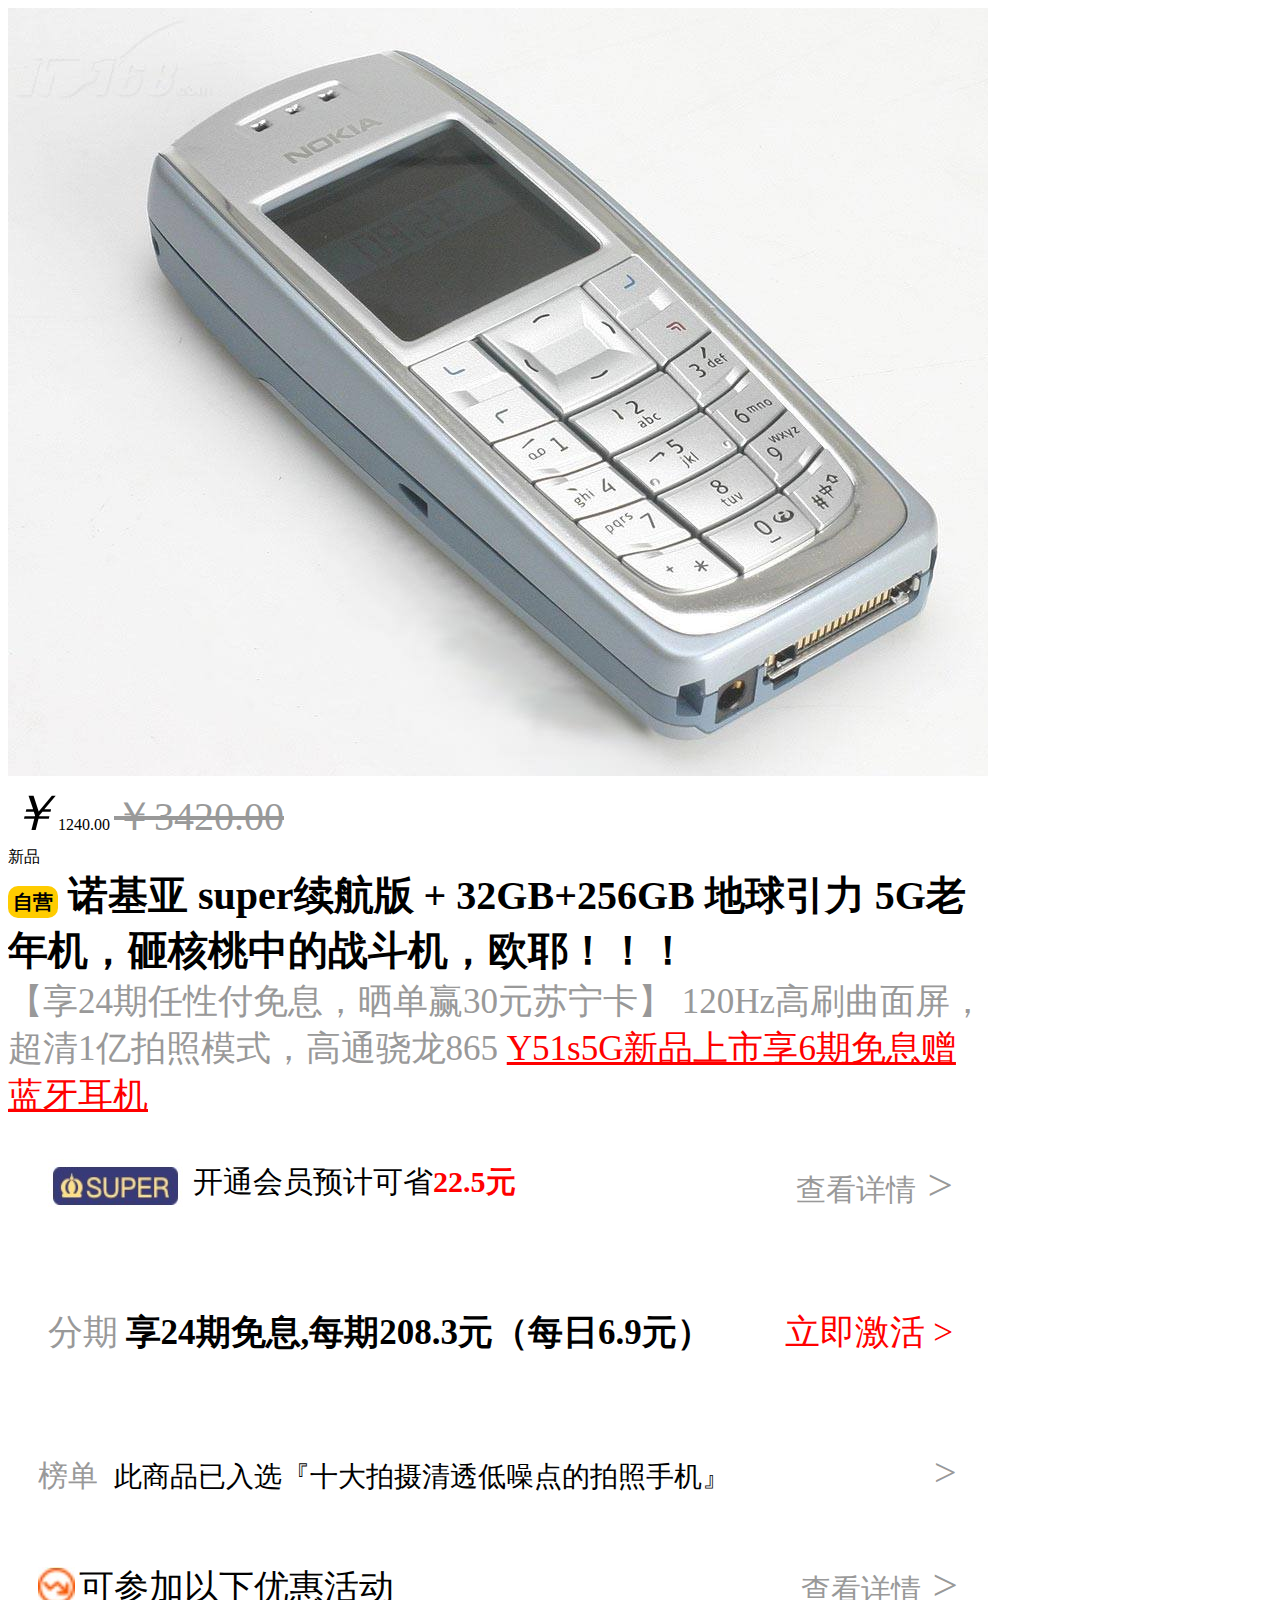
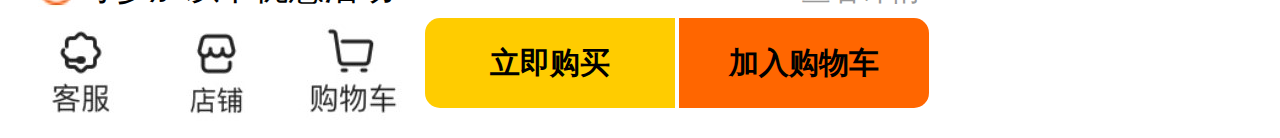
<file: shop.html>
<!DOCTYPE html>
<html lang="en">
<head>
    <meta charset="UTF-8">
    <title>商品详情</title>
    

</head>
<body>
<div style="height: 1600px; width: 980px; overflow-x:hidden; overflow-y: auto;">

<div class="face">
<img src="imgs/诺基亚.jpg">
    <div class="biaoqian">
        <div class="jiage">
            <span><i style="font-size: 50px">￥</i>1240.00</span>
            <span style="text-decoration: line-through; font-size: 40px; color: #999999">￥3420.00</span>
            <div class="b1">新品</div>
        </div>
        <div>
            <span style="font-size: 40px; font-weight: 700;">
                <div style="width: 50px; height: 30px; background-color: #FFCC00; font-size: 20px; border-radius: 10px; text-align: center; display: inline; padding: 5px">自营</div>
                诺基亚 super续航版 + 32GB+256GB 地球引力 5G老年机，砸核桃中的战斗机，欧耶！！！
            </span>
        </div>
        <div style="font-size: 35px;color: #999999">
            <span>【享24期任性付免息，晒单赢30元苏宁卡】</span>
            <span>120Hz高刷曲面屏，超清1亿拍照模式，高通骁龙865</span>
            <a style="color: red" href="https://m.suning.com/product/0000000000/12080027209.html">Y51s5G新品上市享6期免息赠蓝牙耳机</a>
        </div>
    </div>
</div>

<div  style="padding: 40px; width: 905px; height: 50px; background-color: white; margin-bottom: 20px; font-size: 30px;" onclick="window.location.href = ''">
    <img src="imgs/super.jpg" style="display: inline; vertical-align: middle; margin-right: 10px"><span>开通会员预计可省</span><span style="color: red; font-weight: 700">22.5元</span>
    <span style="float: right; color: #999999; font-size: 45px"><span style="font-size: 30px; color: #999999">查看详情</span> > </span>
</div>

<div style="padding: 40px; width: 905px; height: 50px; background-color: white; margin-bottom: 20px; font-size: 30px;">
    <span style="font-size: 35px; color: #999999">分期</span>
    <span style="font-size: 35px; font-family: 黑体; font-weight: bold">享24期免息,每期208.3元（每日6.9元）</span>
    <span style="font-size: 35px; color: red; float: right" onclick="window.location.href = 'https://paypassport.suning.com/ids/login?service=https%3A%2F%2Fplportal.suning.com%2Fplpps%2Fauth%3FtargetUrl%3Dhttps%253A%252F%252Fplportal.suning.com%252Fplpps%252FentryJudgeNew%252FentryNew.html%253FchannelType%253D010101102&loginTheme=wap'">立即激活 > </span>
</div>

<div style="height: 600px; background-color: white; margin-bottom: 20px">
      <div style="height: 50px; padding: 30px">
          <span style="font-size: 30px; color: #999999">榜单</span>&nbsp;&nbsp;&nbsp;
          <div style="font-size: 28px; display: inline; padding-right: 200px">此商品已入选『十大拍摄清透低噪点的拍照手机』</div>
          <span style="font-size: 40px; color: #999999"> > </span>
      </div>
      <div style="padding-right: 30px; padding-left: 30px; padding-top: 30px; height: 450px">
      <img src="imgs/箭头.jpg" style="position: relative; bottom: -8px">
          <span style="font-size: 35px">可参加以下优惠活动 </span>
          <span style="float: right; color: #999999; font-size: 45px"><span style="font-size: 30px; color: #999999">查看详情</span> > </span>
          <div style="padding-top: 30px;">
              <div style="font-size: 30px; color: #999999; width: 30px; height: 60px; float: left; padding-top: 5px">促销</div>
              <div style="width: 860px; float: left; padding-left: 10px">
                  <p style="margin-top: 5px; font-size: 30px">普通会员预计返249云钻</p>
                  <p style="font-size: 30px">实名认证领10元支付券</p>
                  <p style="font-size: 30px">买手机商品实付满500元返超级视频会员类58减58元券</p>
              </div>
              ———————————————————————————————————————————————————————————————————————
              <div style="padding-top: 30px; padding-bottom: 30px">
                  <span style="font-size: 30px; color: #999999">刮券</span>
                  <img src="imgs/刮券.jpg" style="height: 30px; padding-top: 10px">
                  <span style="font-size: 28px">100%刮中券，最高50元无敌券 </span>
                  <span style="float: right; color: #999999; font-size: 45px"> > </span>
              </div>
          </div>
      </div>
</div>

<div style="padding: 40px; width: 905px; height: 50px; background-color: white; margin-bottom: 20px; font-size: 30px;">

      <img src="imgs/以旧换新.jpg" style=" vertical-align: middle;">
      <span style="font-size: 30px">3030元至高补贴，点此领取</span>
    <span style="float: right; color: #999999; font-size: 45px"><span style="font-size: 30px; color: #999999">以旧换新</span> > </span>
</div>

<div style="padding: 40px; width: 905px; height: 600px; background-color: white; margin-bottom: 20px; font-size: 30px; text-align: center">

      <div style="text-align: center; font-size: 50px">正在开发中，尽请期待...</div>

</div>



</div>

<div class="bottom">
    <img src="imgs/客服.jpg" style="margin-right: 10px; margin-left: 10px; vertical-align: middle">
    <img src="imgs/店铺.jpg" style="margin-right: 10px; vertical-align: middle">
    <img src="imgs/购物车1.jpg" style="margin-right: 10px; display: inline; vertical-align: middle" onclick="window.location.href='shopping_cart.html'">
    <button style="width: 250px; height: 90px; border-top-left-radius: 15px; border-bottom-left-radius: 15px; font-size: 30px; border: 0px; background-color: #FFCC00; font-weight: 700">立即购买</button>
    <button id="add" style="width: 250px; height: 90px; border-top-right-radius: 15px; border-bottom-right-radius: 15px; font-size: 30px; border: 0px; background-color: #FF6600; font-weight: 700;" >加入购物车</button>
    <div id="window">

    </div>

</div>

</body>
</html>
</file>
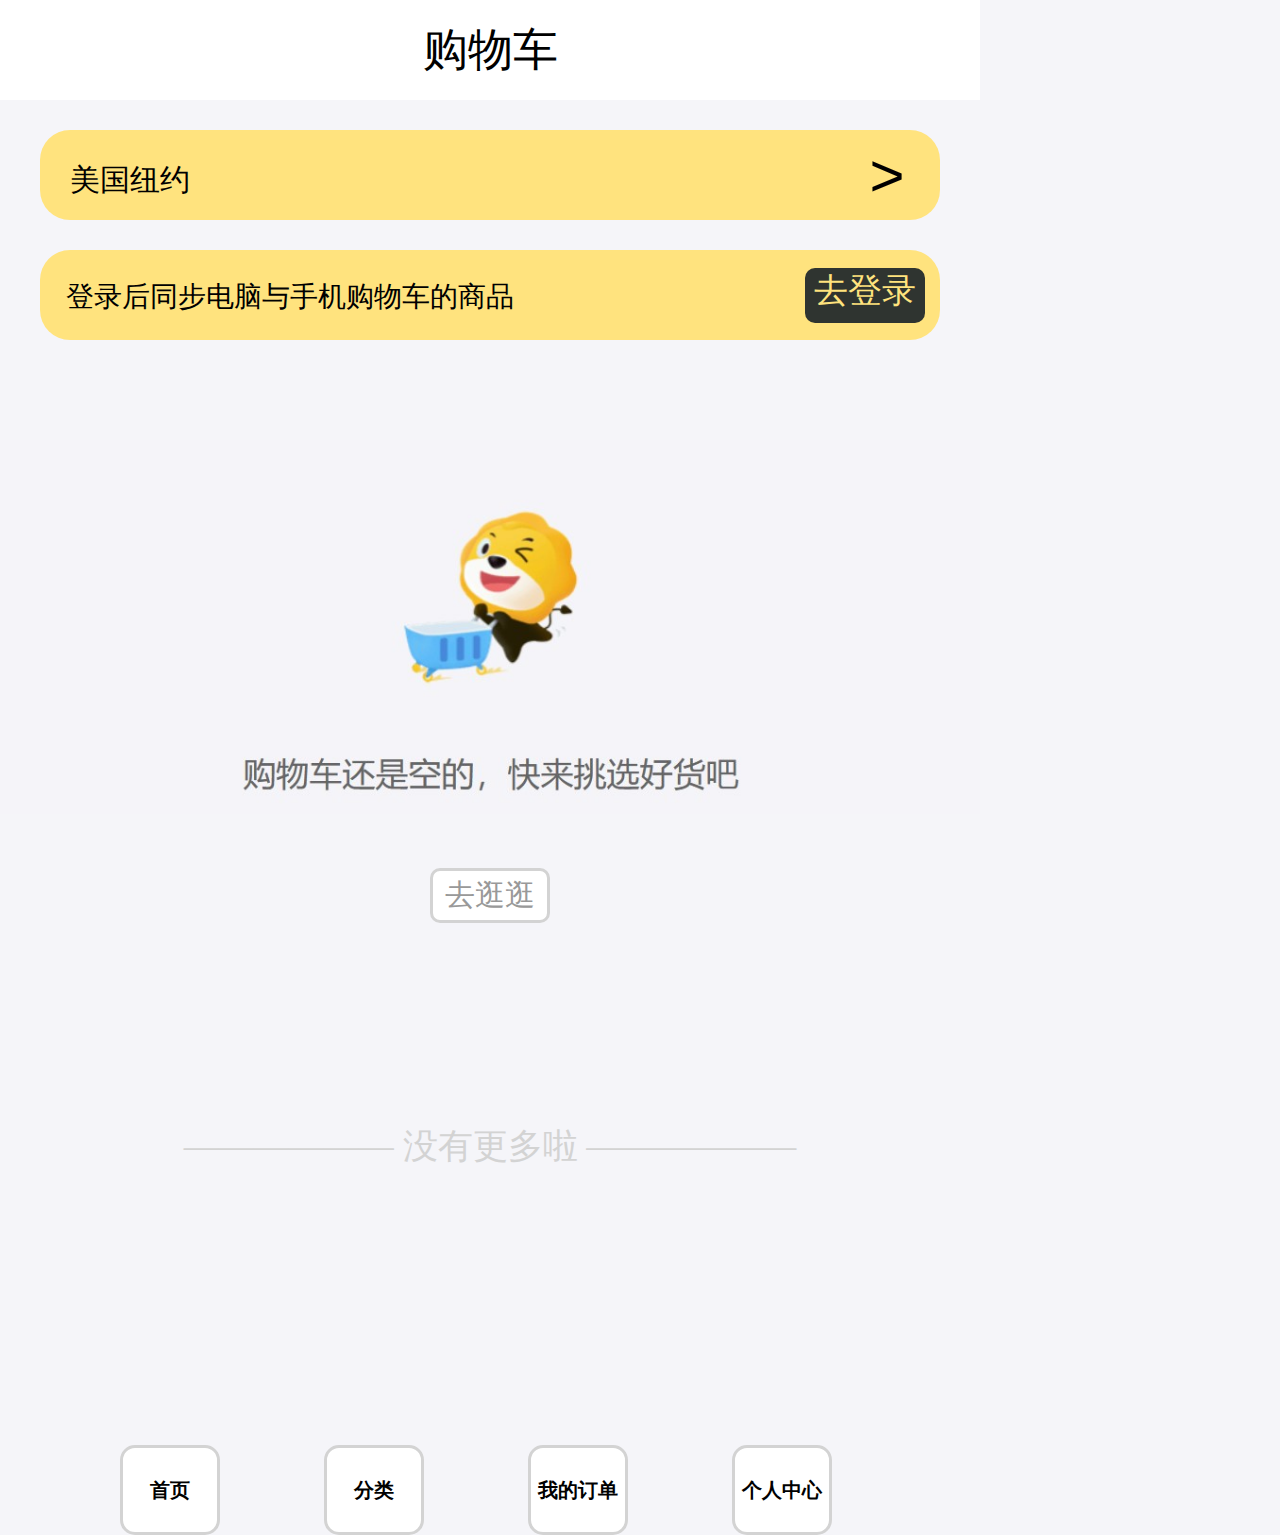
<file: shopping_cart.html>
<!DOCTYPE html>
<html lang="en">
<head>
    <meta charset="UTF-8">
    <title>购物车</title>
    <style>
        body{

            margin: 0px;
            background-color: #F5F5F9;

        }
        .head{

            margin: 0px;
            width: 980px;
            height: 80px;
            background-color: white;
            text-align: center;
            font-size: 45px;
            font-family: 黑体;
            padding-top: 20px;

        }
        .button{

            margin-left: 40px;
            margin-top: 30px;
            width: 900px;
            height: 90px;
            background-color: #ffe37e;
            border-radius: 30px;
            padding-left: 800px;
            border: 0px;


        }
        #but{
            position: relative;
            right: 35px;
            height:55px;
            width: 120px;
            background-color: #2f3430;
            color: #ffe37e;
            border: 0px;
            border-radius: 10px;
            font-size: 34px;
        }
        #but1{

            margin-left: 430px;
            margin-top: 50px;
            background-color: white;
            color: #999999;
            height:55px;
            width: 120px;
            border: 3px solid lightgray;
            border-radius: 10px;
            font-size: 30px;

        }
        #p{
            position: absolute;
            top: 160px;
            left: 30px;
            margin: 0px;
            width: 200px;
            height: 30px;
            font-size: 30px;
        }
        .p{
            position: absolute;
            left: 40px;
            margin: 0px;
            width: 500px;
            height: 30px;
            font-size: 28px;
            padding-top: 10px;
        }

        .body{

            margin-left: 0px;
            margin-right: 0px;
            margin-top: 100px;
            width: 980px;
            height: 1000px;

        }
        .body .photo{

             width: 980px;

        }

    </style>
</head>
<body>
    <div class="head">购物车</div>
    <button class="button" style="font-size: 60px"><p id="p">美国纽约</p>></button>
    <button class="button"><p class="p">登录后同步电脑与手机购物车的商品</p><div id="but">去登录</div></button>
    <div class="body">
        <img class="photo" src="imgs/购物车.jpg">
        <button id="but1">去逛逛</button>
        <p style="text-align: center; font-size: 35px; color: lightgray; margin-top: 200px">—————— 没有更多啦 ——————</p>
    </div>
    </div>
    <div class="bottom">

        <button style="margin-top: 5px; margin-left: 120px; margin-right: 50px; width: 100px; height: 90px; border: 3px solid lightgray; background-color: white; border-radius: 15px; font-size: 20px; font-weight: bold" onclick="window.location.href='home.html'">首页</button>
        <button style="margin-top: 5px; margin-left: 50px; margin-right: 50px; width: 100px; height: 90px; border: 3px solid lightgray; background-color: white; border-radius: 15px; font-size: 20px; font-weight: bold" onclick="window.location.href='class.html'">分类</button>
        <button style="margin-top: 5px; margin-left: 50px; margin-right: 50px; width: 100px; height: 90px; border: 3px solid lightgray; background-color: white; border-radius: 15px; font-size: 20px; font-weight: bold;" onclick="window.location.href='over_form.html'">我的订单</button>
        <button style="margin-top: 5px; margin-left: 50px; margin-right: 50px; width: 100px; height: 90px; border: 3px solid lightgray; background-color: white; border-radius: 15px; font-size: 20px; font-weight: bold">个人中心</button>
    </div>
    </div>
</body>
</html>
</file>
<file: css/home.css>
body{

    height: 1700px;
    margin: 0px;
    background-color: #f2f2f2;

}

body .d1{

    position: relative;
    width: 980px;
    height: 100px;
    background-color: #FFCC00;

}

body .d1 .i{

    position: relative;
    top: 20px;
    left: 90px;
    padding-left: 70px;
    width: 600px;
    height: 60px;
    border-radius: 80px;
    border: 0px;
    font-size: 28px;
    color: #f2f2f2;

}
body .d1 #i1{

    text-align: center;
    background-color: white;
    position: relative;
    top: 15px;
    left: 40px;
    width: 60px;
    height: 60px;
    border-radius: 80px;
    border: 0px;
    font-size: 20px;
    color: #2f3430;
    cursor: pointer;


}
body .d1 #i2{

    text-align: center;
    background-color: white;
    position: relative;
    top: 15px;
    right: -140px;
    width: 60px;
    height: 60px;
    border-radius: 80px;
    border: 0px;
    font-size: 20px;
    color: #2f3430;

}
#s{

    position: absolute;
    border-radius: 50px;
    left: 160px;
    top: 25px;
    width: 50px;
    height: 50px;
    border: 0px;
}

.d {
    display: none;
    position: absolute;
    background-color: #f9f9f9;
    min-width: 160px;
    box-shadow: 0px 8px 16px 0px rgba(0,0,0,0.2);
}

/* 下拉菜单的链接 */
.d a {
    color: black;
    padding: 12px 16px;
    text-decoration: none;
    display: block;
}

/* 鼠标移上去后修改下拉菜单链接颜色 */
.d a:hover {background-color: #f1f1f1}

/* 在鼠标移上去后显示下拉菜单 */
.d1:hover .d {
    display: block;
}

.shop_in{

    position: relative;
    z-index: 1;
    margin: 0px;
    width: 980px;
    height: 1000px;
    overflow-x:hidden;
    overflow-y: auto;
}

.shop{

    text-align: center;
    font-size: 30px;
    color: white;
    width: 310px;
    height: 320px;
    float: left;
    background-color: #FFCC00;
    border-radius: 15px;
    margin-left: 12px;

}

.shop .shop_img{

    width: 310px;
    height: 270px;

}

.box{

    width: 980px;
    height: 900px;

}

.shop1{



    font-size: 40px;
    color: white;
    width: 980px;
    height: 500px;
    float: left;
    margin-top: 30px;
    background-color: red;


}

.box .shop_in .shop1 .p{

    position: absolute;
    right: 30px;
    bottom: 300px;
    font-size: 40px;
    font-weight: bold;
    color: white;
    width: 30px;
}

 .bottom{
     z-index:999;
     margin: 0px;
     width: 980px;
     height: 100px;
     background-color: white;
 }
</file>
<file: css/class.css>
body{

    margin: 0px;

}

.d{
    position:fixed;
    top:0;
    /*外层div宽度比里层小*/
    width: 980px;
    /*外层div超出隐藏*/
    overflow: hidden;
    bottom:0;
}
.d .d1{
    position: relative;
    background-color: #f1f1f1;
    height: 90px;
}
.d .d3{

    position:absolute;
    top:90px;
   /*外层div宽度比里层小*/
    width: 220px;
   /*外层div超出隐藏*/
    overflow: hidden;
    bottom:0;

}
.d .d3 .d2{

    background: snow;
   /*里层div宽度比外层大，当外层div多出里层一定的宽度时就能隐藏滚动条*/
    width: 230px;
    height: 100%;
   /*里层滚动属性*/
    overflow-x:hidden;
    overflow-y: auto;

}
.d .d1 .p{

    position: absolute;
    top: 10px;
    left: 20px;
    margin: 0px;
    font-size: 45px;
    height: 70px;
    width: 190px;

}
.d .d1 .p1{

    position: absolute;
    top: 20px;
    right: 0px;
    margin: 0px;
    font-size: 40px;
    height:45px;
    width: 45px;
    background-color: white;
    border: 1px solid;
    border-radius: 40px;
    font-weight: bold;

}
.d .d1 .i{

    position: absolute;
    top: 15px;
    left: 255px;
    padding-left: 70px;
    width: 600px;
    height: 60px;
    border-radius: 80px;
    border: 0px;
    font-size: 28px;
    color: #999999;

}
#s{

    position: absolute;
    border-radius: 50px;
    left: 265px;
    top: 20px;
    width: 50px;
    height: 50px;
    border: 0px;
}
ul{
    margin: 0px;
    width: 190px;
    overflow: auto;
}
ul li{
    text-align: center;
    padding-top: 20px;
    padding-bottom: 20px;
    display: block;
    font-size: 35px;
    margin-left: -40px;
}


.grade-w-roll{
    top: 3rem;
}
.grade-w-roll::after{
    position: fixed;
    content: "";
    width: 100%;
    height: 100%;
    display: block;
    background:rgba(0,0,0,0.2);
    top: 0;
}

 .d4{

     position: relative;
    float: right;
    width: 750px;
    height: 1653px;

}
 .d4 .img{

     width: 310px;
     height: 220px;

 }
 .d5{
     text-align: center;
     font-size: 30px;
     width: 320px;
     height: 310px;
     margin-bottom: 20px;
     border: 3px  solid lightgray;
 }

 .d6{

     text-align: center;
     font-size: 30px;
     width: 320px;
     height: 310px;
     margin-bottom: 20px;
     border: 3px  solid lightgray;
 }
</file>
<file: css/login.css>
body{
    margin: 10px;
    width: 1200px;
    height: 2100px;
}
.head{

    width: 1200px;
    height: 70px;
    margin-top: 10px;

}

.head .d1{

    position: relative;
    color: lightgrey;
    font-size: 50px;
    float: right;

}

.head .a1{

    color: black;
    font-size: 35px;

}

.d2{

    position: relative;
    float: left;
    margin: 80px;
    width: 1050px;
    height: 1850px;

}
.d2 .d3{

    margin-top: 50px;
    font-size: 50px;
    width: 1050px;
    height: 150px;

}
.d2 .d4{


    height: 140px;

}

.d2 .d4 #tel{

    margin-top: 100px;
    margin-left: 75px;
    height: 100px;
    width: 900px;
    border-top: none;
    border-left: none;
    border-right: none;
    border-bottom: 4px solid lightgray;
    font-size: 45px;
    color: lightgrey;

}
.d2 .d4 #pass{

    margin-top: 100px;
    margin-left: 75px;
    height: 100px;
    width: 900px;
    border-top: none;
    border-left: none;
    border-right: none;
    border-bottom: 4px solid lightgray;
    font-size: 45px;
    color: lightgrey;

}
 #p{

    position: absolute;
    top: 45px;
    right: 340px;
    width: 450px;
    height: 80px;
    font-size: 50px;

}
.d2 .d3 #logo{

    margin-left: 50px;
    width: 150px;
    height: 150px;
    border-radius: 80px;

}
.d2 #b{
    height: 120px;
    width: 800px;
    margin-left: 120px;
    margin-top: 300px;
    border: 0px;
    font-size: 50px;
    background-color: #FFCC00;
    border-radius: 15px;
}
.d2 .d5{
    position: absolute;
    font-size: 30px;
    bottom: 200px;
    left: 220px;
    color: darkgrey;
}
.d6{
    position: absolute;
    left: 100px;
    width: 850px;
    height: 80px;
}
.d6 .b1{
    margin: 20px;
    background-color: white;
    border: 1px solid darkgrey;
    border-radius: 80px;
    width: 90px;
    height: 90px;
}
.b1 .i{
    width: 60px;
    height: 60px;
}
</file>
<file: css/over_form.css>
body{

    height: 1700px;
    margin: 0px;
    background-color: #f2f2f2;

}
.head{
    position: relative;
    width: 980px;
    height: 150px;
    background-color: #f2f2f2;
}
.head .i{
    position: relative;
    top: 20px;
    left: 90px;
    padding-left: 70px;
    width: 600px;
    height: 60px;
    border-radius: 80px;
    border: 3px solid #FFCC00;
    font-size: 28px;
    color: #999999;
    margin-bottom: 10px;
}
.head #i1{
    text-align: center;
    background-color: white;
    position: relative;
    top: 25px;
    left: 40px;
    width: 60px;
    height: 60px;
    border-radius: 80px;
    border: 0px;
    font-size: 40px;
    color: #2f3430;
    cursor: pointer;
}
#s{

    position: absolute;
    border-radius: 50px;
    left: 160px;
    top: 30px;
    width: 50px;
    height: 50px;
    border: 0px;
}
.order_form{

    width:970px;
    height: 600px;
    background-color: white;
    border-radius: 20px;
    margin-bottom: 30px;
    float: left;

}
.shop{
    background-image: url('imgs/诺基亚.jpg');
    width: 270px;
    height: 220px;
    margin-left: 50px;
    border-radius: 15px;
    background-size: cover;
    -moz-background-size: cover;
    -o-background-size: cover
}
.order_form span{

    font-size: 32px;
    font-family: "Arial Black";
    font-weight: 600;
    padding-left: 30px;

}
.z{

    font-weight: 600;
    font-size: 35px;

}

.da{
    width: 930px;
    height: 285px;
    margin-top: 15px;
    background-color: white;
    margin-left: 20px;
}
.tp{
    width: 386px;
    display: flex;
    margin-left: 20px;
}
.g{
    width: 386px;
    height: 47px;
    display: flex;
    margin-top: 10px;
    margin-left: 500px;
}
.g .gd{
    width: 66px;
    height: 28px;
    text-align: center;
    margin-left: 20px;
}
.g .kp{
    width:88px ;
    height: 28px;
    text-align: center;
    border: solid 1px gainsboro;
    margin-left: 12px;
    border-radius: 20px 20px ;
}
.g .wl{
    width:88px ;
    height: 28px;
    text-align: center;
    border: solid 1px gainsboro;
    margin-left: 5px;
    border-radius: 20px 20px ;
}
.g .sh{
    width:88px ;
    height: 28px;
    text-align: center;
    border: solid 1px red;
    margin-left: 5px;
    border-radius: 20px 20px ;
}

.bottom{
    z-index:999;
    margin: 0px;
    width: 980px;
    height: 100px;
    background-color: white;
}
</file>
